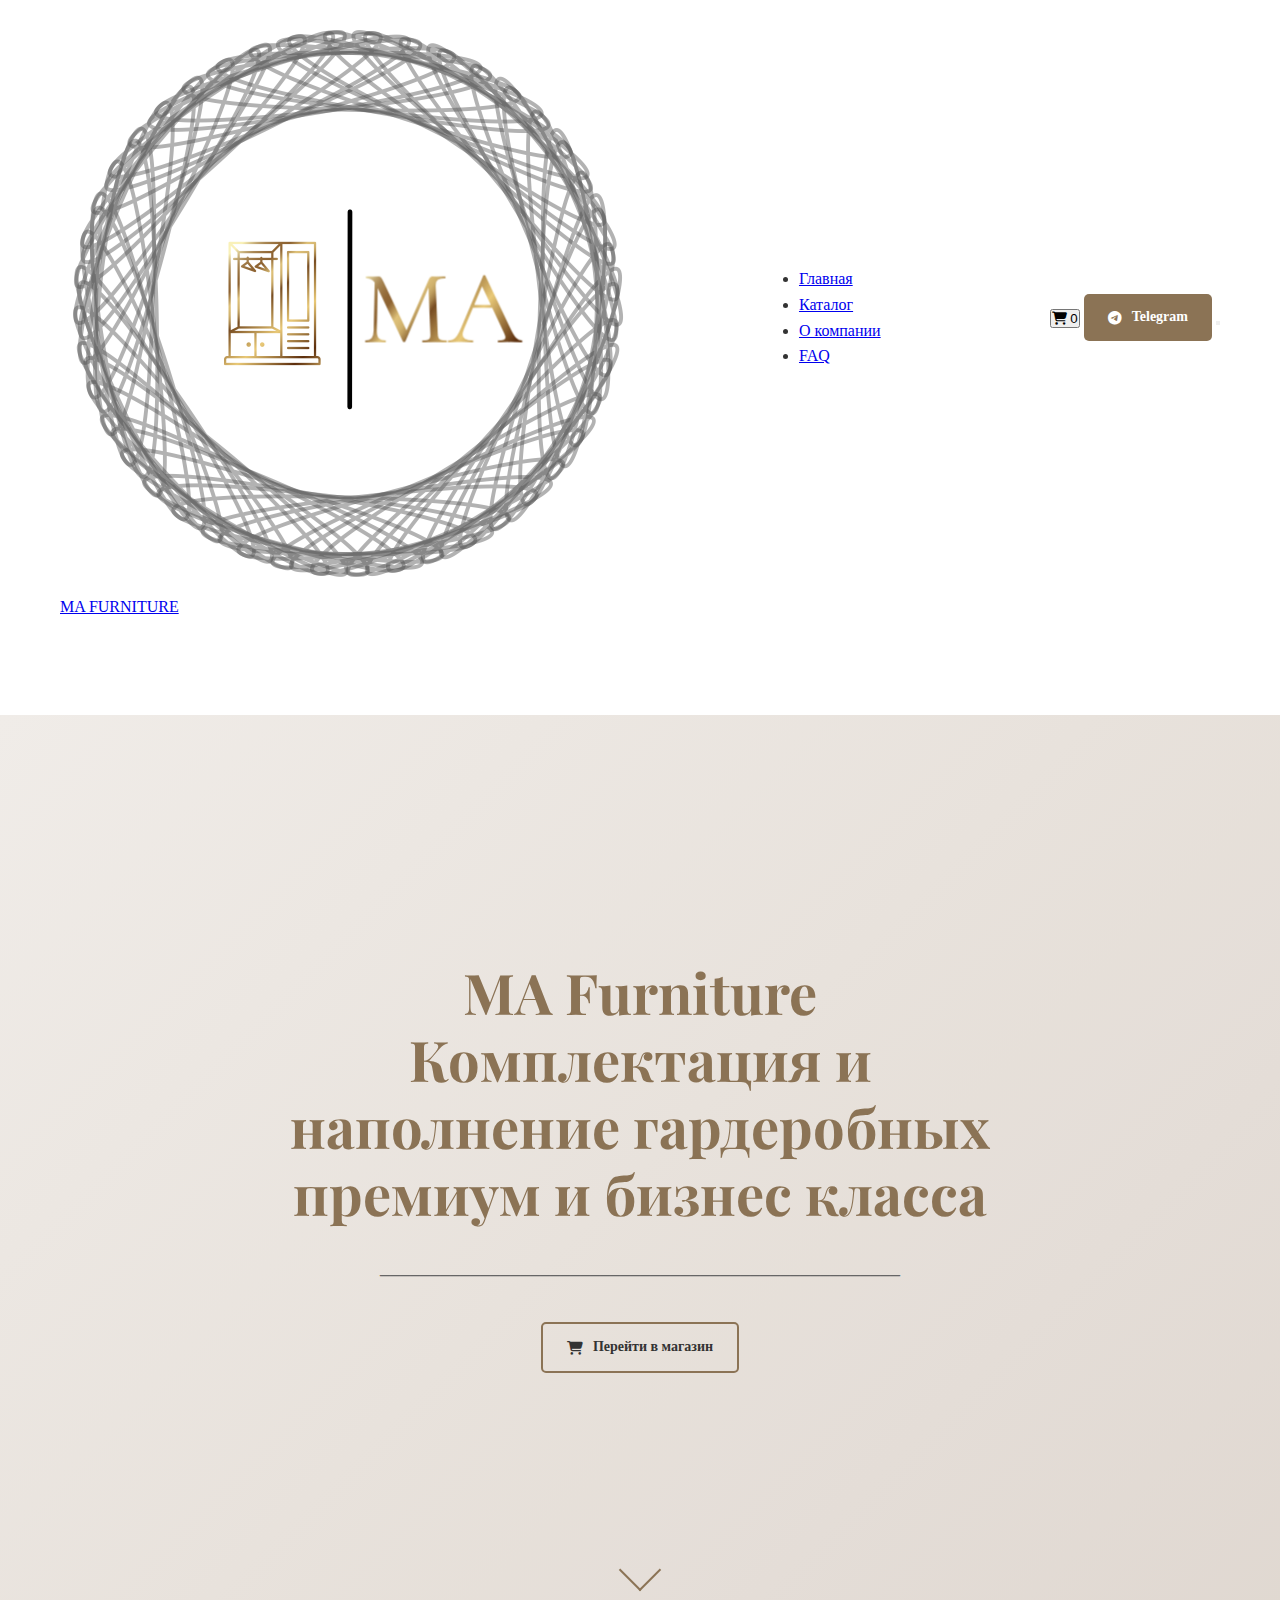
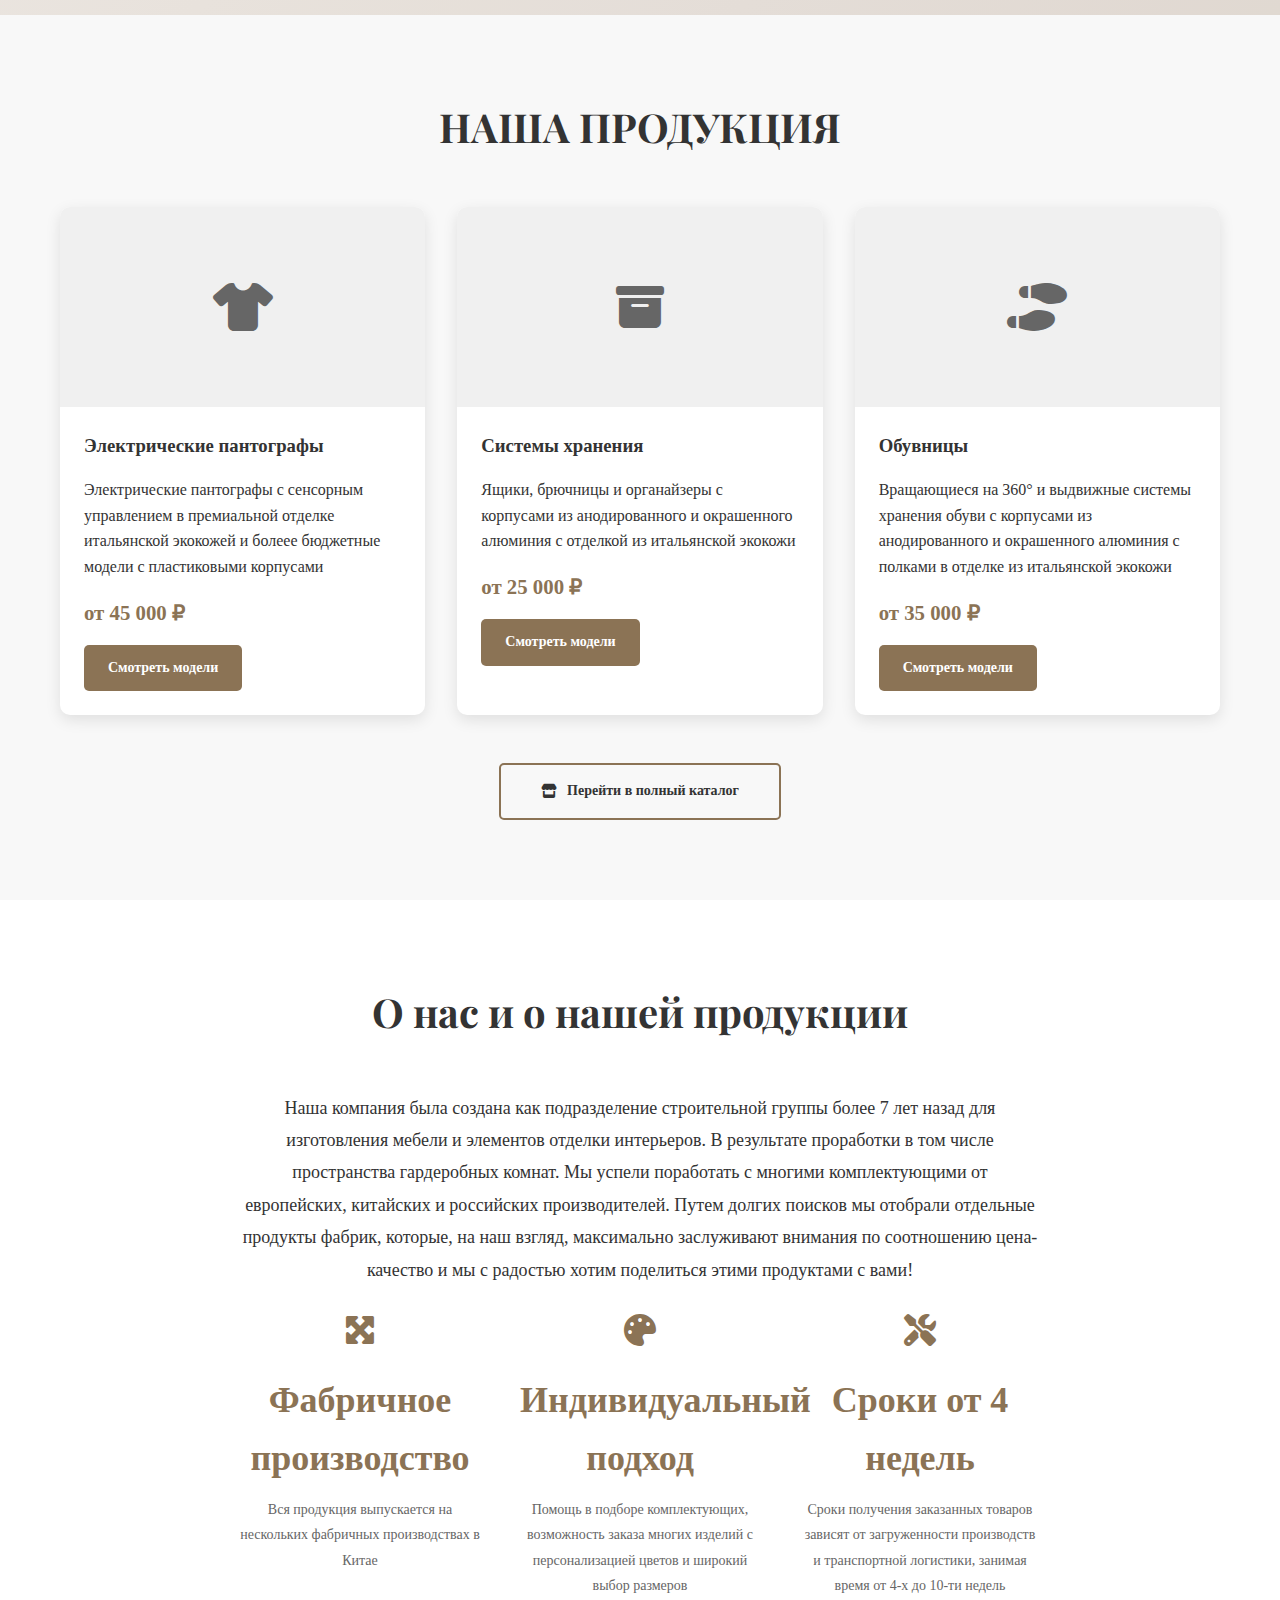
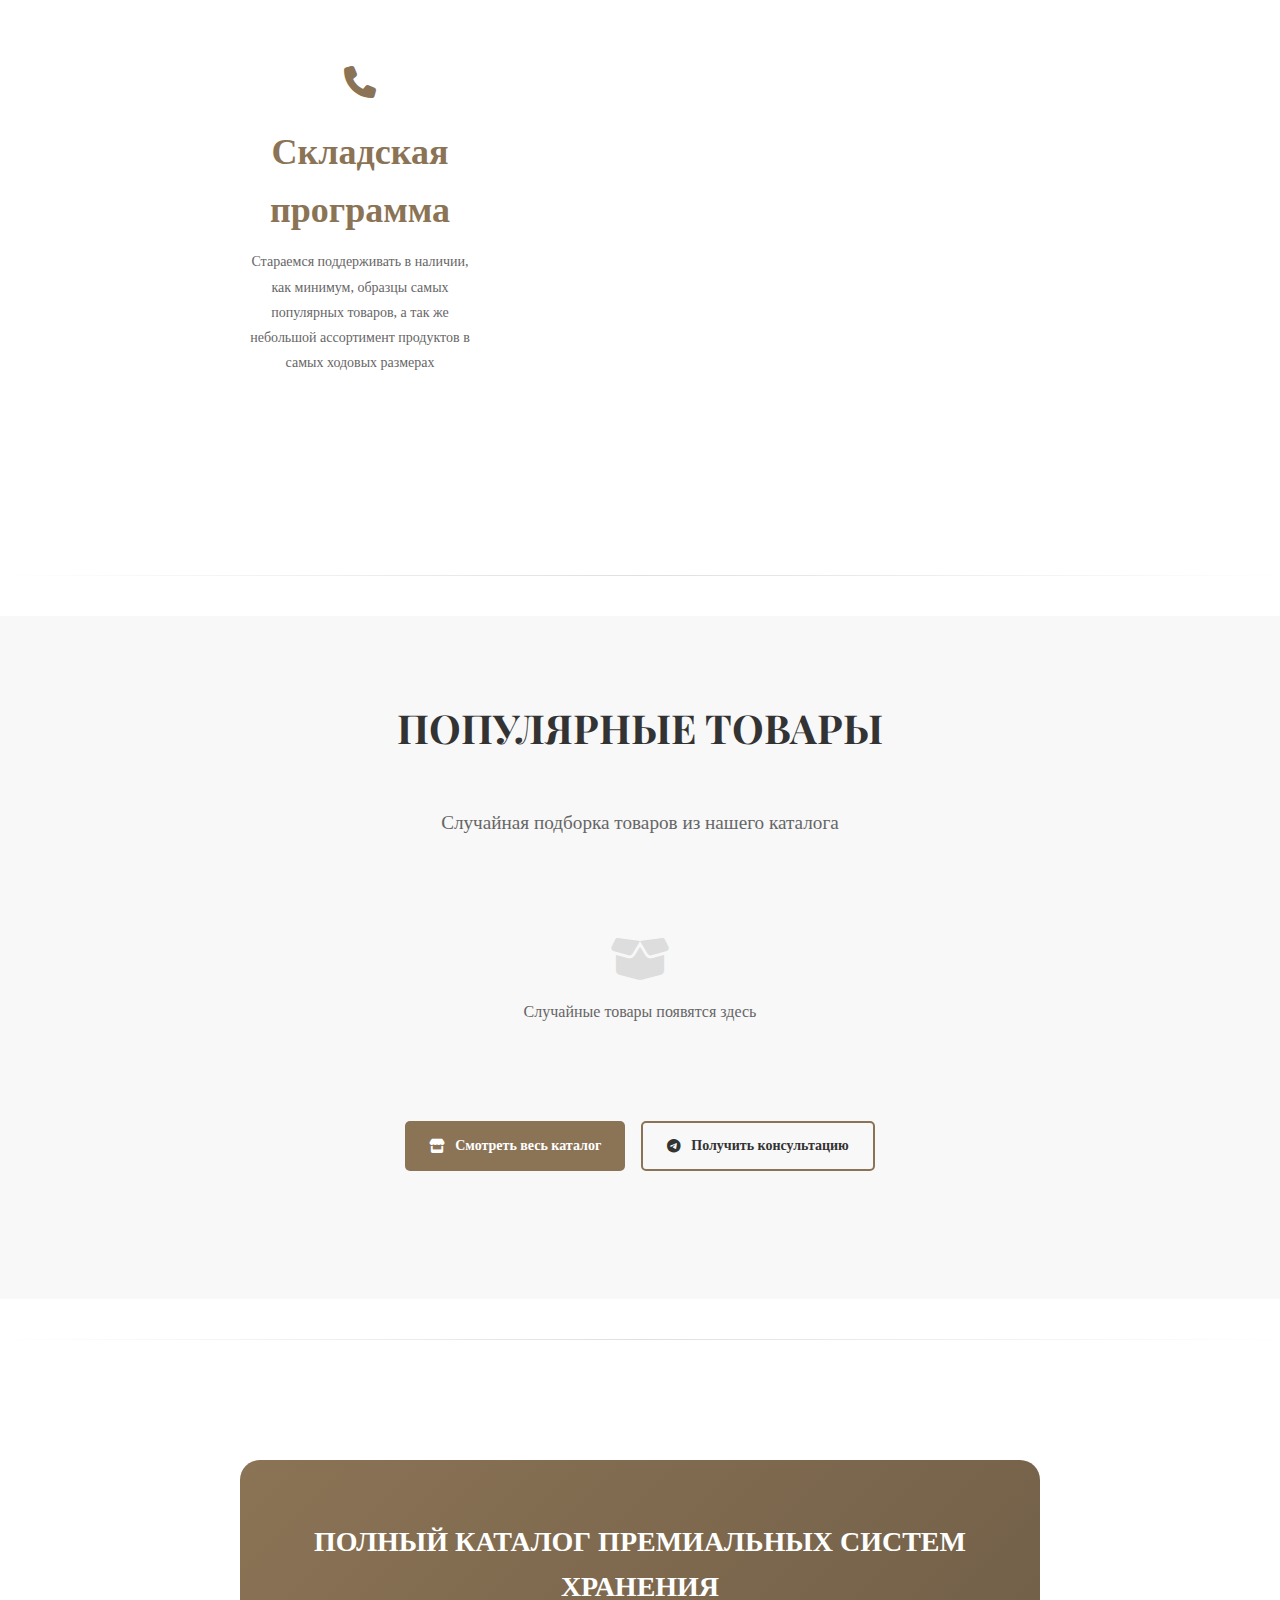
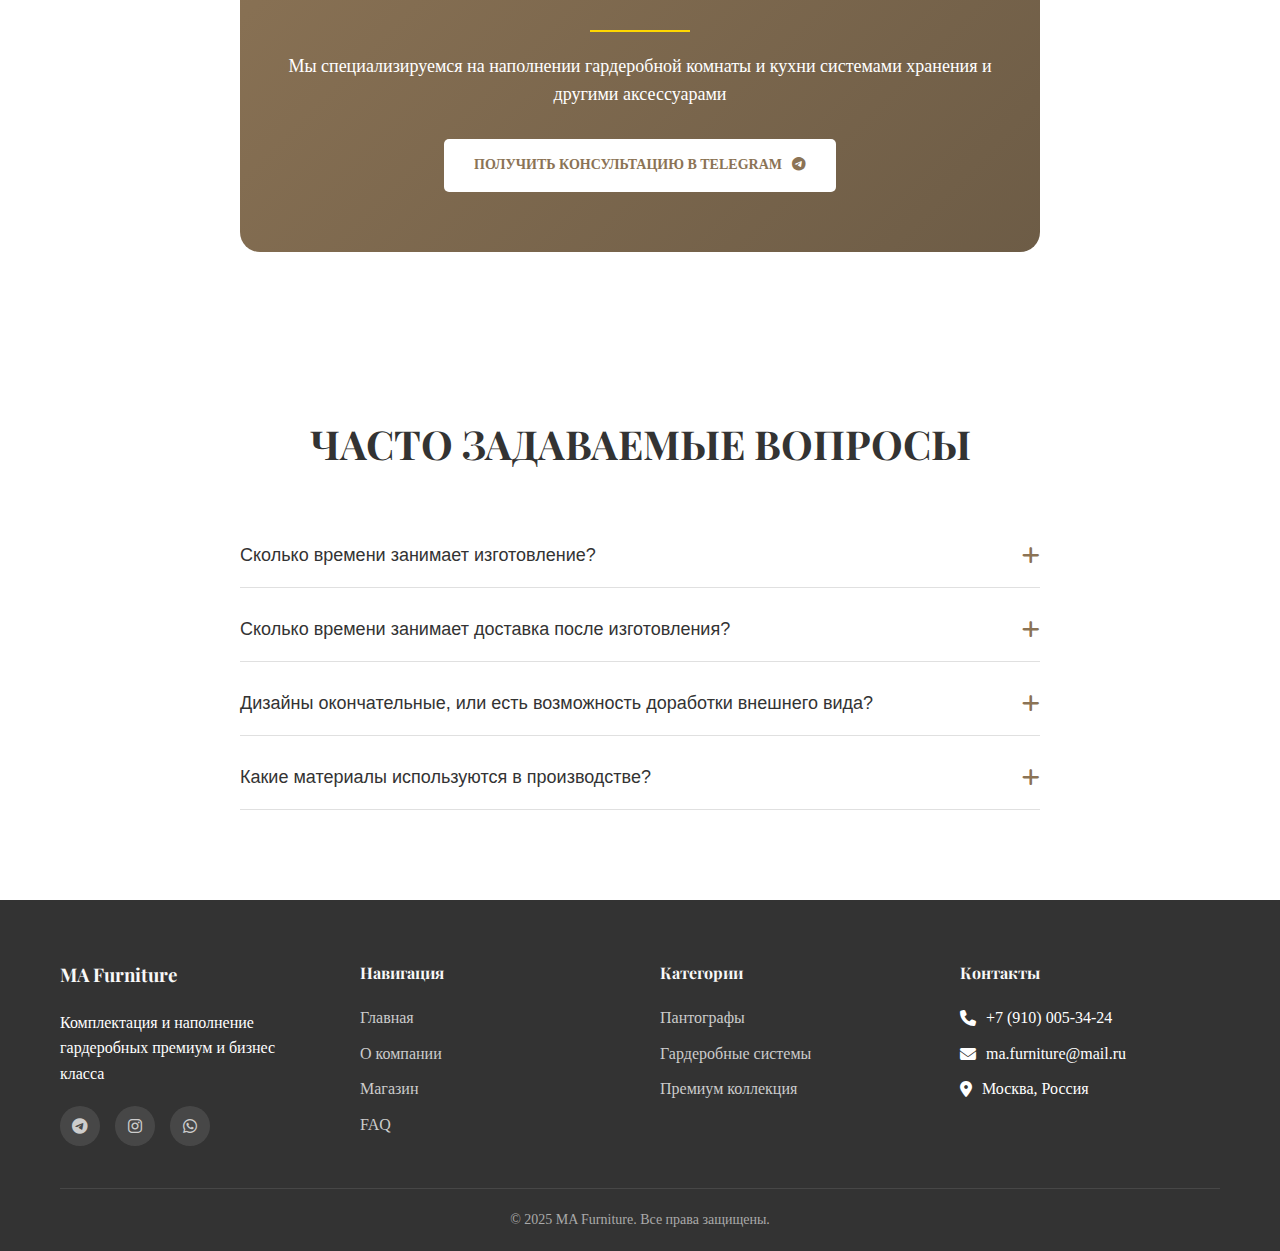
<file: index.html>
<!DOCTYPE html>
<html lang="ru">
<head>
    <meta charset="UTF-8">
    <meta name="viewport" content="width=device-width, initial-scale=1.0">
    <title>ma.furniture - Роскошная мебель на заказ</title>
    <link href="https://fonts.googleapis.com/css2?family=Playfair+Display:wght@400;500;600;700&display=swap" rel="stylesheet">
    <link rel="stylesheet" href="https://cdnjs.cloudflare.com/ajax/libs/font-awesome/6.4.0/css/all.min.css">
    <link rel="stylesheet" href="index.css">
    <script src="index.js" defer></script>
</head>
<body>
    <header class="header">
        <div class="container">
            <div class="header-content">
                <div class="logo">
                    <a href="index.html">
                        <div class="logo-container">
                            <img src="./images/logo2.png" alt="MA Furniture" class="logo-image">
                            <div class="logo-text-container">
                                <span class="logo-text">MA FURNITURE</span>
                                
                            </div>
                        </div>
                    </a>
                </div>
                
                <nav class="main-nav">
                    <ul>
                        <li><a href="index.html">Главная</a></li>
                        <li><a href="shop.html">Каталог</a></li>
                        <li><a href="index.html#about">О компании</a></li>
                        <li><a href="index.html#faq">FAQ</a></li>
                    </ul>
                </nav>
                
                <div class="header-actions">
                    <button class="cart-btn" id="cartBtn">
                        <i class="fas fa-shopping-cart"></i>
                        <span class="cart-count">0</span>
                    </button>
                    <a href="https://t.me/Ma_Furniture_ru" class="btn btn-outline btn-telegram">
                        <i class="fab fa-telegram-plane"></i>
                        <span>Telegram</span>
                    </a>
                    <button class="menu-toggle" id="menuToggle">
                        <span></span>
                        <span></span>
                        <span></span>
                    </button>
                </div>
            </div>
        </div>
    </header>
    
    <section class="hero-section" id="hero">
        <div class="hero-background">
            <div class="hero-overlay"></div>
        </div>
        <div class="container">
            <div class="hero-content">
                <h1 class="hero-title">
                    <span class="brand-name">MA Furniture</span>
                    <span class="brand-subtitle">Комплектация и<br>наполнение гардеробных<br>премиум и бизнес класса</span>
                </h1>
                <p class="hero-subtitle">____________________________________________________</p>
                <div class="hero-buttons">
                    <a href="shop.html" class="btn btn-secondary">
                        <i class="fas fa-shopping-cart"></i>
                        <span>Перейти в магазин</span>
                    </a>
                </div>
            </div>
        </div>
        <div class="scroll-indicator">
            <div class="scroll-arrow"></div>
        </div>
    </section>

    <!-- Новая секция предварительного просмотра магазина -->
    <section class="shop-preview" id="shop-preview">
        <div class="container">
            <h2 class="section-title">НАША ПРОДУКЦИЯ</h2>
            <div class="shop-grid">
                <div class="shop-card">
                    <div class="shop-card-image">
                        <i class="fas fa-tshirt" style="font-size: 3rem;"></i>
                    </div>
                    <div class="shop-card-content">
                        <h3>Электрические пантографы</h3>
                        <p>Электрические пантографы с сенсорным управлением
в премиальной отделке итальянской экокожей и
болеее бюджетные модели с пластиковыми корпусами</p>
                        <div class="price">от 45 000 ₽</div>
                        <a href="shop.html?category=pantograph" class="btn btn-primary">Смотреть модели</a>
                    </div>
                </div>
                
                <div class="shop-card">
                    <div class="shop-card-image">
                        <i class="fas fa-archive" style="font-size: 3rem;"></i>
                    </div>
                    <div class="shop-card-content">
                        <h3>Системы хранения</h3>
                        <p>Ящики, брючницы и органайзеры с корпусами из
анодированного и окрашенного алюминия с отделкой
из итальянской экокожи</p>
                        <div class="price">от 25 000 ₽</div>
                        <a href="shop.html?category=wardrobe" class="btn btn-primary">Смотреть модели</a>
                    </div>
                </div>
                
                <div class="shop-card">
                    <div class="shop-card-image">
                        <i class="fas fa-shoe-prints" style="font-size: 3rem;"></i>
                    </div>
                    <div class="shop-card-content">
                        <h3>Обувницы</h3>
                        <p>Вращающиеся на 360° и выдвижные системы хранения
обуви с корпусами из анодированного и окрашенного
алюминия с полками в отделке из итальянской
экокожи</p>
                        <div class="price">от 35 000 ₽</div>
                        <a href="shop.html?category=shoerack" class="btn btn-primary">Смотреть модели</a>
                    </div>
                </div>
            </div>
            
            <div style="text-align: center; margin-top: 3rem;">
                <a href="shop.html" class="btn btn-secondary" style="padding: 15px 40px;">
                    <i class="fas fa-store"></i>
                    Перейти в полный каталог
                </a>
            </div>
        </div>
    </section>
    
    <div class="main-content">
        <section class="about-section" id="about">
            <h2 class="section-title">О нас и о нашей продукции</h2>
            
            <div class="about-content">
                <p>Наша компания была создана как подразделение строительной группы более 7 лет назад для
изготовления мебели и элементов отделки интерьеров. В результате проработки в том числе
пространства гардеробных комнат. Мы успели поработать с многими комплектующими от европейских,
китайских и российских производителей. Путем долгих поисков мы отобрали отдельные продукты
фабрик, которые, на наш взгляд, максимально заслуживают внимания по соотношению цена-качество и
мы с радостью хотим поделиться этими продуктами с вами!</p>
                
                
            
            <div class="about-features">
                <div class="feature-item">
                    <div class="feature-icon">
                        <i class="fas fa-expand-arrows-alt"></i>
                    </div>
                    <h3>Фабричное производство</h3>
                    <p>Вся продукция выпускается на нескольких фабричных
производствах в Китае</p>
                </div>
                
                <div class="feature-item">
                    <div class="feature-icon">
                        <i class="fas fa-palette"></i>
                    </div>
                    <h3>Индивидуальный подход</h3>
                    <p>Помощь в подборе комплектующих, возможность заказа
многих изделий с персонализацией цветов и широкий выбор
размеров</p>
                </div>
                
                <div class="feature-item">
                    <div class="feature-icon">
                        <i class="fas fa-tools"></i>
                    </div>
                    <h3>Сроки от 4 недель</h3>
                    <p>Сроки получения заказанных товаров зависят от
загруженности производств и транспортной логистики,
занимая время от 4-х до 10-ти недель</p>
                </div>

                <div class="feature-item">
                    <div class="feature-icon">
                        <i class="fas fa-phone"></i>
                    </div>
                    <h3>Складская программа</h3>
                    <p>Стараемся поддерживать в наличии, как минимум, образцы
самых популярных товаров, а так же небольшой ассортимент
продуктов в самых ходовых размерах</p>
                </div>
            </div>
        </section>
        
        <div class="divider"></div>

        <!-- Обновленная секция - Мини-превью магазина -->
        <section class="shop-mini-preview" id="shop-mini-preview">
            <div class="container">
                <h2 class="section-title">ПОПУЛЯРНЫЕ ТОВАРЫ</h2>
                <p class="section-subtitle">Случайная подборка товаров из нашего каталога</p>
                
                <div class="random-products-grid" id="randomProductsGrid">
                    <!-- Случайные товары будут загружены через JavaScript -->
                </div>
                
                <div class="mini-preview-actions">
                    <a href="shop.html" class="btn btn-primary">
                        <i class="fas fa-store"></i>
                        Смотреть весь каталог
                    </a>
                    <a href="https://t.me/Ma_Furniture_ru" class="btn btn-secondary">
                        <i class="fab fa-telegram-plane"></i>
                        Получить консультацию
                    </a>
                </div>
            </div>
        </section>

        <div class="divider"></div>

        <section class="catalog-cta">
            <div class="luxury-catalog-box">
                <h3>ПОЛНЫЙ КАТАЛОГ ПРЕМИАЛЬНЫХ СИСТЕМ ХРАНЕНИЯ</h3>
                <div class="divider-gold"></div>
                <p class="luxury-text">
                    Мы специализируемся на наполнении гардеробной
комнаты и кухни системами хранения и другими аксессуарами
                </p>
                <a href="https://t.me/Ma_Furniture_ru" class="btn btn-luxury-catalog">
                    <span class="btn-text">ПОЛУЧИТЬ КОНСУЛЬТАЦИЮ В TELEGRAM</span>
                    <span class="btn-icon"><i class="fab fa-telegram-plane"></i></span>
                </a>
            </div>
        </section>

        <section id="faq">
            <h2 class="section-title">ЧАСТО ЗАДАВАЕМЫЕ ВОПРОСЫ</h2>
            
            <div class="faq-container">
                <div class="faq-item">
                    <button class="faq-question">
                        <span class="question-text">Сколько времени занимает изготовление?</span>
                        <span class="faq-toggle"><i class="fas fa-plus"></i></span>
                    </button>
                    <div class="faq-answer">
                        <p>Итоговые сроки зависят от вашего заказа (количества,
персонализации цвета, ассортимента и от загруженности фабрики
на данный момент времени). Срок изготовления на фабрике
занимает 3-4 недели. Всегда нужно брать во внимание то, что в
Китае бывают длинные не рабочие периоды, связанные с
национальными праздниками</p>
                    </div>
                </div>
                
                <div class="faq-item">
                    <button class="faq-question">
                        <span class="question-text">Сколько времени занимает доставка после изготовления?</span>
                        <span class="faq-toggle"><i class="fas fa-plus"></i></span>
                    </button>
                    <div class="faq-answer">
                        <p>Стандартный срок доставки составляет 16-20 дней до распределительного
пункта в г. Москва, дальнейшая отправка возможна любой транспортной
компанией на выбор клиента до конечного адреса. Всегда нужно брать во
внимание то, что сроки доставки сильно зависят от очередей на таможенном
оформлении и от вносимых изменений в различные законодательные
документы. </p>
                    </div>
                </div>
                
                <div class="faq-item">
                    <button class="faq-question">
                        <span class="question-text">Дизайны окончательные, или есть возможность доработки внешнего вида?</span>
                        <span class="faq-toggle"><i class="fas fa-plus"></i></span>
                    </button>
                    <div class="faq-answer">
                        <p>Многие, предложенные нами
товары, могут быть изготовлены
фабриками в нескольких цветах
на заказ</p>
                    </div>
                </div>

                <div class="faq-item">
                    <button class="faq-question">
                        <span class="question-text">Какие материалы используются в производстве?</span>
                        <span class="faq-toggle"><i class="fas fa-plus"></i></span>
                    </button>
                    <div class="faq-answer">
                        <p>Отобранные нами фабрики, в
основном, используют
качественную экокожу,
пластик, массив дерева и
алюминий. Электромоторы и
направляющие собственного
производства и от компании
Hettich</p>
                    </div>
                </div>
            </div>
        </section>
    </div>
    
    <footer class="main-footer">
        <div class="container">
            <div class="footer-content">
                <div class="footer-section">
                    <h3>MA Furniture</h3>
                    <p>Комплектация и
наполнение гардеробных
премиум и бизнес класса</p>
                    <div class="social-links">
                        <a href="https://t.me/Ma_Furniture_ru" aria-label="Telegram">
                            <i class="fab fa-telegram-plane"></i>
                        </a>
                        <a href="#" aria-label="Instagram">
                            <i class="fab fa-instagram"></i>
                        </a>
                        <a href="#" aria-label="WhatsApp">
                            <i class="fab fa-whatsapp"></i>
                        </a>
                    </div>
                </div>
                
                <div class="footer-section">
                    <h4>Навигация</h4>
                    <ul>
                        <li><a href="index.html">Главная</a></li>
                        <li><a href="index.html#about">О компании</a></li>
                        <li><a href="shop.html">Магазин</a></li>
                        <li><a href="index.html#faq">FAQ</a></li>
                    </ul>
                </div>
                
                <div class="footer-section">
                    <h4>Категории</h4>
                    <ul>
                        <li><a href="shop.html?category=pantograph">Пантографы</a></li>
                        <li><a href="shop.html?category=wardrobe">Гардеробные системы</a></li>
                        <li><a href="shop.html?category=premium">Премиум коллекция</a></li>
                    </ul>
                </div>
                
                <div class="footer-section">
                    <h4>Контакты</h4>
                    <ul>
                        <li><i class="fas fa-phone"></i> +7 (910) 005-34-24</li>
                        <li><i class="fas fa-envelope"></i> ma.furniture@mail.ru</li>
                        <li><i class="fas fa-map-marker-alt"></i> Москва, Россия</li>
                    </ul>
                </div>
            </div>
            
            <div class="footer-bottom">
                <p>&copy; 2025 MA Furniture. Все права защищены.</p>
            </div>
        </div>
    </footer>
</body>
</html>
</file>
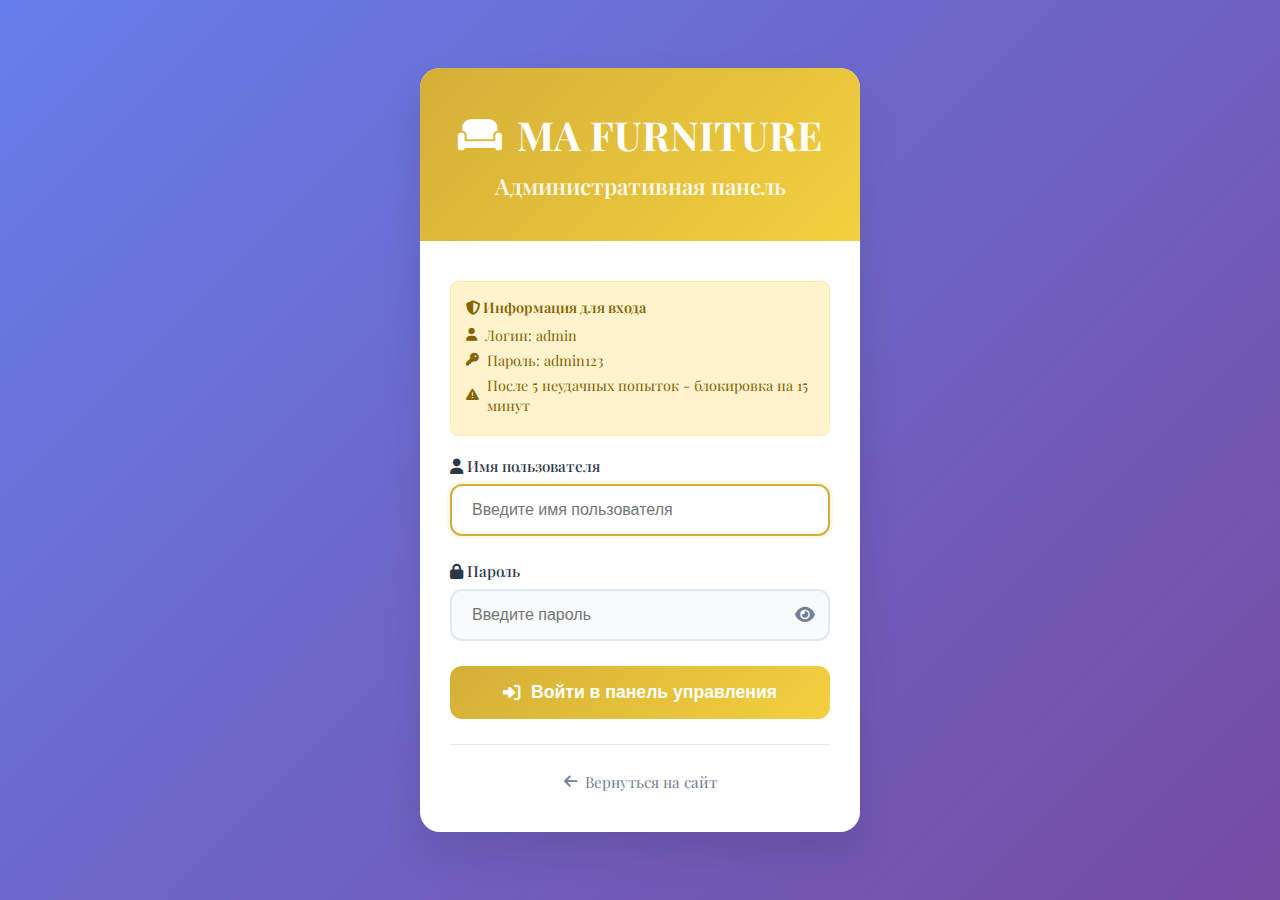
<file: admin-login.html>
<!DOCTYPE html>
<html lang="ru">
<head>
    <meta charset="UTF-8">
    <meta name="viewport" content="width=device-width, initial-scale=1.0">
    <title>Вход в админ-панель - MA Furniture</title>
    <link href="https://fonts.googleapis.com/css2?family=Playfair+Display:wght@400;500;600;700&display=swap" rel="stylesheet">
    <link rel="stylesheet" href="https://cdnjs.cloudflare.com/ajax/libs/font-awesome/6.4.0/css/all.min.css">
    <style>
        * {
            margin: 0;
            padding: 0;
            box-sizing: border-box;
        }

        body {
            font-family: 'Playfair Display', serif;
            background: linear-gradient(135deg, #667eea 0%, #764ba2 100%);
            min-height: 100vh;
            display: flex;
            align-items: center;
            justify-content: center;
            padding: 20px;
        }

        .login-container {
            background: white;
            border-radius: 20px;
            box-shadow: 0 20px 40px rgba(0, 0, 0, 0.1);
            overflow: hidden;
            width: 100%;
            max-width: 440px;
            position: relative;
        }

        .login-header {
            background: linear-gradient(135deg, #d4af37, #f4d03f);
            padding: 40px 30px;
            text-align: center;
            color: white;
        }

        .logo {
            font-size: 2.5rem;
            font-weight: 700;
            margin-bottom: 10px;
            display: flex;
            align-items: center;
            justify-content: center;
            gap: 15px;
        }

        .logo i {
            font-size: 2.2rem;
        }

        .login-header h1 {
            font-size: 1.4rem;
            font-weight: 600;
            opacity: 0.9;
        }

        .login-body {
            padding: 40px 30px;
        }

        .form-group {
            margin-bottom: 25px;
        }

        .form-group label {
            display: block;
            margin-bottom: 8px;
            font-weight: 500;
            color: #2d3748;
            font-size: 0.95rem;
        }

        .form-control {
            width: 100%;
            padding: 15px 20px;
            border: 2px solid #e2e8f0;
            border-radius: 12px;
            font-size: 1rem;
            transition: all 0.3s ease;
            background: #f8fafc;
        }

        .form-control:focus {
            outline: none;
            border-color: #d4af37;
            background: white;
            box-shadow: 0 0 0 3px rgba(212, 175, 55, 0.1);
        }

        .password-input {
            position: relative;
        }

        .toggle-password {
            position: absolute;
            right: 15px;
            top: 50%;
            transform: translateY(-50%);
            background: none;
            border: none;
            color: #718096;
            cursor: pointer;
            font-size: 1.1rem;
            transition: color 0.3s ease;
        }

        .toggle-password:hover {
            color: #d4af37;
        }

        .btn {
            width: 100%;
            padding: 16px;
            border: none;
            border-radius: 12px;
            font-size: 1.1rem;
            font-weight: 600;
            cursor: pointer;
            transition: all 0.3s ease;
            display: flex;
            align-items: center;
            justify-content: center;
            gap: 10px;
        }

        .btn-primary {
            background: linear-gradient(135deg, #d4af37, #f4d03f);
            color: white;
        }

        .btn-primary:hover {
            transform: translateY(-2px);
            box-shadow: 0 10px 20px rgba(212, 175, 55, 0.3);
        }

        .btn-primary:disabled {
            opacity: 0.7;
            cursor: not-allowed;
            transform: none;
            box-shadow: none;
        }

        .login-footer {
            text-align: center;
            margin-top: 25px;
            padding-top: 25px;
            border-top: 1px solid #e2e8f0;
        }

        .back-link {
            color: #718096;
            text-decoration: none;
            font-size: 0.95rem;
            display: inline-flex;
            align-items: center;
            gap: 8px;
            transition: color 0.3s ease;
        }

        .back-link:hover {
            color: #d4af37;
        }

        .security-info {
            background: #fff3cd;
            border: 1px solid #ffeaa7;
            border-radius: 8px;
            padding: 15px;
            margin-bottom: 20px;
            font-size: 0.9rem;
            color: #856404;
        }

        .security-info h4 {
            margin-bottom: 8px;
            font-weight: 600;
        }

        .security-info ul {
            list-style: none;
            padding-left: 0;
        }

        .security-info li {
            margin-bottom: 5px;
            display: flex;
            align-items: center;
            gap: 8px;
        }

        .security-info li i {
            font-size: 0.8rem;
        }

        /* Notification Styles */
        .notification {
            position: fixed;
            top: 20px;
            right: 20px;
            background: white;
            border-radius: 12px;
            box-shadow: 0 10px 30px rgba(0, 0, 0, 0.2);
            padding: 20px;
            max-width: 400px;
            transform: translateX(400px);
            opacity: 0;
            transition: all 0.3s ease;
            z-index: 1000;
            border-left: 4px solid #d4af37;
        }

        .notification.show {
            transform: translateX(0);
            opacity: 1;
        }

        .notification.success {
            border-left-color: #10b981;
        }

        .notification.error {
            border-left-color: #ef4444;
        }

        .notification.info {
            border-left-color: #3b82f6;
        }

        .notification-content {
            display: flex;
            align-items: center;
            gap: 12px;
        }

        .notification-content i {
            font-size: 1.4rem;
        }

        .notification.success .notification-content i {
            color: #10b981;
        }

        .notification.error .notification-content i {
            color: #ef4444;
        }

        .notification.info .notification-content i {
            color: #3b82f6;
        }

        /* Attempts Display */
        #attemptsDisplay {
            display: none;
            text-align: center;
            margin-top: 10px;
            font-size: 0.9rem;
            font-weight: 500;
            padding: 8px 12px;
            border-radius: 6px;
            background: #f8f9fa;
        }

        /* Loading Animation */
        .fa-spinner {
            animation: spin 1s linear infinite;
        }

        @keyframes spin {
            from { transform: rotate(0deg); }
            to { transform: rotate(360deg); }
        }

        /* Responsive Design */
        @media (max-width: 480px) {
            .login-container {
                margin: 10px;
                border-radius: 15px;
            }

            .login-header {
                padding: 30px 20px;
            }

            .login-body {
                padding: 30px 20px;
            }

            .logo {
                font-size: 2rem;
            }

            .notification {
                right: 10px;
                left: 10px;
                max-width: none;
            }
        }

        /* Password Strength Indicator */
        .password-strength {
            margin-top: 8px;
            font-size: 0.85rem;
        }

        .strength-bar {
            height: 4px;
            background: #e2e8f0;
            border-radius: 2px;
            margin-top: 5px;
            overflow: hidden;
        }

        .strength-fill {
            height: 100%;
            width: 0%;
            transition: all 0.3s ease;
        }

        .strength-weak { background: #ef4444; width: 33%; }
        .strength-medium { background: #f59e0b; width: 66%; }
        .strength-strong { background: #10b981; width: 100%; }
    </style>
</head>
<body>
    <div class="login-container">
        <div class="login-header">
            <div class="logo">
                <i class="fas fa-couch"></i>
                MA FURNITURE
            </div>
            <h1>Административная панель</h1>
        </div>

        <div class="login-body">
            <div class="security-info">
                <h4><i class="fas fa-shield-alt"></i> Информация для входа</h4>
                <ul>
                    <li><i class="fas fa-user"></i> Логин: admin</li>
                    <li><i class="fas fa-key"></i> Пароль: admin123</li>
                    <li><i class="fas fa-exclamation-triangle"></i> После 5 неудачных попыток - блокировка на 15 минут</li>
                </ul>
            </div>

            <form id="loginForm">
                <div class="form-group">
                    <label for="username"><i class="fas fa-user"></i> Имя пользователя</label>
                    <input type="text" id="username" class="form-control" placeholder="Введите имя пользователя" required>
                </div>

                <div class="form-group">
                    <label for="password"><i class="fas fa-lock"></i> Пароль</label>
                    <div class="password-input">
                        <input type="password" id="password" class="form-control" placeholder="Введите пароль" required>
                        <button type="button" class="toggle-password" id="togglePassword">
                            <i class="fas fa-eye"></i>
                        </button>
                    </div>
                    <small id="attemptsDisplay" style="display: none; text-align: center; margin-top: 10px;"></small>
                </div>

                <button type="submit" class="btn btn-primary" id="loginBtn">
                    <i class="fas fa-sign-in-alt"></i>
                    Войти в панель управления
                </button>
            </form>

            <div class="login-footer">
                <a href="../index.html" class="back-link">
                    <i class="fas fa-arrow-left"></i>
                    Вернуться на сайт
                </a>
            </div>
        </div>
    </div>

    <script src="admin-auth.js"></script>
    <script>
        // Toggle password visibility
        document.getElementById('togglePassword').addEventListener('click', function() {
            const passwordInput = document.getElementById('password');
            const icon = this.querySelector('i');
            
            if (passwordInput.type === 'password') {
                passwordInput.type = 'text';
                icon.classList.remove('fa-eye');
                icon.classList.add('fa-eye-slash');
            } else {
                passwordInput.type = 'password';
                icon.classList.remove('fa-eye-slash');
                icon.classList.add('fa-eye');
            }
        });

        // Auto-focus on username field
        document.getElementById('username').focus();

        // Function to show notifications
        function showNotification(message, type = 'info') {
            const notification = document.createElement('div');
            notification.className = `notification ${type}`;
            notification.innerHTML = `
                <div class="notification-content">
                    <i class="fas fa-${type === 'success' ? 'check' : type === 'error' ? 'exclamation' : 'info'}-circle"></i>
                    ${message}
                </div>
            `;
            
            document.body.appendChild(notification);
            
            setTimeout(() => {
                notification.classList.add('show');
            }, 100);
            
            setTimeout(() => {
                notification.classList.remove('show');
                setTimeout(() => notification.remove(), 300);
            }, 5000);
        }

        // Function to update attempts display
        function updateAttemptsDisplay(attempts, maxAttempts) {
            const attemptsDisplay = document.getElementById('attemptsDisplay');
            if (attemptsDisplay) {
                attemptsDisplay.textContent = `Неудачных попыток: ${attempts}/${maxAttempts}`;
                attemptsDisplay.style.display = 'block';
                
                // Change color based on attempts
                if (attempts >= maxAttempts - 1) {
                    attemptsDisplay.style.color = '#e74c3c';
                    attemptsDisplay.style.background = '#fee2e2';
                    attemptsDisplay.style.border = '1px solid #fecaca';
                } else if (attempts >= maxAttempts - 2) {
                    attemptsDisplay.style.color = '#f39c12';
                    attemptsDisplay.style.background = '#fef3c7';
                    attemptsDisplay.style.border = '1px solid #fde68a';
                } else {
                    attemptsDisplay.style.color = '#95a5a6';
                    attemptsDisplay.style.background = '#f8f9fa';
                    attemptsDisplay.style.border = '1px solid #e9ecef';
                }
            }
        }

        // Login form handler
        document.getElementById('loginForm').addEventListener('submit', async function(e) {
            e.preventDefault();
            
            const username = document.getElementById('username').value;
            const password = document.getElementById('password').value;
            const submitBtn = document.getElementById('loginBtn');
            const originalText = submitBtn.innerHTML;

            // Show loading indicator
            submitBtn.innerHTML = '<i class="fas fa-spinner fa-spin"></i> Вход...';
            submitBtn.disabled = true;

            try {
                // Check login security
                const securityCheck = adminAuth.checkLoginSecurity(username);
                if (!securityCheck.allowed) {
                    showNotification(securityCheck.reason, 'error');
                    submitBtn.innerHTML = originalText;
                    submitBtn.disabled = false;
                    return;
                }

                // Perform login
                const result = adminAuth.login(username, password);
                
                if (result.success) {
                    showNotification(result.message, 'success');
                    setTimeout(() => {
                        window.location.href = 'admin.html';
                    }, 1000);
                } else {
                    showNotification(result.message, 'error');
                    
                    // Show attempts information if available
                    if (result.attempts !== undefined) {
                        updateAttemptsDisplay(result.attempts, result.maxAttempts);
                    }
                    
                    submitBtn.innerHTML = originalText;
                    submitBtn.disabled = false;
                }
            } catch (error) {
                console.error('Login error:', error);
                showNotification('Произошла ошибка при входе', 'error');
                submitBtn.innerHTML = originalText;
                submitBtn.disabled = false;
            }
        });

        // Clear attempts display when username changes
        document.getElementById('username').addEventListener('input', function() {
            const attemptsDisplay = document.getElementById('attemptsDisplay');
            if (attemptsDisplay) {
                attemptsDisplay.style.display = 'none';
            }
        });

        // Enter key support
        document.addEventListener('keydown', function(e) {
            if (e.key === 'Enter') {
                const loginForm = document.getElementById('loginForm');
                if (loginForm) {
                    loginForm.dispatchEvent(new Event('submit'));
                }
            }
        });

        // Check if user is already logged in
        if (adminAuth.validateSession()) {
            showNotification('Вы уже авторизованы. Перенаправление...', 'info');
            setTimeout(() => {
                window.location.href = 'admin.html';
            }, 1000);
        }
    </script>
</body>
</html>
</file>
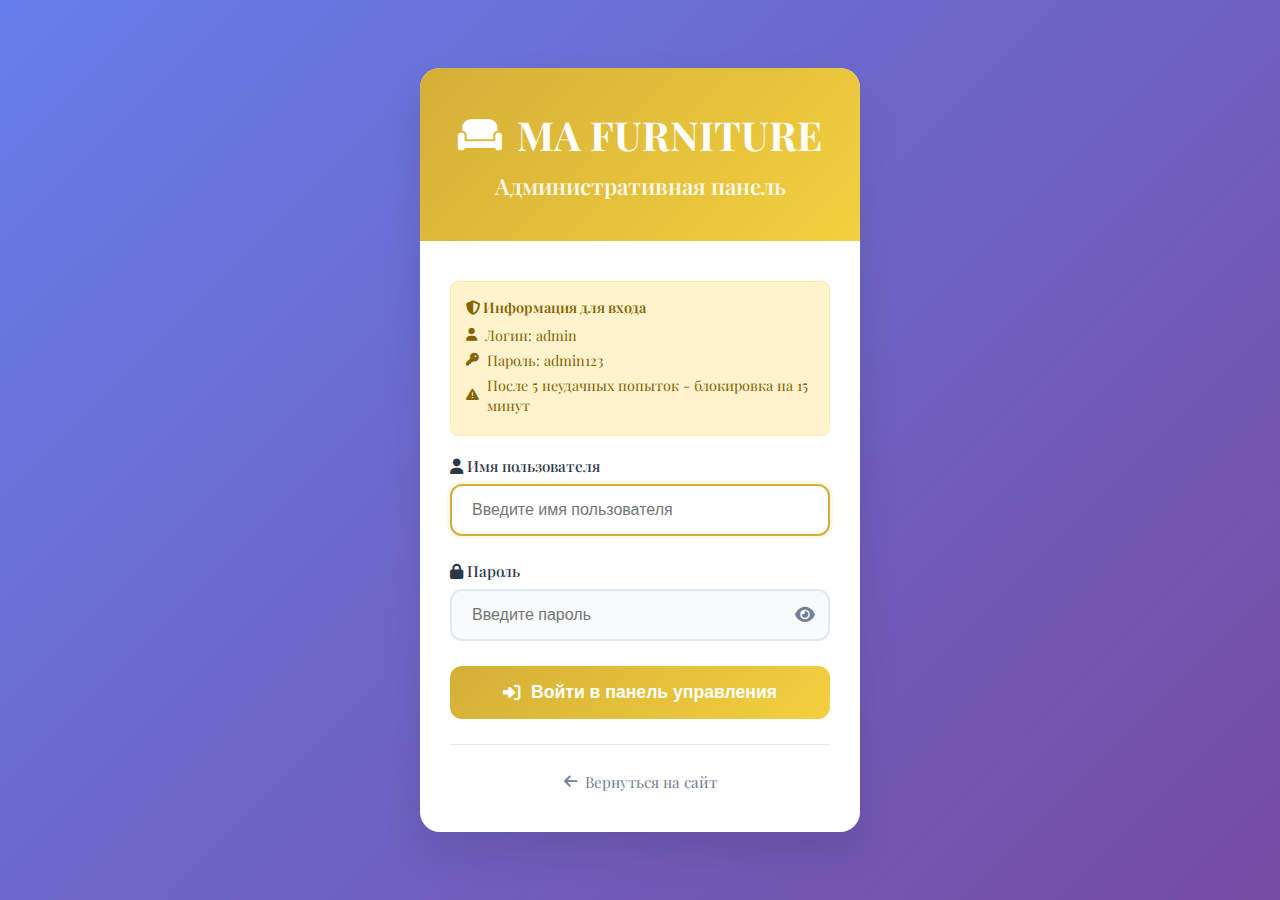
<file: admin.html>
<!DOCTYPE html>
<html lang="ru">
<head>
    <meta charset="UTF-8">
    <meta name="viewport" content="width=device-width, initial-scale=1.0">
    <title>Админ-панель - MA Furniture</title>
    <link href="https://fonts.googleapis.com/css2?family=Playfair+Display:wght@400;500;600;700&display=swap" rel="stylesheet">
    <link rel="stylesheet" href="https://cdnjs.cloudflare.com/ajax/libs/font-awesome/6.4.0/css/all.min.css">
    <link rel="stylesheet" href="admin.css">
    <script src="admin-auth.js"></script>
    <style>
        /* Индикатор загрузки для всей страницы */
        .page-loading {
            position: fixed;
            top: 0;
            left: 0;
            width: 100%;
            height: 100%;
            background: rgba(255, 255, 255, 0.9);
            display: flex;
            align-items: center;
            justify-content: center;
            z-index: 9999;
            font-size: 1.2rem;
            color: var(--admin-dark);
        }
        
        .page-loading.hidden {
            display: none;
        }
    </style>
</head>
<body>

    <div id="pageLoading" class="page-loading">
        <div style="text-align: center;">
            <i class="fas fa-spinner fa-spin" style="font-size: 2rem; margin-bottom: 1rem;"></i>
            <p>Загрузка админ-панели...</p>
        </div>
    </div>
    <!-- Main Content -->
    <main class="main-container">
        <div class="container">
            <div class="admin-panel">
                <div class="admin-header">
                    <div>
                        <h1 class="admin-title">Управление товарами</h1>
                        <small id="productCounter">Товаров: 0/35</small>
                    </div>
                    <div class="admin-actions">
                        <button class="btn btn-primary" id="addProductBtn">
                            <i class="fas fa-plus"></i> Добавить товар
                        </button>
                        <button class="btn btn-outline" id="refreshBtn">
                            <i class="fas fa-sync"></i> Обновить
                        </button>
                    </div>
                </div>

                <!-- Tabs -->
                <div class="admin-tabs">
                    <button class="admin-tab active" data-tab="products">Товары</button>
                    <button class="admin-tab" data-tab="sections">Разделы</button>
                    <button class="admin-tab" data-tab="orders">Заказы</button>
                    <button class="admin-tab" data-tab="statistics">Статистика</button>
                </div>

                <!-- Products Tab -->
                <div class="admin-content active" id="productsTab">
                    <div class="table-container">
                        <table class="products-table">
                            <thead>
                                <tr>
                                    <th>ID</th>
                                    <th>Название</th>
                                    <th>Раздел</th>
                                    <th>Цена</th>
                                    <th>Бейдж</th>
                                    <th>Цвета</th>
                                    <th>Статус</th>
                                    <th>Действия</th>
                                </tr>
                            </thead>
                            <tbody id="productsTableBody">
                                <!-- Products will be loaded here -->
                            </tbody>
                        </table>
                    </div>
                </div>

                <!-- Sections Tab -->
                <div class="admin-content" id="sectionsTab">
                    <div class="admin-header">
                        <div>
                            <h3>Управление разделами</h3>
                            <small id="sectionsCounter">Разделов: 0</small>
                        </div>
                        <div class="admin-actions">
                            <button class="btn btn-primary" id="addSectionBtn">
                                <i class="fas fa-plus"></i> Добавить раздел
                            </button>
                        </div>
                    </div>
                    <div class="table-container">
                        <table class="products-table">
                            <thead>
                                <tr>
                                    <th>ID</th>
                                    <th>Название</th>
                                    <th>Код</th>
                                    <th>Товаров</th>
                                    <th>Статус</th>
                                    <th>Действия</th>
                                </tr>
                            </thead>
                            <tbody id="sectionsTableBody">
                                <!-- Sections will be loaded here -->
                            </tbody>
                        </table>
                    </div>
                </div>

                <!-- Orders Tab -->
                <div class="admin-content" id="ordersTab">
                    <div class="empty-state">
                        <i class="fas fa-shopping-bag" style="font-size: 3rem; color: #ddd; margin-bottom: 1rem;"></i>
                        <h3>Раздел заказов</h3>
                        <p>Здесь будут отображаться заказы покупателей</p>
                    </div>
                </div>

                <!-- Statistics Tab -->
                <div class="admin-content" id="statisticsTab">
                    <div class="empty-state">
                        <i class="fas fa-chart-bar" style="font-size: 3rem; color: #ddd; margin-bottom: 1rem;"></i>
                        <h3>Статистика</h3>
                        <p>Здесь будет отображаться статистика продаж</p>
                    </div>
                </div>
            </div>
        </div>
    </main>

    <!-- Product Modal -->
    <div class="modal" id="productModal">
        <div class="modal-content">
            <button class="modal-close" id="modalClose">
                <i class="fas fa-times"></i>
            </button>
            <div class="modal-body">
                <h2 id="modalTitle">Добавить товар</h2>
                <form class="product-form" id="productForm">
                        <input type="hidden" id="productId">
                        
                        <div class="form-group">
                            <label for="productName">Название товара *</label>
                            <input type="text" id="productName" required>
                        </div>
                        
                        <div class="form-row">
                            <div class="form-group">
                                <label for="productPrice">Цена (₽) *</label>
                                <input type="number" id="productPrice" min="0" required>
                            </div>
                            
                            <div class="form-group">
                                <label for="productSection">Раздел *</label>
                                <select id="productSection" required>
                                    <option value="">Выберите раздел</option>
                                </select>
                            </div>
                        </div>
                        
                        <div class="form-row">
                            <div class="form-group">
                                <label for="productSku">Артикул</label>
                                <input type="text" id="productSku">
                            </div>
                            
                            <div class="form-group">
                                <label for="productStock">Количество на складе</label>
                                <input type="number" id="productStock" min="0" value="0">
                            </div>
                        </div>

                        <!-- НОВАЯ СИСТЕМА: Несколько цветов -->
                        <div class="form-group">
                            <label for="productColors">Система "Несколько цветов"</label>
                            <div class="colors-selector">
                                <label class="color-option">
                                    <input type="checkbox" id="enableMultipleColors"> 
                                    Включить систему нескольких цветов
                                </label>
                                
                                <div class="colors-container" id="colorsContainer" style="display: none;">
                                    <div class="colors-header">
                                        <h4>Управление цветами</h4>
                                        <button type="button" class="btn btn-outline btn-small" id="addColorBtn">
                                            <i class="fas fa-plus"></i> Добавить цвет
                                        </button>
                                    </div>
                                    
                                    <div class="colors-variants-list" id="colorsVariantsList">
                                        <!-- Варианты цветов будут добавляться здесь -->
                                    </div>
                                    
                                    <div class="colors-info">
                                        <small>Максимум 10 цветов. Для каждого цвета можно задать название, выбрать цвет из палитры и загрузить индивидуальные фотографии.</small>
                                    </div>
                                </div>
                            </div>
                        </div>
                        
                        <div class="form-group">
                            <label>Бейдж</label>
                            <div class="badge-selector">
                                <div class="badge-option" data-badge="">Без бейджа</div>
                                <div class="badge-option" data-badge="Хит продаж">Хит продаж</div>
                                <div class="badge-option" data-badge="Новинка">Новинка</div>
                            </div>
                            <input type="hidden" id="productBadge" value="">
                        </div>
                        <div class="form-group">
                            <label for="productFeatures">Особенности (каждая с новой строки)</label>
                            <textarea id="productFeatures" rows="3" placeholder="Высококачественные материалы&#10;Эксклюзивный дизайн&#10;Прочная конструкция"></textarea>
                        </div>

                        <div class="form-group">
                            <label for="productSpecifications">Характеристики (в формате "Ключ: значение")</label>
                            <textarea id="productSpecifications" rows="4" placeholder="Материал: Массив дерева&#10;Размеры: 200x90x45 см&#10;Вес: 35 кг&#10;Цвет: Натуральное дерево"></textarea>
                        </div>
                        <div class="form-group">
                            <label for="productDescription">Описание</label>
                            <textarea id="productDescription" rows="4" placeholder="Описание товара..."></textarea>
                        </div>
                        
                        <div class="form-row">
                            <div class="form-group">
                                <label for="productActive">
                                    <input type="checkbox" id="productActive" checked> Активный товар
                                </label>
                            </div>
                            
                            <div class="form-group">
                                <label for="productFeatured">
                                    <input type="checkbox" id="productFeatured"> Рекомендуемый товар
                                </label>
                            </div>
                        </div>
                        
                        <div class="form-group">
                            <label for="productImages">Фотографии товара</label>
                            <div class="image-upload-container">
                                <div class="image-preview" id="imagePreview">
                                    <!-- Препросмотр изображений будет здесь -->
                                </div>
                                <input type="file" id="productImages" multiple accept="image/*" style="display: none;">
                                <button type="button" class="btn btn-outline" id="uploadImagesBtn">
                                    <i class="fas fa-upload"></i> Загрузить фото (макс. 5)
                                </button>
                                <small>Можно загрузить до 5 изображений. Первое изображение будет основным.</small>
                            </div>
                        </div>

                        <div class="form-actions">
                            <button type="button" class="btn btn-cancel" id="cancelBtn">Отмена</button>
                            <button type="submit" class="btn btn-primary">Сохранить товар</button>
                        </div>
                </form>
                
            </div>
        </div>
    </div>

    <!-- Section Modal -->
    <div class="modal" id="sectionModal">
        <div class="modal-content">
            <button class="modal-close" id="sectionModalClose">
                <i class="fas fa-times"></i>
            </button>
            <div class="modal-body">
                <h2 id="sectionModalTitle">Добавить раздел</h2>
                <form class="product-form" id="sectionForm">
                    <input type="hidden" id="sectionId">
                    
                    <div class="form-group">
                        <label for="sectionName">Название раздела *</label>
                        <input type="text" id="sectionName" required>
                    </div>
                    
                    <div class="form-group">
                        <label for="sectionCode">Код раздела (латинские буквы) *</label>
                        <input type="text" id="sectionCode" required pattern="[a-zA-Z0-9-]+" title="Только латинские буквы, цифры и дефисы">
                        <small>Используется для фильтрации, только латинские буквы и цифры</small>
                    </div>
                    
                    <div class="form-group">
                        <label for="sectionActive">
                            <input type="checkbox" id="sectionActive" checked> Активный раздел
                        </label>
                    </div>

                    <div class="form-actions">
                        <button type="button" class="btn btn-cancel" id="cancelSectionBtn">Отмена</button>
                        <button type="submit" class="btn btn-primary">Сохранить раздел</button>
                    </div>
                </form>
            </div>
        </div>
    </div>

    <!-- Confirmation Modal -->
    <div class="modal" id="confirmModal">
        <div class="modal-content">
            <div class="modal-body">
                <h3>Подтверждение удаления</h3>
                <p>Вы уверены, что хотите удалить этот товар?</p>
                <div class="form-actions">
                    <button class="btn btn-cancel" id="cancelDelete">Отмена</button>
                    <button class="btn btn-delete" id="confirmDelete">Удалить</button>
                </div>
            </div>
        </div>
    </div>

    <!-- Section Confirmation Modal -->
    <div class="modal" id="sectionConfirmModal">
        <div class="modal-content">
            <div class="modal-body">
                <h3>Подтверждение удаления</h3>
                <p id="sectionConfirmMessage">Вы уверены, что хотите удалить этот раздел?</p>
                <div class="form-actions">
                    <button class="btn btn-cancel" id="cancelSectionDelete">Отмена</button>
                    <button class="btn btn-delete" id="confirmSectionDelete">Удалить</button>
                </div>
            </div>
        </div>
    </div>

    <!-- Security Dashboard -->
    <div class="admin-content" id="securityTab">
        <div class="admin-header">
            <h3>Мониторинг безопасности</h3>
            <div class="admin-actions">
                <button class="btn btn-outline" id="refreshSecurity">
                    <i class="fas fa-sync"></i> Обновить
                </button>
            </div>
        </div>
        
        <div class="security-dashboard">
            <div class="security-cards">
                <div class="security-card threat-level">
                    <h4>Уровень угроз</h4>
                    <div class="threat-indicator" id="threatIndicator">
                        <div class="threat-bar"></div>
                        <span class="threat-text">Низкий</span>
                    </div>
                </div>
                
                <div class="security-card recent-events">
                    <h4>Последние события</h4>
                    <div class="events-list" id="securityEvents">
                        <!-- События будут загружены здесь -->
                    </div>
                </div>
                
                <div class="security-card session-info">
                    <h4>Информация о сессии</h4>
                    <div class="session-details" id="sessionDetails">
                        <!-- Информация о сессии -->
                    </div>
                </div>
            </div>
            
            <div class="security-logs">
                <h4>Журнал безопасности</h4>
                <div class="table-container">
                    <table class="security-logs-table">
                        <thead>
                            <tr>
                                <th>Время</th>
                                <th>Событие</th>
                                <th>Уровень</th>
                                <th>IP</th>
                                <th>Действия</th>
                            </tr>
                        </thead>
                        <tbody id="securityLogsBody">
                            <!-- Логи будут загружены здесь -->
                        </tbody>
                    </table>
                </div>
            </div>
        </div>
    </div>

    <script src="admin.js"></script>

    <script>
        // Показываем индикатор загрузки при переходе между страницами
        document.addEventListener('DOMContentLoaded', function() {
            const loadingElement = document.getElementById('pageLoading');
            if (loadingElement) {
                loadingElement.classList.add('hidden');
            }
        });

        // Защита от копирования контента (опционально)
        document.addEventListener('contextmenu', function(e) {
            if (e.target.closest('.admin-panel')) {
                e.preventDefault();
            }
        });

        document.addEventListener('keydown', function(e) {
            // Блокировка F12, Ctrl+Shift+I, Ctrl+Shift+J, Ctrl+U
            if (e.key === 'F12' || 
                (e.ctrlKey && e.shiftKey && (e.key === 'I' || e.key === 'J')) ||
                (e.ctrlKey && e.key === 'u')) {
                e.preventDefault();
                return false;
            }
        });
    </script>
</body>
</html>
</file>
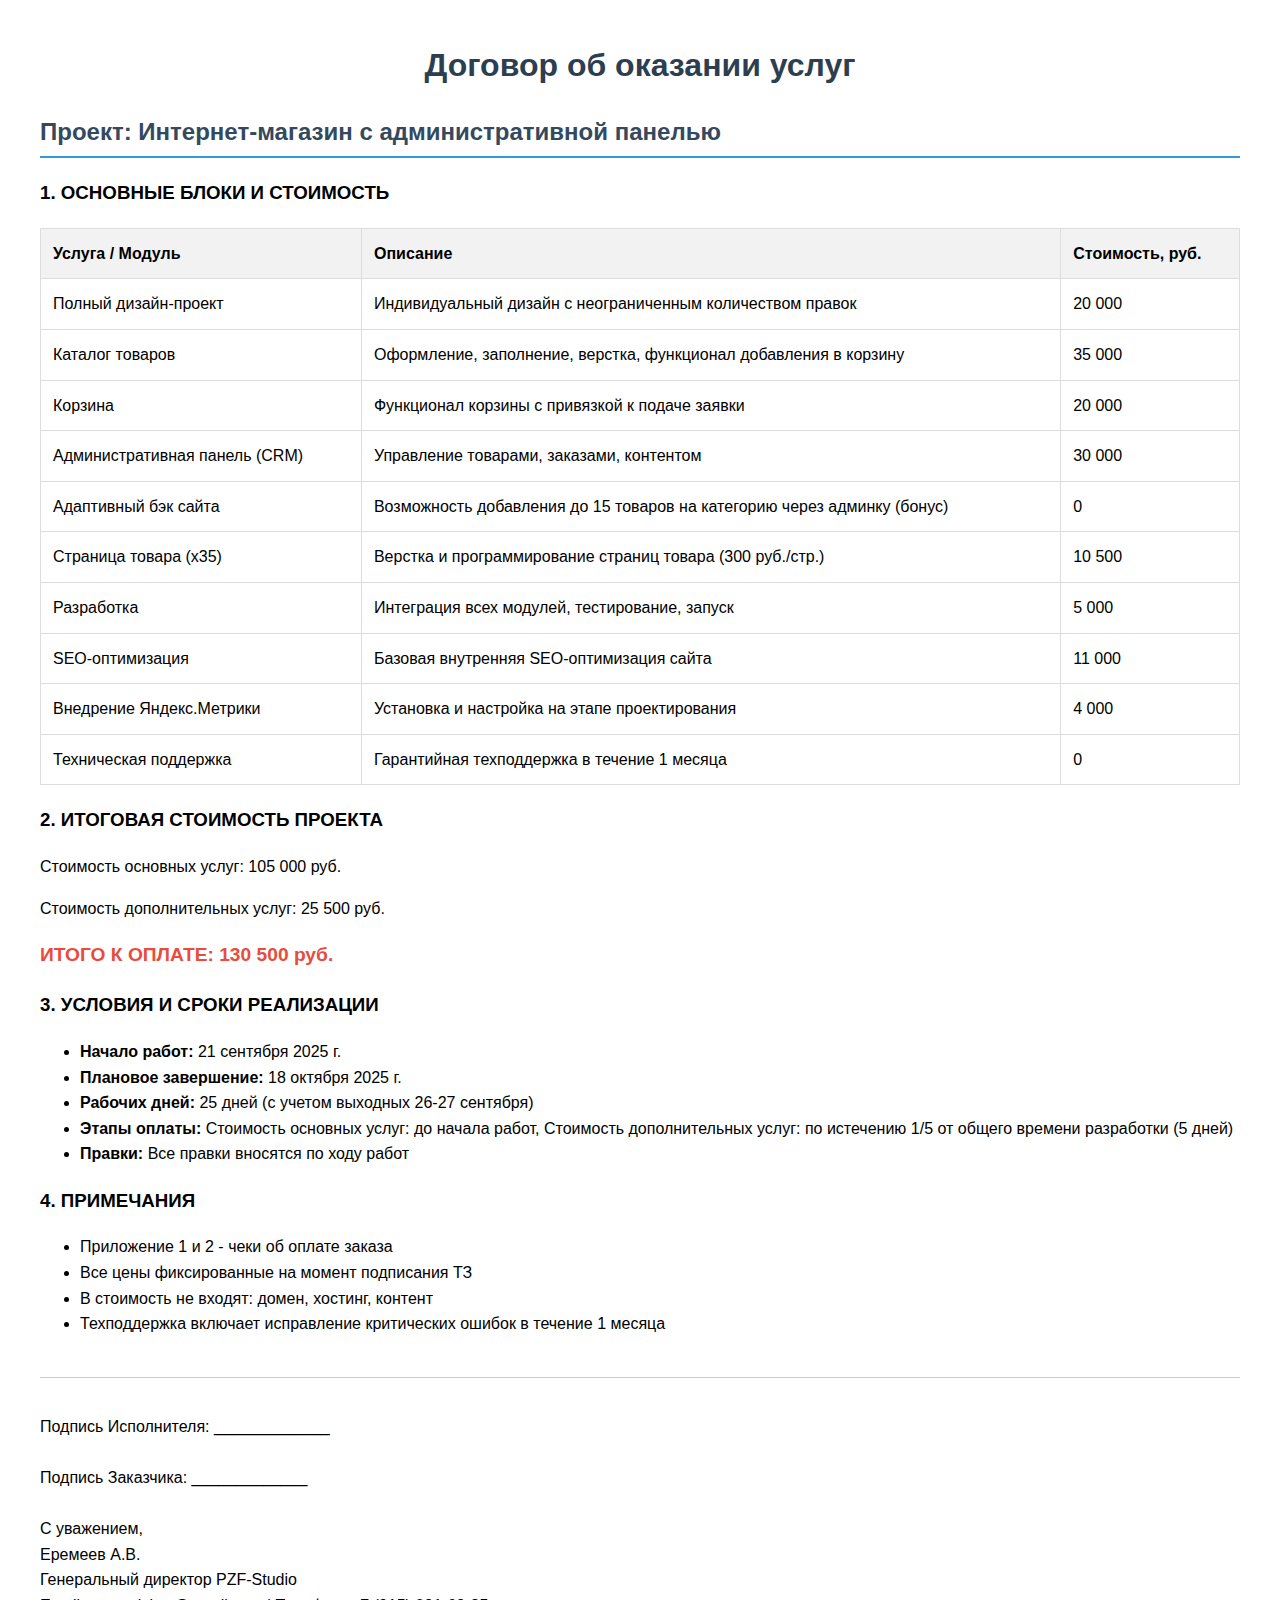
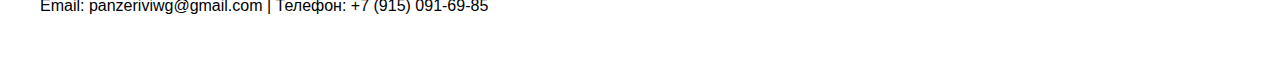
<file: fast2.html>
<!DOCTYPE html>
<html>
<head>
    <meta charset="UTF-8">
    <title>Коммерческое предложение - Интернет-магазин</title>
    <style>
        body { font-family: Arial, sans-serif; margin: 40px; line-height: 1.6; }
        h1 { color: #2c3e50; text-align: center; }
        h2 { color: #34495e; border-bottom: 2px solid #3498db; padding-bottom: 5px; }
        table { width: 100%; border-collapse: collapse; margin: 20px 0; }
        th, td { border: 1px solid #ddd; padding: 12px; text-align: left; }
        th { background-color: #f2f2f2; }
        .total { font-weight: bold; font-size: 1.2em; color: #e74c3c; }
        .footer { margin-top: 40px; padding-top: 20px; border-top: 1px solid #ccc; }
    </style>
</head>
<body>
    <h1>Договор об оказании услуг</h1>
    <h2>Проект: Интернет-магазин с административной панелью</h2>
    
    <h3>1. ОСНОВНЫЕ БЛОКИ И СТОИМОСТЬ</h3>
    <table>
        <tr>
            <th>Услуга / Модуль</th>
            <th>Описание</th>
            <th>Стоимость, руб.</th>
        </tr>
        <tr>
            <td>Полный дизайн-проект</td>
            <td>Индивидуальный дизайн с неограниченным количеством правок</td>
            <td>20 000</td>
        </tr>
        <tr>
            <td>Каталог товаров</td>
            <td>Оформление, заполнение, верстка, функционал добавления в корзину</td>
            <td>35 000</td>
        </tr>
        <tr>
            <td>Корзина</td>
            <td>Функционал корзины с привязкой к подаче заявки</td>
            <td>20 000</td>
        </tr>
        <tr>
            <td>Административная панель (CRM)</td>
            <td>Управление товарами, заказами, контентом</td>
            <td>30 000</td>
        </tr>
        <tr>
            <td>Адаптивный бэк сайта</td>
            <td>Возможность добавления до 15 товаров на категорию через админку (бонус)</td>
            <td>0</td>
        </tr>
        <tr>
            <td>Страница товара (x35)</td>
            <td>Верстка и программирование страниц товара (300 руб./стр.)</td>
            <td>10 500</td>
        </tr>
        <tr>
            <td>Разработка</td>
            <td>Интеграция всех модулей, тестирование, запуск</td>
            <td>5 000</td>
        </tr>
        <tr>
            <td>SEO-оптимизация</td>
            <td>Базовая внутренняя SEO-оптимизация сайта</td>
            <td>11 000</td>
        </tr>
        <tr>
            <td>Внедрение Яндекс.Метрики</td>
            <td>Установка и настройка на этапе проектирования</td>
            <td>4 000</td>
        </tr>
        <tr>
            <td>Техническая поддержка</td>
            <td>Гарантийная техподдержка в течение 1 месяца</td>
            <td>0</td>
        </tr>
    </table>

    <h3>2. ИТОГОВАЯ СТОИМОСТЬ ПРОЕКТА</h3>
    <p>Стоимость основных услуг: 105 000 руб.</p>
    <p>Стоимость дополнительных услуг: 25 500 руб.</p>
    <p class="total">ИТОГО К ОПЛАТЕ: 130 500 руб.</p>

    <h3>3. УСЛОВИЯ И СРОКИ РЕАЛИЗАЦИИ</h3>
    <ul>
        <li><strong>Начало работ:</strong> 21 сентября 2025 г.</li>
        <li><strong>Плановое завершение:</strong> 18 октября 2025 г.</li>
        <li><strong>Рабочих дней:</strong> 25 дней (с учетом выходных 26-27 сентября)</li>
        <li><strong>Этапы оплаты:</strong> Стоимость основных услуг: до начала работ, Стоимость дополнительных услуг: по истечению 1/5 от общего времени разработки (5 дней)</li>
        <li><strong>Правки:</strong> Все правки вносятся по ходу работ</li>
    </ul>

    <h3>4. ПРИМЕЧАНИЯ</h3>
    <ul>
        <li>Приложение 1 и 2 - чеки об оплате заказа</li>
        <li>Все цены фиксированные на момент подписания ТЗ</li>
        <li>В стоимость не входят: домен, хостинг, контент</li>
        <li>Техподдержка включает исправление критических ошибок в течение 1 месяца</li>
    </ul>

    <div class="footer">
        <p>Подпись Исполнителя: _____________<br><br>
        Подпись Заказчика: _____________<br><br>
        С уважением,<br>
        Еремеев А.В.<br>
        Генеральный директор PZF-Studio<br>
        Email: panzeriviwg@gmail.com | Телефон: +7 (915) 091-69-85</p>
    </div>
</body>
</html>
</file>
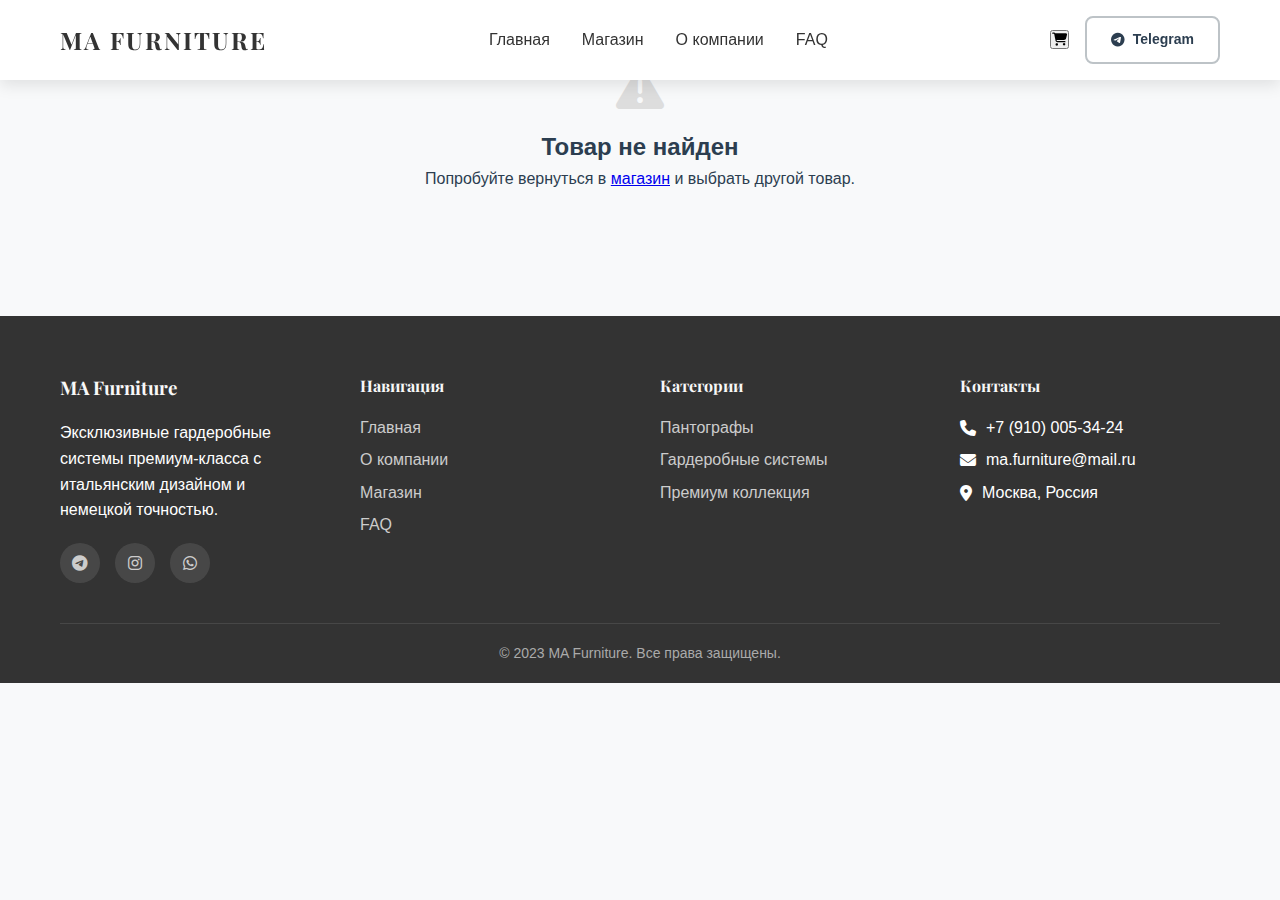
<file: product-template.html>
<!DOCTYPE html>
<html lang="ru">
<head>
    <meta charset="UTF-8">
    <meta name="viewport" content="width=device-width, initial-scale=1.0">
    <title>{PRODUCT_NAME} - MA Furniture</title>
    <link href="https://fonts.googleapis.com/css2?family=Playfair+Display:wght@400;500;600;700&display=swap" rel="stylesheet">
    <link rel="stylesheet" href="https://cdnjs.cloudflare.com/ajax/libs/font-awesome/6.4.0/css/all.min.css">
    <link rel="stylesheet" href="shop.css">
    <link rel="stylesheet" href="product.css">
</head>
<body>
    <header class="header">
        <div class="container">
            <div class="header-content">
                <div class="logo">
                    <a href="index.html">
                        <span class="logo-text">MA FURNITURE</span>
                    </a>
                </div>
                
                <nav class="main-nav">
                    <ul>
                        <li><a href="index.html">Главная</a></li>
                        <li><a href="shop.html">Магазин</a></li>
                        <li><a href="index.html#about">О компании</a></li>
                        <li><a href="index.html#faq">FAQ</a></li>
                    </ul>
                </nav>
                
                <div class="header-actions">
                    <button class="cart-btn" id="cartBtn">
                        <i class="fas fa-shopping-cart"></i>
                        <span class="cart-count">0</span>
                    </button>
                    <a href="https://t.me/Ma_Furniture_ru" class="btn btn-outline btn-telegram">
                        <i class="fab fa-telegram-plane"></i>
                        <span>Telegram</span>
                    </a>
                    <button class="menu-toggle" id="menuToggle">
                        <span></span>
                        <span></span>
                        <span></span>
                    </button>
                </div>
            </div>
        </div>
    </header>

    <!-- Product Details -->
    <main class="product-details">
        <div class="container">
            <div class="breadcrumb">
                <a href="index.html">Главная</a> / 
                <a href="shop.html">Магазин</a> / 
                <span id="breadcrumbCategory">{CATEGORY}</span> / 
                <span id="breadcrumbName">{PRODUCT_NAME}</span>
            </div>

            <div class="product-main">
                <div class="product-gallery" id="productGallery">
                    <!-- Gallery will be populated by JavaScript -->
                </div>
                
                <div class="product-info">
                    <h1 class="product-title" id="productTitle">{PRODUCT_NAME}</h1>
                    
                    <div class="product-meta">
                        <div class="product-rating">
                            <div class="stars">
                                <i class="fas fa-star"></i>
                                <i class="fas fa-star"></i>
                                <i class="fas fa-star"></i>
                                <i class="fas fa-star"></i>
                                <i class="fas fa-star"></i>
                            </div>
                            <span class="rating-count">(25 отзывов)</span>
                        </div>
                        <div class="product-sku">Артикул: <span id="productSku">MF-{PRODUCT_ID}</span></div>
                    </div>

                    <div class="product-price-section">
                        <div class="current-price" id="productPrice">{PRICE} ₽</div>
                        <div class="price-note">Включая НДС</div>
                    </div>

                    <div class="product-badge" id="productBadgeContainer">
                        <!-- Badge will be added if exists -->
                    </div>

                    <div class="product-description" id="productDescription">
                        {PRODUCT_DESCRIPTION}
                    </div>

                    <div class="product-features" id="productFeatures">
                        <!-- Features will be populated by JavaScript -->
                    </div>

                    <div class="product-actions">
                        <div class="quantity-selector">
                            <button class="quantity-btn minus">-</button>
                            <input type="number" class="quantity-input" value="1" min="1" max="10">
                            <button class="quantity-btn plus">+</button>
                        </div>
                        <button class="btn btn-primary btn-add-cart" id="addToCartBtn">
                            <i class="fas fa-shopping-cart"></i>
                            Добавить в корзину
                        </button>
                        <button class="btn btn-outline btn-wishlist">
                            <i class="far fa-heart"></i>
                        </button>
                    </div>

                    <div class="product-delivery">
                        <div class="delivery-item">
                            <i class="fas fa-shipping-fast"></i>
                            <span>Бесплатная доставка по Москве</span>
                        </div>
                        <div class="delivery-item">
                            <i class="fas fa-undo"></i>
                            <span>Возврат в течение 14 дней</span>
                        </div>
                        <div class="delivery-item">
                            <i class="fas fa-award"></i>
                            <span>Гарантия 2 года</span>
                        </div>
                    </div>
                </div>
            </div>

            <!-- Product Tabs -->
            <div class="product-tabs">
                <div class="tab-nav">
                    <button class="tab-btn active" data-tab="description">Описание</button>
                    <button class="tab-btn" data-tab="specifications">Характеристики</button>
                    <button class="tab-btn" data-tab="reviews">Отзывы</button>
                    <button class="tab-btn" data-tab="delivery">Доставка</button>
                </div>

                <div class="tab-content">
                    <div class="tab-pane active" id="descriptionTab">
                        <div id="detailedDescription">
                            <!-- Detailed description will be populated -->
                        </div>
                    </div>

                    <div class="tab-pane" id="specificationsTab">
                        <div class="specs-grid" id="specificationsGrid">
                            <!-- Specifications will be populated -->
                        </div>
                    </div>

                    <div class="tab-pane" id="reviewsTab">
                        <div class="reviews-container">
                            <div class="reviews-summary">
                                <div class="average-rating">
                                    <div class="rating-score">4.8</div>
                                    <div class="stars">
                                        <i class="fas fa-star"></i>
                                        <i class="fas fa-star"></i>
                                        <i class="fas fa-star"></i>
                                        <i class="fas fa-star"></i>
                                        <i class="fas fa-star"></i>
                                    </div>
                                    <div class="rating-count">25 отзывов</div>
                                </div>
                            </div>
                            <div class="reviews-list" id="reviewsList">
                                <!-- Reviews will be populated -->
                            </div>
                        </div>
                    </div>

                    <div class="tab-pane" id="deliveryTab">
                        <div class="delivery-info">
                            <h3>Условия доставки</h3>
                            <p>Бесплатная доставка по Москве в пределах МКАД. Доставка в регионы России рассчитывается индивидуально.</p>
                            
                            <h4>Сроки доставки:</h4>
                            <ul>
                                <li>Москва: 1-3 рабочих дня</li>
                                <li>Московская область: 2-5 рабочих дней</li>
                                <li>Регионы России: 5-14 рабочих дней</li>
                            </ul>
                        </div>
                    </div>
                </div>
            </div>

            <!-- Related Products -->
            <section class="related-products">
                <h2>Сопутствующие товары</h2>
                <div class="products-grid" id="relatedProducts">
                    <!-- Related products will be populated -->
                </div>
            </section>
        </div>
    </main>

    <footer class="main-footer">
        <div class="container">
            <div class="footer-content">
                <div class="footer-section">
                    <h3>MA Furniture</h3>
                    <p>Эксклюзивные гардеробные системы премиум-класса с итальянским дизайном и немецкой точностью.</p>
                    <div class="social-links">
                        <a href="https://t.me/Ma_Furniture_ru" aria-label="Telegram">
                            <i class="fab fa-telegram-plane"></i>
                        </a>
                        <a href="#" aria-label="Instagram">
                            <i class="fab fa-instagram"></i>
                        </a>
                        <a href="#" aria-label="WhatsApp">
                            <i class="fab fa-whatsapp"></i>
                        </a>
                    </div>
                </div>
                
                <div class="footer-section">
                    <h4>Навигация</h4>
                    <ul>
                        <li><a href="index.html">Главная</a></li>
                        <li><a href="index.html#about">О компании</a></li>
                        <li><a href="shop.html">Магазин</a></li>
                        <li><a href="index.html#faq">FAQ</a></li>
                    </ul>
                </div>
                
                <div class="footer-section">
                    <h4>Категории</h4>
                    <ul>
                        <li><a href="shop.html?category=pantograph">Пантографы</a></li>
                        <li><a href="shop.html?category=wardrobe">Гардеробные системы</a></li>
                        <li><a href="shop.html?category=premium">Премиум коллекция</a></li>
                    </ul>
                </div>
                
                <div class="footer-section">
                    <h4>Контакты</h4>
                    <ul>
                        <li><i class="fas fa-phone"></i> +7 (910) 005-34-24</li>
                        <li><i class="fas fa-envelope"></i> ma.furniture@mail.ru</li>
                        <li><i class="fas fa-map-marker-alt"></i> Москва, Россия</li>
                    </ul>
                </div>
            </div>
            
            <div class="footer-bottom">
                <p>&copy; 2023 MA Furniture. Все права защищены.</p>
            </div>
        </div>
    </footer>

    <!-- Cart Sidebar -->
    <div class="cart-sidebar" id="cartSidebar">
        <!-- Cart content from shop.html -->
    </div>

    <script src="shop.js"></script>
    <script src="product.js"></script>
</body>
</html>
</file>
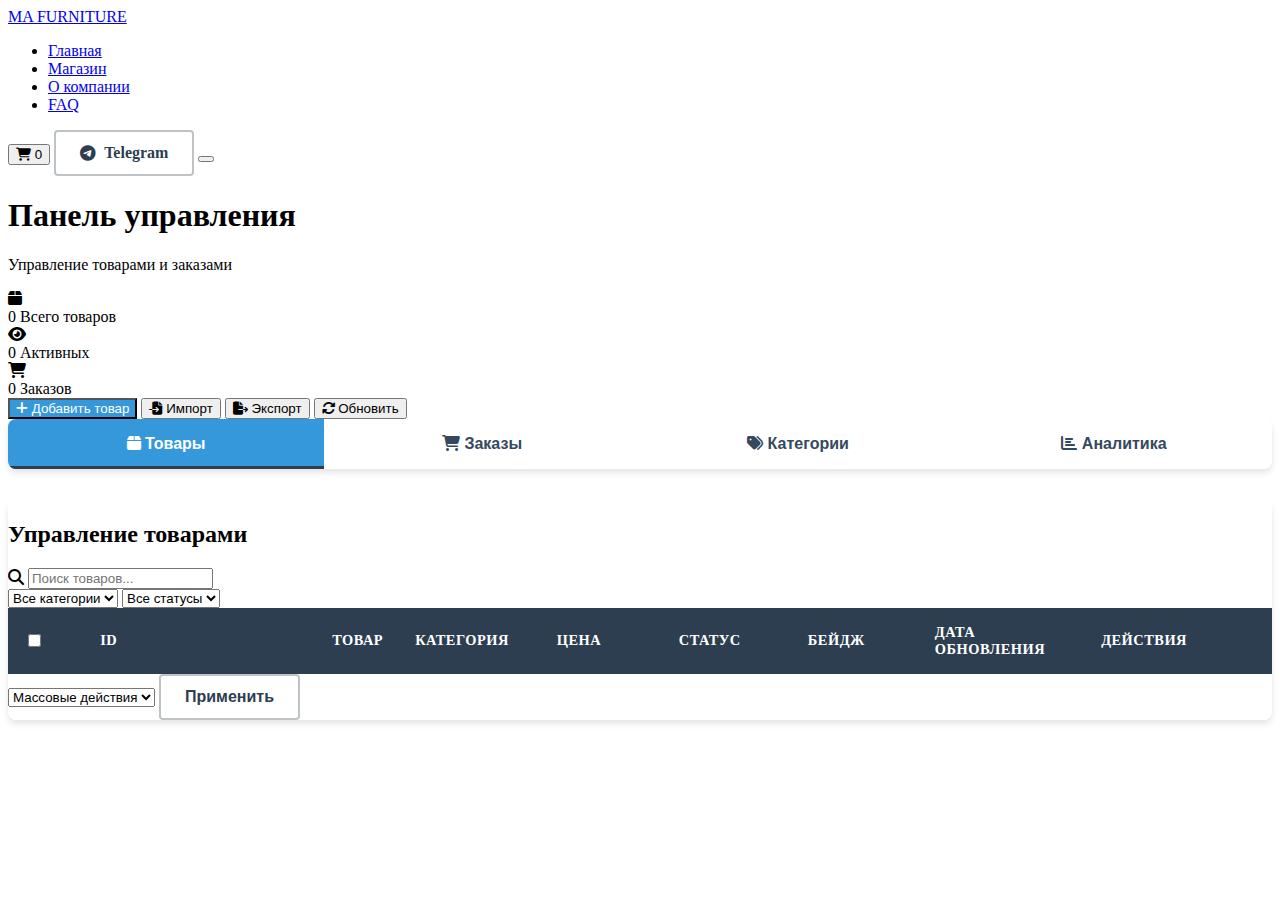
<file: product.html>
<!-- admin.html -->
<!DOCTYPE html>
<html lang="ru">
<head>
    <meta charset="UTF-8">
    <meta name="viewport" content="width=device-width, initial-scale=1.0">
    <title>Админ-панель - MA Furniture</title>
    <link href="https://fonts.googleapis.com/css2?family=Playfair+Display:wght@400;500;600;700&display=swap" rel="stylesheet">
    <link rel="stylesheet" href="https://cdnjs.cloudflare.com/ajax/libs/font-awesome/6.4.0/css/all.min.css">
    <link rel="stylesheet" href="admin.css">
</head>
<body>
    <header class="header">
        <div class="container">
            <div class="header-content">
                <div class="logo">
                    <a href="index.html">
                        <span class="logo-text">MA FURNITURE</span>
                    </a>
                </div>
                
                <nav class="main-nav">
                    <ul>
                        <li><a href="index.html">Главная</a></li>
                        <li><a href="shop.html">Магазин</a></li>
                        <li><a href="index.html#about">О компании</a></li>
                        <li><a href="index.html#faq">FAQ</a></li>
                    </ul>
                </nav>
                
                <div class="header-actions">
                    <button class="cart-btn" id="cartBtn">
                        <i class="fas fa-shopping-cart"></i>
                        <span class="cart-count">0</span>
                    </button>
                    <a href="https://t.me/Ma_Furniture_ru" class="btn btn-outline btn-telegram">
                        <i class="fab fa-telegram-plane"></i>
                        <span>Telegram</span>
                    </a>
                    <button class="menu-toggle" id="menuToggle">
                        <span></span>
                        <span></span>
                        <span></span>
                    </button>
                </div>
            </div>
        </div>
    </header>

    <!-- Main Content -->
    <main class="admin-main">
        <div class="admin-container">
            <!-- Dashboard Header -->
            <div class="dashboard-header">
                <div class="dashboard-title">
                    <h1>Панель управления</h1>
                    <p>Управление товарами и заказами</p>
                </div>
                <div class="dashboard-stats">
                    <div class="stat-card">
                        <div class="stat-icon">
                            <i class="fas fa-box"></i>
                        </div>
                        <div class="stat-info">
                            <span class="stat-number" id="totalProducts">0</span>
                            <span class="stat-label">Всего товаров</span>
                        </div>
                    </div>
                    <div class="stat-card">
                        <div class="stat-icon">
                            <i class="fas fa-eye"></i>
                        </div>
                        <div class="stat-info">
                            <span class="stat-number" id="activeProducts">0</span>
                            <span class="stat-label">Активных</span>
                        </div>
                    </div>
                    <div class="stat-card">
                        <div class="stat-icon">
                            <i class="fas fa-shopping-cart"></i>
                        </div>
                        <div class="stat-info">
                            <span class="stat-number" id="totalOrders">0</span>
                            <span class="stat-label">Заказов</span>
                        </div>
                    </div>
                </div>
            </div>

            <!-- Quick Actions -->
            <div class="quick-actions">
                <button class="action-btn btn-primary" id="addProductBtn">
                    <i class="fas fa-plus"></i>
                    <span>Добавить товар</span>
                </button>
                <button class="action-btn btn-secondary" id="importProductsBtn">
                    <i class="fas fa-file-import"></i>
                    <span>Импорт</span>
                </button>
                <button class="action-btn btn-secondary" id="exportProductsBtn">
                    <i class="fas fa-file-export"></i>
                    <span>Экспорт</span>
                </button>
                <button class="action-btn btn-secondary" id="refreshBtn">
                    <i class="fas fa-sync"></i>
                    <span>Обновить</span>
                </button>
            </div>

            <!-- Tabs -->
            <div class="admin-tabs">
                <button class="admin-tab active" data-tab="products">
                    <i class="fas fa-box"></i>
                    Товары
                </button>
                <button class="admin-tab" data-tab="orders">
                    <i class="fas fa-shopping-cart"></i>
                    Заказы
                </button>
                <button class="admin-tab" data-tab="categories">
                    <i class="fas fa-tags"></i>
                    Категории
                </button>
                <button class="admin-tab" data-tab="analytics">
                    <i class="fas fa-chart-bar"></i>
                    Аналитика
                </button>
            </div>

            <!-- Products Tab -->
            <div class="admin-content active" id="productsTab">
                <div class="content-header">
                    <h2>Управление товарами</h2>
                    <div class="content-actions">
                        <div class="search-box">
                            <i class="fas fa-search"></i>
                            <input type="text" id="productSearch" placeholder="Поиск товаров...">
                        </div>
                        <select id="categoryFilter" class="filter-select">
                            <option value="">Все категории</option>
                        </select>
                        <select id="statusFilter" class="filter-select">
                            <option value="">Все статусы</option>
                            <option value="active">Активные</option>
                            <option value="inactive">Неактивные</option>
                        </select>
                    </div>
                </div>
                <div class="table-container">
                    <table class="products-table">
                        <thead>
                            <tr>
                                <th width="60px">
                                    <input type="checkbox" id="selectAll">
                                </th>
                                <th width="80px">ID</th>
                                <th>Товар</th>
                                <th width="120px">Категория</th>
                                <th width="120px">Цена</th>
                                <th width="120px">Статус</th>
                                <th width="120px">Бейдж</th>
                                <th width="150px">Дата обновления</th>
                                <th width="200px">Действия</th>
                            </tr>
                        </thead>
                        <tbody id="productsTableBody">
                            <!-- Products will be loaded here -->
                        </tbody>
                    </table>
                </div>
                <div class="table-footer">
                    <div class="bulk-actions">
                        <select id="bulkAction" class="bulk-select">
                            <option value="">Массовые действия</option>
                            <option value="activate">Активировать</option>
                            <option value="deactivate">Деактивировать</option>
                            <option value="delete">Удалить</option>
                        </select>
                        <button class="btn btn-outline" id="applyBulkAction">Применить</button>
                    </div>
                    <div class="pagination" id="pagination">
                        <!-- Pagination will be generated here -->
                    </div>
                </div>
            </div>

            <!-- Orders Tab -->
            <div class="admin-content" id="ordersTab">
                <div class="content-header">
                    <h2>Управление заказами</h2>
                </div>
                <div class="empty-state">
                    <i class="fas fa-shopping-bag"></i>
                    <h3>Раздел заказов</h3>
                    <p>Здесь будут отображаться заказы покупателей</p>
                    <button class="btn btn-primary">Настроить интеграцию</button>
                </div>
            </div>

            <!-- Categories Tab -->
            <div class="admin-content" id="categoriesTab">
                <div class="content-header">
                    <h2>Управление категориями</h2>
                    <button class="btn btn-primary" id="addCategoryBtn">
                        <i class="fas fa-plus"></i> Добавить категорию
                    </button>
                </div>
                <div class="categories-grid" id="categoriesGrid">
                    <!-- Categories will be loaded here -->
                </div>
            </div>

            <!-- Analytics Tab -->
            <div class="admin-content" id="analyticsTab">
                <div class="content-header">
                    <h2>Аналитика продаж</h2>
                    <div class="date-filter">
                        <select id="analyticsPeriod">
                            <option value="7days">7 дней</option>
                            <option value="30days">30 дней</option>
                            <option value="90days">90 дней</option>
                            <option value="1year">1 год</option>
                        </select>
                    </div>
                </div>
                <div class="analytics-grid">
                    <div class="analytics-card">
                        <h3>Общая статистика</h3>
                        <div class="analytics-stats">
                            <div class="analytics-stat">
                                <span class="stat-value">₽ 0</span>
                                <span class="stat-label">Общий доход</span>
                            </div>
                            <div class="analytics-stat">
                                <span class="stat-value">0</span>
                                <span class="stat-label">Всего заказов</span>
                            </div>
                            <div class="analytics-stat">
                                <span class="stat-value">0</span>
                                <span class="stat-label">Проданные товары</span>
                            </div>
                        </div>
                    </div>
                    <div class="analytics-card">
                        <h3>Популярные товары</h3>
                        <div class="popular-products" id="popularProducts">
                            <!-- Popular products will be loaded here -->
                        </div>
                    </div>
                </div>
            </div>
        </div>
    </main>

    <!-- Product Modal -->
    <div class="modal" id="productModal">
        <div class="modal-content">
            <button class="modal-close" id="modalClose">
                <i class="fas fa-times"></i>
            </button>
            <div class="modal-body">
                <h2 id="modalTitle">Добавить товар</h2>
                <form class="product-form" id="productForm">
                    <input type="hidden" id="productId">
                    
                    <div class="form-section">
                        <h3>Основная информация</h3>
                        <div class="form-group">
                            <label for="productName">Название товара *</label>
                            <input type="text" id="productName" required maxlength="100">
                            <span class="char-counter"><span id="nameCounter">0</span>/100</span>
                        </div>
                        
                        <div class="form-row">
                            <div class="form-group">
                                <label for="productPrice">Цена (₽) *</label>
                                <input type="number" id="productPrice" min="0" step="100" required>
                            </div>
                            
                            <div class="form-group">
                                <label for="productCategory">Категория *</label>
                                <select id="productCategory" required>
                                    <option value="">Выберите категорию</option>
                                </select>
                            </div>
                        </div>
                        
                        <div class="form-group">
                            <label for="productDescription">Описание</label>
                            <textarea id="productDescription" rows="4" placeholder="Описание товара..." maxlength="500"></textarea>
                            <span class="char-counter"><span id="descCounter">0</span>/500</span>
                        </div>
                    </div>

                    <div class="form-section">
                        <h3>Визуальное оформление</h3>
                        <div class="form-group">
                            <label>Бейдж</label>
                            <div class="badge-selector">
                                <div class="badge-option" data-badge="">
                                    <i class="fas fa-times"></i> Без бейджа
                                </div>
                                <div class="badge-option" data-badge="Хит продаж">
                                    <i class="fas fa-fire"></i> Хит продаж
                                </div>
                                <div class="badge-option" data-badge="Новинка">
                                    <i class="fas fa-star"></i> Новинка
                                </div>
                                <div class="badge-option" data-badge="Акция">
                                    <i class="fas fa-percent"></i> Акция
                                </div>
                            </div>
                            <input type="hidden" id="productBadge" value="">
                        </div>
                        
                        <div class="form-group">
                            <label for="productImages">Фотографии товара</label>
                            <div class="image-upload-container" id="imageUploadContainer">
                                <div class="image-preview" id="imagePreview">
                                    <!-- Image preview will be here -->
                                </div>
                                <div class="upload-area" id="uploadArea">
                                    <i class="fas fa-cloud-upload-alt"></i>
                                    <p>Перетащите сюда изображения или <span>выберите файлы</span></p>
                                    <span class="upload-info">Поддерживаются JPG, PNG, GIF. Максимальный размер: 5MB</span>
                                </div>
                                <input type="file" id="productImages" multiple accept="image/*" style="display: none;">
                            </div>
                        </div>
                    </div>

                    <div class="form-section">
                        <h3>Дополнительные настройки</h3>
                        <div class="form-row">
                            <div class="form-group">
                                <label for="productSku">Артикул</label>
                                <input type="text" id="productSku" placeholder="Автогенерация">
                            </div>
                            <div class="form-group">
                                <label for="productStock">Количество на складе</label>
                                <input type="number" id="productStock" min="0" value="0">
                            </div>
                        </div>
                        
                        <div class="form-group">
                            <label class="checkbox-label">
                                <input type="checkbox" id="productActive" checked>
                                <span class="checkmark"></span>
                                Товар активен и отображается в магазине
                            </label>
                        </div>
                        
                        <div class="form-group">
                            <label class="checkbox-label">
                                <input type="checkbox" id="productFeatured">
                                <span class="checkmark"></span>
                                Показывать в рекомендуемых
                            </label>
                        </div>
                    </div>

                    <div class="form-actions">
                        <button type="button" class="btn btn-cancel" id="cancelBtn">Отмена</button>
                        <button type="submit" class="btn btn-primary">
                            <i class="fas fa-save"></i> Сохранить товар
                        </button>
                    </div>
                </form>
            </div>
        </div>
    </div>

    <!-- Confirmation Modal -->
    <div class="modal" id="confirmModal">
        <div class="modal-content">
            <div class="modal-body">
                <div class="confirm-icon">
                    <i class="fas fa-exclamation-triangle"></i>
                </div>
                <h3 id="confirmTitle">Подтверждение удаления</h3>
                <p id="confirmMessage">Вы уверены, что хотите удалить этот товар?</p>
                <div class="form-actions">
                    <button class="btn btn-cancel" id="cancelDelete">Отмена</button>
                    <button class="btn btn-delete" id="confirmDelete">Удалить</button>
                </div>
            </div>
        </div>
    </div>

    <!-- Category Modal -->
    <div class="modal" id="categoryModal">
        <div class="modal-content">
            <button class="modal-close" id="categoryModalClose">
                <i class="fas fa-times"></i>
            </button>
            <div class="modal-body">
                <h2 id="categoryModalTitle">Добавить категорию</h2>
                <form class="category-form" id="categoryForm">
                    <input type="hidden" id="categoryId">
                    
                    <div class="form-group">
                        <label for="categoryName">Название категории *</label>
                        <input type="text" id="categoryName" required>
                    </div>
                    
                    <div class="form-group">
                        <label for="categorySlug">URL slug *</label>
                        <input type="text" id="categorySlug" required>
                    </div>
                    
                    <div class="form-group">
                        <label for="categoryDescription">Описание</label>
                        <textarea id="categoryDescription" rows="3"></textarea>
                    </div>
                    
                    <div class="form-group">
                        <label class="checkbox-label">
                            <input type="checkbox" id="categoryActive" checked>
                            <span class="checkmark"></span>
                            Категория активна
                        </label>
                    </div>

                    <div class="form-actions">
                        <button type="button" class="btn btn-cancel" id="cancelCategoryBtn">Отмена</button>
                        <button type="submit" class="btn btn-primary">Сохранить категорию</button>
                    </div>
                </form>
            </div>
        </div>
    </div>

    <!-- Notification Container -->
    <div id="notificationContainer"></div>

    <script src="admin.js"></script>
</body>
</html>
</file>
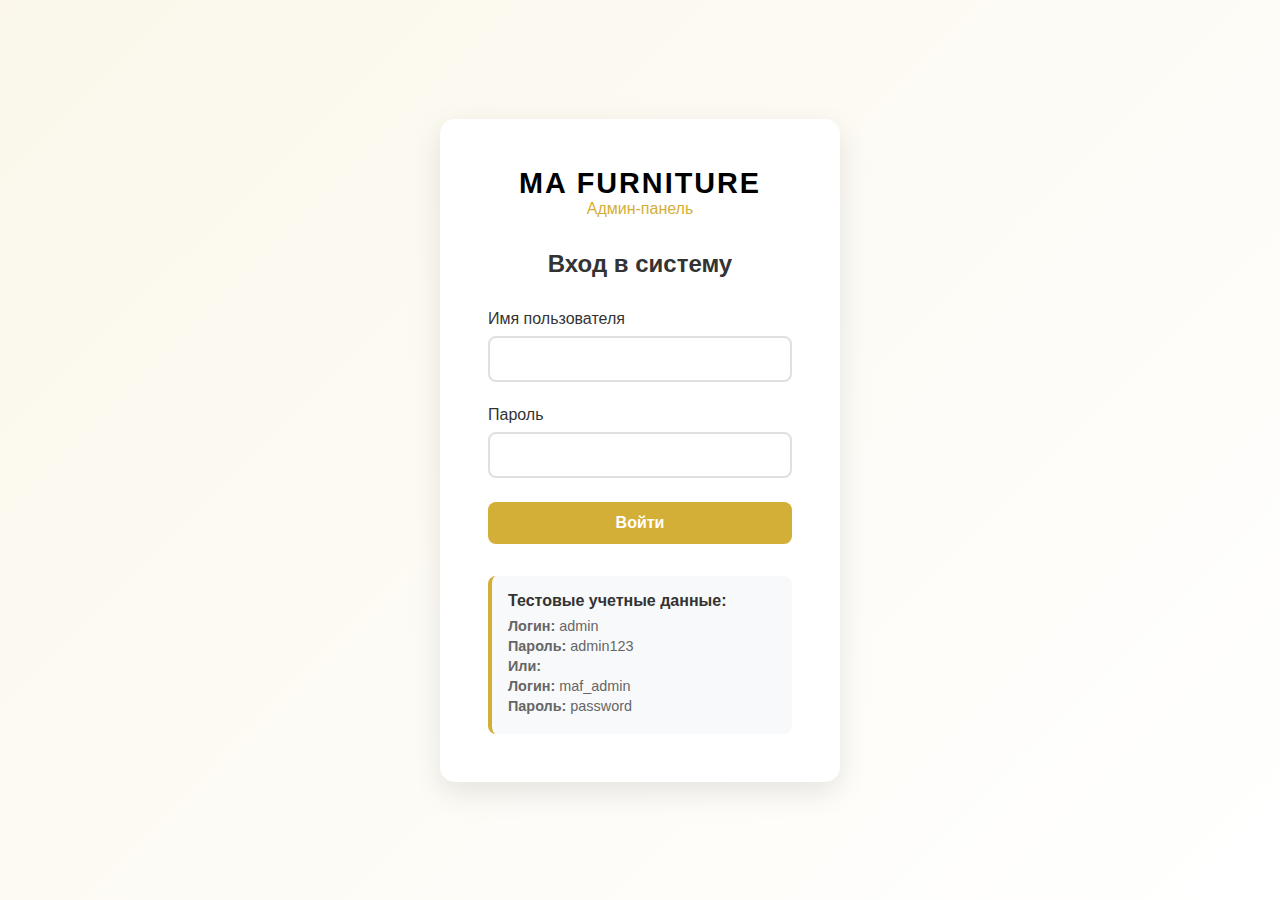
<file: admin/admin-login.html>
<!DOCTYPE html>
<html lang="ru">
<head>
    <meta charset="UTF-8">
    <meta name="viewport" content="width=device-width, initial-scale=1.0">
    <title>Вход в админ-панель - MA Furniture</title>
    <link href="https://fonts.googleapis.com/css2?family=Playfair+Display:wght@400;500;600;700&display=swap" rel="stylesheet">
    <link rel="stylesheet" href="https://cdnjs.cloudflare.com/ajax/libs/font-awesome/6.4.0/css/all.min.css">
    <style>
        * {
            margin: 0;
            padding: 0;
            box-sizing: border-box;
        }

        body {
            font-family: 'Segoe UI', Tahoma, Geneva, Verdana, sans-serif;
            background: linear-gradient(135deg, rgba(212, 175, 55, 0.1) 0%, rgba(255,255,255,1) 100%);
            min-height: 100vh;
        }

        .login-container {
            min-height: 100vh;
            display: flex;
            align-items: center;
            justify-content: center;
            padding: 20px;
        }
        
        .login-form {
            background: white;
            padding: 3rem;
            border-radius: 15px;
            box-shadow: 0 10px 30px rgba(0,0,0,0.1);
            width: 100%;
            max-width: 400px;
        }
        
        .login-logo {
            text-align: center;
            margin-bottom: 2rem;
        }
        
        .login-title {
            font-size: 1.5rem;
            margin-bottom: 2rem;
            text-align: center;
            color: #333;
            font-weight: 600;
        }
        
        .form-group {
            margin-bottom: 1.5rem;
        }
        
        .form-group label {
            display: block;
            margin-bottom: 0.5rem;
            font-weight: 500;
            color: #333;
        }
        
        .form-group input {
            width: 100%;
            padding: 12px;
            border: 2px solid #e0e0e0;
            border-radius: 8px;
            font-size: 1rem;
            transition: border-color 0.3s ease;
        }
        
        .form-group input:focus {
            outline: none;
            border-color: #d4af37;
        }
        
        .btn-login {
            width: 100%;
            padding: 12px;
            background: #d4af37;
            color: white;
            border: none;
            border-radius: 8px;
            font-size: 1rem;
            font-weight: 600;
            cursor: pointer;
            transition: background 0.3s ease;
        }
        
        .btn-login:hover {
            background: #b8941f;
        }
        
        .error-message {
            color: #e74c3c;
            text-align: center;
            margin-top: 1rem;
            display: none;
            padding: 10px;
            background: #ffeaea;
            border-radius: 5px;
            border: 1px solid #ffcdd2;
        }

        .loading {
            opacity: 0.7;
            pointer-events: none;
        }

        .test-credentials {
            margin-top: 2rem;
            padding: 1rem;
            background: #f8f9fa;
            border-radius: 8px;
            border-left: 4px solid #d4af37;
        }

        .test-credentials h4 {
            margin-bottom: 0.5rem;
            color: #333;
        }

        .test-credentials p {
            margin: 0.25rem 0;
            font-size: 0.9rem;
            color: #666;
        }
    </style>
</head>
<body>
    <div class="login-container">
        <div class="login-form">
            <div class="login-logo">
                <span style="font-size: 1.8rem; font-weight: 700; letter-spacing: 2px;">MA FURNITURE</span>
                <br>
                <span style="color: #d4af37;">Админ-панель</span>
            </div>
            
            <h2 class="login-title">Вход в систему</h2>
            
            <form id="loginForm">
                <div class="form-group">
                    <label for="username">Имя пользователя</label>
                    <input type="text" id="username" name="username" required autocomplete="off" maxlength="50">
                </div>
                
                <div class="form-group">
                    <label for="password">Пароль</label>
                    <input type="password" id="password" name="password" required maxlength="100">
                </div>
                
                <button type="submit" class="btn-login" id="loginBtn">
                    <span id="loginText">Войти</span>
                    <span id="loginSpinner" style="display: none;">
                        <i class="fas fa-spinner fa-spin"></i> Вход...
                    </span>
                </button>
                
                <div class="error-message" id="errorMessage">
                    Неверные учетные данные
                </div>
            </form>

            <div class="test-credentials">
                <h4>Тестовые учетные данные:</h4>
                <p><strong>Логин:</strong> admin</p>
                <p><strong>Пароль:</strong> admin123</p>
                <p><strong>Или:</strong></p>
                <p><strong>Логин:</strong> maf_admin</p>
                <p><strong>Пароль:</strong> password</p>
            </div>
        </div>
    </div>

    <script src="/admin-auth.js"></script>
    <script>
        document.getElementById('loginForm').addEventListener('submit', async function(e) {
            e.preventDefault();
            
            const loginBtn = document.getElementById('loginBtn');
            const loginText = document.getElementById('loginText');
            const loginSpinner = document.getElementById('loginSpinner');
            const errorMessage = document.getElementById('errorMessage');
            const username = document.getElementById('username').value;
            const password = document.getElementById('password').value;

            // Показываем загрузку
            loginBtn.classList.add('loading');
            loginText.style.display = 'none';
            loginSpinner.style.display = 'inline';
            errorMessage.style.display = 'none';

            try {
                // 🔐 Проверка безопасности
                const securityCheck = adminAuth.checkLoginSecurity();
                if (!securityCheck.allowed) {
                    throw new Error(securityCheck.message);
                }

                // 🔐 Валидация ввода
                if (!username.trim() || !password.trim()) {
                    throw new Error('Заполните все поля');
                }

                // 🔐 Аутентификация
                const isValid = await adminAuth.authenticate(username, password);
                
                if (isValid) {
                    // Успешный вход
                    errorMessage.style.display = 'none';
                    
                    // Задержка для UX
                    setTimeout(() => {
                        window.location.href = '/admin.html';
                    }, 500);
                    
                } else {
                    throw new Error('Неверные учетные данные');
                }
                
            } catch (error) {
                console.error('Login error:', error);
                errorMessage.textContent = error.message;
                errorMessage.style.display = 'block';
                
            } finally {
                // Скрываем загрузку
                loginBtn.classList.remove('loading');
                loginText.style.display = 'inline';
                loginSpinner.style.display = 'none';
            }
        });

        // 🔐 Защита ввода
        document.getElementById('username').addEventListener('input', function(e) {
            this.value = this.value.replace(/[<>]/g, '').substring(0, 50);
        });

        document.getElementById('password').addEventListener('input', function(e) {
            this.value = this.value.substring(0, 100);
        });

        // 🔐 Проверка существующей сессии
        if (adminAuth.validateSession()) {
            window.location.href = '/admin.html';
        }
    </script>
</body>
</html>
</file>
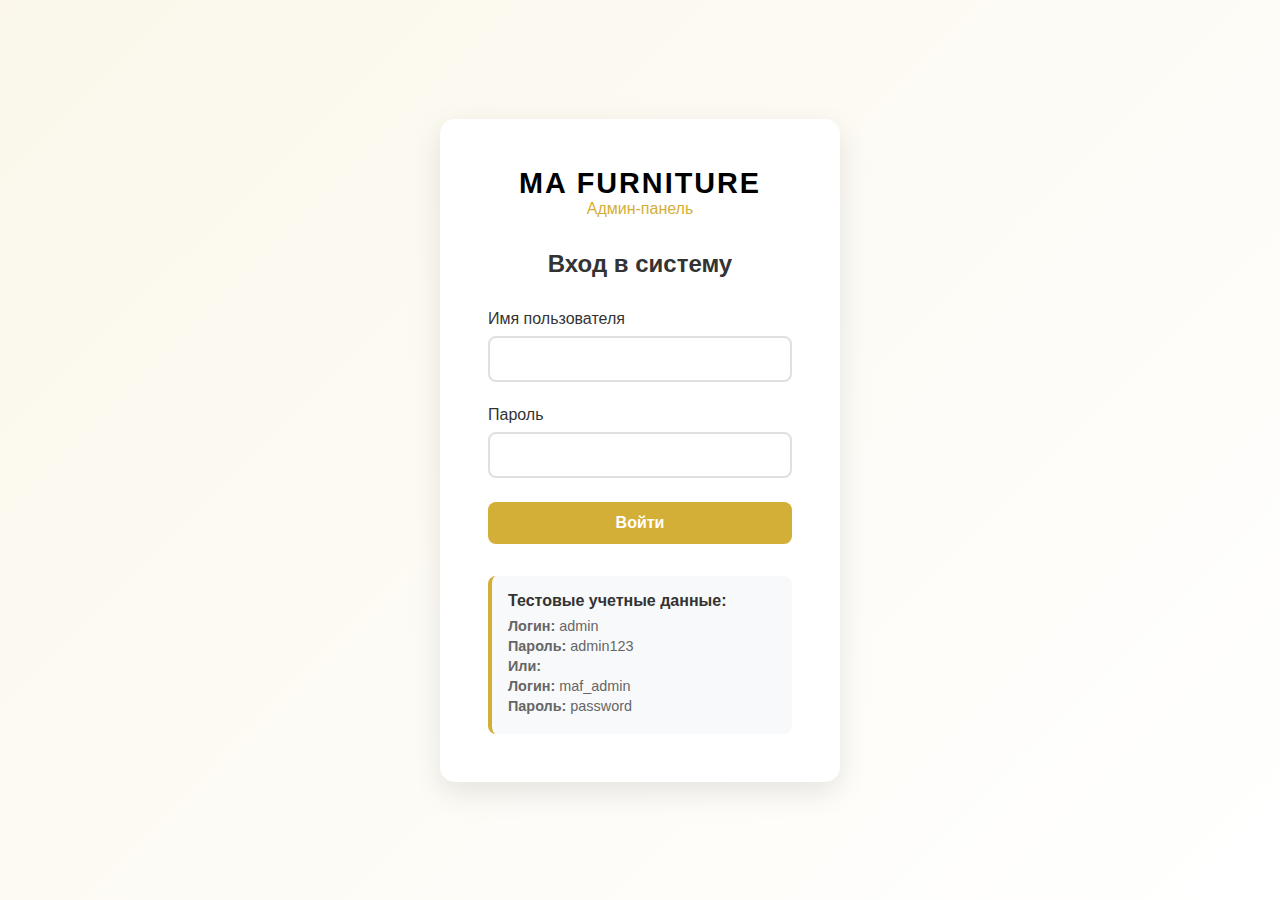
<file: admin/admin.html>
<!DOCTYPE html>
<html lang="ru">
<head>
    <meta charset="UTF-8">
    <meta name="viewport" content="width=device-width, initial-scale=1.0">
    <title>Админ-панель - MA Furniture</title>
    <link href="https://fonts.googleapis.com/css2?family=Playfair+Display:wght@400;500;600;700&display=swap" rel="stylesheet">
    <link rel="stylesheet" href="https://cdnjs.cloudflare.com/ajax/libs/font-awesome/6.4.0/css/all.min.css">
    <link rel="stylesheet" href="/admin.css">
    <script src="/admin-auth.js"></script>
    <style>
        /* Индикатор загрузки для всей страницы */
        .page-loading {
            position: fixed;
            top: 0;
            left: 0;
            width: 100%;
            height: 100%;
            background: rgba(255, 255, 255, 0.9);
            display: flex;
            align-items: center;
            justify-content: center;
            z-index: 9999;
            font-size: 1.2rem;
            color: var(--admin-dark);
        }
        
        .page-loading.hidden {
            display: none;
        }
    </style>
</head>
<body>

    <div id="pageLoading" class="page-loading">
        <div style="text-align: center;">
            <i class="fas fa-spinner fa-spin" style="font-size: 2rem; margin-bottom: 1rem;"></i>
            <p>Загрузка админ-панели...</p>
        </div>
    </div>
    <!-- Main Content -->
    <main class="main-container">
        <div class="container">
            <div class="admin-panel">
                <div class="admin-header">
                    <div>
                        <h1 class="admin-title">Управление товарами</h1>
                        <small id="productCounter">Товаров: 0/35</small>
                    </div>
                    <div class="admin-actions">
                        <button class="btn btn-primary" id="addProductBtn">
                            <i class="fas fa-plus"></i> Добавить товар
                        </button>
                        <button class="btn btn-outline" id="refreshBtn">
                            <i class="fas fa-sync"></i> Обновить
                        </button>
                    </div>
                </div>

                <!-- Tabs -->
                <div class="admin-tabs">
                    <button class="admin-tab active" data-tab="products">Товары</button>
                    <button class="admin-tab" data-tab="sections">Разделы</button>
                    <button class="admin-tab" data-tab="orders">Заказы</button>
                    <button class="admin-tab" data-tab="statistics">Статистика</button>
                </div>

                <!-- Products Tab -->
                <div class="admin-content active" id="productsTab">
                    <div class="table-container">
                        <table class="products-table">
                            <thead>
                                <tr>
                                    <th>ID</th>
                                    <th>Название</th>
                                    <th>Раздел</th>
                                    <th>Цена</th>
                                    <th>Бейдж</th>
                                    <th>Цвета</th>
                                    <th>Статус</th>
                                    <th>Действия</th>
                                </tr>
                            </thead>
                            <tbody id="productsTableBody">
                                <!-- Products will be loaded here -->
                            </tbody>
                        </table>
                    </div>
                </div>

                <!-- Sections Tab -->
                <div class="admin-content" id="sectionsTab">
                    <div class="admin-header">
                        <div>
                            <h3>Управление разделами</h3>
                            <small id="sectionsCounter">Разделов: 0</small>
                        </div>
                        <div class="admin-actions">
                            <button class="btn btn-primary" id="addSectionBtn">
                                <i class="fas fa-plus"></i> Добавить раздел
                            </button>
                        </div>
                    </div>
                    <div class="table-container">
                        <table class="products-table">
                            <thead>
                                <tr>
                                    <th>ID</th>
                                    <th>Название</th>
                                    <th>Код</th>
                                    <th>Товаров</th>
                                    <th>Статус</th>
                                    <th>Действия</th>
                                </tr>
                            </thead>
                            <tbody id="sectionsTableBody">
                                <!-- Sections will be loaded here -->
                            </tbody>
                        </table>
                    </div>
                </div>

                <!-- Orders Tab -->
                <div class="admin-content" id="ordersTab">
                    <div class="empty-state">
                        <i class="fas fa-shopping-bag" style="font-size: 3rem; color: #ddd; margin-bottom: 1rem;"></i>
                        <h3>Раздел заказов</h3>
                        <p>Здесь будут отображаться заказы покупателей</p>
                    </div>
                </div>

                <!-- Statistics Tab -->
                <div class="admin-content" id="statisticsTab">
                    <div class="empty-state">
                        <i class="fas fa-chart-bar" style="font-size: 3rem; color: #ddd; margin-bottom: 1rem;"></i>
                        <h3>Статистика</h3>
                        <p>Здесь будет отображаться статистика продаж</p>
                    </div>
                </div>
            </div>
        </div>
    </main>

    <!-- Product Modal -->
    <div class="modal" id="productModal">
        <div class="modal-content">
            <button class="modal-close" id="modalClose">
                <i class="fas fa-times"></i>
            </button>
            <div class="modal-body">
                <h2 id="modalTitle">Добавить товар</h2>
                <form class="product-form" id="productForm">
                        <input type="hidden" id="productId">
                        
                        <div class="form-group">
                            <label for="productName">Название товара *</label>
                            <input type="text" id="productName" required>
                        </div>
                        
                        <div class="form-row">
                            <div class="form-group">
                                <label for="productPrice">Цена (₽) *</label>
                                <input type="number" id="productPrice" min="0" required>
                            </div>
                            
                            <div class="form-group">
                                <label for="productSection">Раздел *</label>
                                <select id="productSection" required>
                                    <option value="">Выберите раздел</option>
                                </select>
                            </div>
                        </div>
                        
                        <div class="form-row">
                            <div class="form-group">
                                <label for="productSku">Артикул</label>
                                <input type="text" id="productSku">
                            </div>
                            
                            <div class="form-group">
                                <label for="productStock">Количество на складе</label>
                                <input type="number" id="productStock" min="0" value="0">
                            </div>
                        </div>

                        <!-- НОВАЯ СИСТЕМА: Несколько цветов -->
                        <div class="form-group">
                            <label for="productColors">Система "Несколько цветов"</label>
                            <div class="colors-selector">
                                <label class="color-option">
                                    <input type="checkbox" id="enableMultipleColors"> 
                                    Включить систему нескольких цветов
                                </label>
                                
                                <div class="colors-container" id="colorsContainer" style="display: none;">
                                    <div class="colors-header">
                                        <h4>Управление цветами</h4>
                                        <button type="button" class="btn btn-outline btn-small" id="addColorBtn">
                                            <i class="fas fa-plus"></i> Добавить цвет
                                        </button>
                                    </div>
                                    
                                    <div class="colors-variants-list" id="colorsVariantsList">
                                        <!-- Варианты цветов будут добавляться здесь -->
                                    </div>
                                    
                                    <div class="colors-info">
                                        <small>Максимум 10 цветов. Для каждого цвета можно задать название, выбрать цвет из палитры и загрузить индивидуальные фотографии.</small>
                                    </div>
                                </div>
                            </div>
                        </div>
                        
                        <div class="form-group">
                            <label>Бейдж</label>
                            <div class="badge-selector">
                                <div class="badge-option" data-badge="">Без бейджа</div>
                                <div class="badge-option" data-badge="Хит продаж">Хит продаж</div>
                                <div class="badge-option" data-badge="Новинка">Новинка</div>
                            </div>
                            <input type="hidden" id="productBadge" value="">
                        </div>
                        <div class="form-group">
                            <label for="productFeatures">Особенности (каждая с новой строки)</label>
                            <textarea id="productFeatures" rows="3" placeholder="Высококачественные материалы&#10;Эксклюзивный дизайн&#10;Прочная конструкция"></textarea>
                        </div>

                        <div class="form-group">
                            <label for="productSpecifications">Характеристики (в формате "Ключ: значение")</label>
                            <textarea id="productSpecifications" rows="4" placeholder="Материал: Массив дерева&#10;Размеры: 200x90x45 см&#10;Вес: 35 кг&#10;Цвет: Натуральное дерево"></textarea>
                        </div>
                        <div class="form-group">
                            <label for="productDescription">Описание</label>
                            <textarea id="productDescription" rows="4" placeholder="Описание товара..."></textarea>
                        </div>
                        
                        <div class="form-row">
                            <div class="form-group">
                                <label for="productActive">
                                    <input type="checkbox" id="productActive" checked> Активный товар
                                </label>
                            </div>
                            
                            <div class="form-group">
                                <label for="productFeatured">
                                    <input type="checkbox" id="productFeatured"> Рекомендуемый товар
                                </label>
                            </div>
                        </div>
                        
                        <div class="form-group">
                            <label for="productImages">Фотографии товара</label>
                            <div class="image-upload-container">
                                <div class="image-preview" id="imagePreview">
                                    <!-- Препросмотр изображений будет здесь -->
                                </div>
                                <input type="file" id="productImages" multiple accept="image/*" style="display: none;">
                                <button type="button" class="btn btn-outline" id="uploadImagesBtn">
                                    <i class="fas fa-upload"></i> Загрузить фото (макс. 5)
                                </button>
                                <small>Можно загрузить до 5 изображений. Первое изображение будет основным.</small>
                            </div>
                        </div>

                        <div class="form-actions">
                            <button type="button" class="btn btn-cancel" id="cancelBtn">Отмена</button>
                            <button type="submit" class="btn btn-primary">Сохранить товар</button>
                        </div>
                </form>
                
            </div>
        </div>
    </div>

    <!-- Section Modal -->
    <div class="modal" id="sectionModal">
        <div class="modal-content">
            <button class="modal-close" id="sectionModalClose">
                <i class="fas fa-times"></i>
            </button>
            <div class="modal-body">
                <h2 id="sectionModalTitle">Добавить раздел</h2>
                <form class="product-form" id="sectionForm">
                    <input type="hidden" id="sectionId">
                    
                    <div class="form-group">
                        <label for="sectionName">Название раздела *</label>
                        <input type="text" id="sectionName" required>
                    </div>
                    
                    <div class="form-group">
                        <label for="sectionCode">Код раздела (латинские буквы) *</label>
                        <input type="text" id="sectionCode" required pattern="[a-zA-Z0-9-]+" title="Только латинские буквы, цифры и дефисы">
                        <small>Используется для фильтрации, только латинские буквы и цифры</small>
                    </div>
                    
                    <div class="form-group">
                        <label for="sectionActive">
                            <input type="checkbox" id="sectionActive" checked> Активный раздел
                        </label>
                    </div>

                    <div class="form-actions">
                        <button type="button" class="btn btn-cancel" id="cancelSectionBtn">Отмена</button>
                        <button type="submit" class="btn btn-primary">Сохранить раздел</button>
                    </div>
                </form>
            </div>
        </div>
    </div>

    <!-- Confirmation Modal -->
    <div class="modal" id="confirmModal">
        <div class="modal-content">
            <div class="modal-body">
                <h3>Подтверждение удаления</h3>
                <p>Вы уверены, что хотите удалить этот товар?</p>
                <div class="form-actions">
                    <button class="btn btn-cancel" id="cancelDelete">Отмена</button>
                    <button class="btn btn-delete" id="confirmDelete">Удалить</button>
                </div>
            </div>
        </div>
    </div>

    <!-- Section Confirmation Modal -->
    <div class="modal" id="sectionConfirmModal">
        <div class="modal-content">
            <div class="modal-body">
                <h3>Подтверждение удаления</h3>
                <p id="sectionConfirmMessage">Вы уверены, что хотите удалить этот раздел?</p>
                <div class="form-actions">
                    <button class="btn btn-cancel" id="cancelSectionDelete">Отмена</button>
                    <button class="btn btn-delete" id="confirmSectionDelete">Удалить</button>
                </div>
            </div>
        </div>
    </div>

    <!-- Security Dashboard -->
    <div class="admin-content" id="securityTab">
        <div class="admin-header">
            <h3>Мониторинг безопасности</h3>
            <div class="admin-actions">
                <button class="btn btn-outline" id="refreshSecurity">
                    <i class="fas fa-sync"></i> Обновить
                </button>
            </div>
        </div>
        
        <div class="security-dashboard">
            <div class="security-cards">
                <div class="security-card threat-level">
                    <h4>Уровень угроз</h4>
                    <div class="threat-indicator" id="threatIndicator">
                        <div class="threat-bar"></div>
                        <span class="threat-text">Низкий</span>
                    </div>
                </div>
                
                <div class="security-card recent-events">
                    <h4>Последние события</h4>
                    <div class="events-list" id="securityEvents">
                        <!-- События будут загружены здесь -->
                    </div>
                </div>
                
                <div class="security-card session-info">
                    <h4>Информация о сессии</h4>
                    <div class="session-details" id="sessionDetails">
                        <!-- Информация о сессии -->
                    </div>
                </div>
            </div>
            
            <div class="security-logs">
                <h4>Журнал безопасности</h4>
                <div class="table-container">
                    <table class="security-logs-table">
                        <thead>
                            <tr>
                                <th>Время</th>
                                <th>Событие</th>
                                <th>Уровень</th>
                                <th>IP</th>
                                <th>Действия</th>
                            </tr>
                        </thead>
                        <tbody id="securityLogsBody">
                            <!-- Логи будут загружены здесь -->
                        </tbody>
                    </table>
                </div>
            </div>
        </div>
    </div>

    <script src="/admin.js"></script>

    <script>
        // Показываем индикатор загрузки при переходе между страницами
        document.addEventListener('DOMContentLoaded', function() {
            const loadingElement = document.getElementById('pageLoading');
            if (loadingElement) {
                loadingElement.classList.add('hidden');
            }
        });

        // Защита от копирования контента (опционально)
        document.addEventListener('contextmenu', function(e) {
            if (e.target.closest('.admin-panel')) {
                e.preventDefault();
            }
        });

        document.addEventListener('keydown', function(e) {
            // Блокировка F12, Ctrl+Shift+I, Ctrl+Shift+J, Ctrl+U
            if (e.key === 'F12' || 
                (e.ctrlKey && e.shiftKey && (e.key === 'I' || e.key === 'J')) ||
                (e.ctrlKey && e.key === 'u')) {
                e.preventDefault();
                return false;
            }
        });
    </script>
</body>
</html>
</file>
<file: index.css>
* {
    margin: 0;
    padding: 0;
    box-sizing: border-box;
}

:root {
    --primary-color: #8B7355;
    --primary-dark: #6d5c46;
    --secondary-color: #333;
    --text-dark: #333;
    --text-light: #666;
    --bg-light: #f8f8f8;
    --border-color: #e0e0e0;
    --white: #ffffff;
    --shadow: 0 5px 15px rgba(0,0,0,0.1);
    --transition: all 0.3s ease;
}

body {
    font-family: 'Palatino', 'Georgia', serif;
    line-height: 1.6;
    color: var(--text-dark);
    background: var(--white);
}

.container {
    max-width: 1200px;
    margin: 0 auto;
    padding: 0 20px;
}

/* Header */
#main-header {
    position: fixed;
    top: 0;
    left: 0;
    width: 100%;
    background: var(--white);
    box-shadow: var(--shadow);
    z-index: 1000;
    border-bottom: none;
}

.header-content {
    display: flex;
    justify-content: space-between;
    align-items: center;
    padding: 1rem 0;
}

.header-logo .logo-text {
    font-family: 'Playfair Display', serif;
    font-size: 1.8rem;
    font-weight: bold;
    color: var(--text-dark);
    letter-spacing: 2px;
}

.header-nav ul {
    display: flex;
    list-style: none;
    gap: 2rem;
}

.header-nav a {
    text-decoration: none;
    color: var(--text-dark);
    font-weight: 500;
    transition: var(--transition);
    position: relative;
}

.header-nav a:hover {
    color: var(--primary-color);
}

.header-nav a::after {
    content: '';
    position: absolute;
    bottom: -5px;
    left: 0;
    width: 0;
    height: 2px;
    background: var(--primary-color);
    transition: var(--transition);
}

.header-nav a:hover::after {
    width: 100%;
}

/* Buttons */
.btn {
    display: inline-flex;
    align-items: center;
    gap: 10px;
    padding: 12px 24px;
    background: var(--primary-color);
    color: var(--white);
    text-decoration: none;
    border: none;
    border-radius: 5px;
    font-size: 14px;
    cursor: pointer;
    transition: var(--transition);
    font-family: inherit;
    font-weight: 600;
}

.btn:hover {
    background: var(--primary-dark);
    transform: translateY(-2px);
    box-shadow: 0 5px 15px rgba(0,0,0,0.2);
}

.btn-primary {
    background: var(--primary-color);
    color: var(--white);
}

.btn-secondary {
    background: transparent;
    color: var(--text-dark);
    border: 2px solid var(--primary-color);
}

.btn-secondary:hover {
    background: var(--primary-color);
    color: var(--white);
}

.btn-header {
    background: transparent;
    color: var(--text-dark);
    border: 2px solid var(--text-dark);
}

.btn-header:hover {
    background: var(--text-dark);
    color: var(--white);
}

/* Hero Section */
.hero-section {
    position: relative;
    height: 100vh;
    min-height: 600px;
    display: flex;
    align-items: center;
    justify-content: center;
    overflow: hidden;
    margin-top: 80px;
}

.hero-background {
    position: absolute;
    top: 0;
    left: 0;
    width: 100%;
    height: 100%;
    background: linear-gradient(135deg, #f8f4f0 0%, #e8e0d8 100%);
    z-index: -2;
}

.hero-overlay {
    position: absolute;
    top: 0;
    left: 0;
    width: 100%;
    height: 100%;
    background: rgba(0, 0, 0, 0.03);
    z-index: -1;
}

.hero-content {
    text-align: center;
    max-width: 800px;
    margin: 0 auto;
    padding: 0 20px;
}

.hero-title {
    font-family: 'Playfair Display', serif;
    font-size: 3.5rem;
    font-weight: 700;
    margin-bottom: 1.5rem;
    color: var(--text-dark);
    line-height: 1.2;
}

.hero-title span {
    color: var(--primary-color);
    display: block;
}

.hero-subtitle {
    font-size: 1.25rem;
    margin-bottom: 2.5rem;
    color: var(--text-light);
    line-height: 1.6;
}

.hero-buttons {
    display: flex;
    gap: 20px;
    justify-content: center;
    flex-wrap: wrap;
}

.scroll-indicator {
    position: absolute;
    bottom: 30px;
    left: 50%;
    transform: translateX(-50%);
}

.scroll-arrow {
    width: 30px;
    height: 30px;
    border-right: 2px solid var(--primary-color);
    border-bottom: 2px solid var(--primary-color);
    transform: rotate(45deg);
    animation: bounce 2s infinite;
}

@keyframes bounce {
    0%, 20%, 50%, 80%, 100% {
        transform: rotate(45deg) translateY(0);
    }
    40% {
        transform: rotate(45deg) translateY(-10px);
    }
    60% {
        transform: rotate(45deg) translateY(-5px);
    }
}

/* Main Content */
.main-content {
    margin-top: 0;
}

/* Sections */
section {
    padding: 80px 0;
}

.section-title {
    font-family: 'Playfair Display', serif;
    font-size: 2.5rem;
    text-align: center;
    margin-bottom: 3rem;
    color: var(--text-dark);
}

/* About Section */
.about-content {
    max-width: 800px;
    margin: 0 auto 60px;
    text-align: center;
}

.about-content p {
    margin-bottom: 20px;
    font-size: 18px;
    line-height: 1.8;
}

.about-content ul {
    text-align: left;
    margin: 30px 0;
}

.about-content li {
    margin-bottom: 15px;
    font-size: 16px;
}

.about-features {
    display: grid;
    grid-template-columns: repeat(auto-fit, minmax(200px, 1fr));
    gap: 40px;
    max-width: 800px;
    margin: 0 auto;
}

.feature-item {
    text-align: center;
}

.feature-icon {
    font-size: 2rem;
    color: var(--primary-color);
    margin-bottom: 15px;
}

.feature-item h3 {
    font-size: 36px;
    color: var(--primary-color);
    margin-bottom: 10px;
}

.feature-item p {
    font-size: 14px;
    color: var(--text-light);
}

/* Shop Mini Preview Section */
.shop-mini-preview {
    padding: 80px 0;
    background: var(--bg-light);
}

.section-subtitle {
    text-align: center;
    font-size: 1.2rem;
    color: var(--text-light);
    margin-bottom: 3rem;
    max-width: 600px;
    margin-left: auto;
    margin-right: auto;
}

.random-products-grid {
    display: grid;
    grid-template-columns: repeat(auto-fit, minmax(280px, 1fr));
    gap: 2rem;
    margin-bottom: 3rem;
}

.random-product-card {
    background: var(--white);
    border-radius: 10px;
    overflow: hidden;
    box-shadow: var(--shadow);
    transition: var(--transition);
    position: relative;
}

.random-product-card:hover {
    transform: translateY(-5px);
    box-shadow: 0 10px 25px rgba(0,0,0,0.15);
}

.random-product-image {
    height: 200px;
    background: linear-gradient(135deg, #f8f4f0 0%, #e8e0d8 100%);
    display: flex;
    align-items: center;
    justify-content: center;
    color: var(--primary-color);
    font-size: 3rem;
    position: relative;
}

.random-product-badge {
    position: absolute;
    top: 10px;
    right: 10px;
    background: var(--primary-color);
    color: var(--white);
    padding: 5px 10px;
    border-radius: 3px;
    font-size: 0.8rem;
    font-weight: 600;
}

.random-product-content {
    padding: 1.5rem;
}

.random-product-category {
    font-size: 0.9rem;
    color: var(--primary-color);
    text-transform: uppercase;
    letter-spacing: 1px;
    margin-bottom: 0.5rem;
    font-weight: 600;
}

.random-product-title {
    font-size: 1.2rem;
    margin-bottom: 1rem;
    color: var(--text-dark);
    line-height: 1.4;
}

.random-product-price {
    font-size: 1.3rem;
    font-weight: 700;
    color: var(--primary-color);
    margin-bottom: 1rem;
}

.random-product-features {
    list-style: none;
    margin-bottom: 1.5rem;
}

.random-product-features li {
    margin-bottom: 0.5rem;
    padding-left: 1.5rem;
    position: relative;
    font-size: 0.9rem;
    color: var(--text-light);
}

.random-product-features li:before {
    content: "✓";
    color: var(--primary-color);
    position: absolute;
    left: 0;
    font-weight: bold;
}

.random-product-actions {
    display: flex;
    gap: 0.5rem;
}

.btn-small {
    padding: 8px 16px;
    font-size: 0.8rem;
}

.mini-preview-actions {
    display: flex;
    gap: 1rem;
    justify-content: center;
    margin-bottom: 3rem;
    flex-wrap: wrap;
}

.preview-stats {
    display: grid;
    grid-template-columns: repeat(auto-fit, minmax(150px, 1fr));
    gap: 2rem;
    text-align: center;
    max-width: 600px;
    margin: 0 auto;
}

.stat-item {
    padding: 1.5rem;
}

.stat-number {
    font-size: 2.5rem;
    font-weight: 700;
    color: var(--primary-color);
    margin-bottom: 0.5rem;
}

.stat-label {
    font-size: 0.9rem;
    color: var(--text-light);
}

/* Responsive Design for Mini Preview */
@media (max-width: 768px) {
    .random-products-grid {
        grid-template-columns: repeat(auto-fit, minmax(250px, 1fr));
        gap: 1.5rem;
    }
    
    .mini-preview-actions {
        flex-direction: column;
        align-items: center;
    }
    
    .preview-stats {
        grid-template-columns: repeat(3, 1fr);
        gap: 1rem;
    }
    
    .stat-number {
        font-size: 2rem;
    }
}

@media (max-width: 480px) {
    .random-products-grid {
        grid-template-columns: 1fr;
    }
    
    .preview-stats {
        grid-template-columns: 1fr;
        gap: 1rem;
    }
}

/* Product Gallery */
.product-gallery {
    margin-top: 60px;
    position: relative;
}

.gallery-controls {
    position: absolute;
    top: 50%;
    left: 0;
    right: 0;
    display: flex;
    justify-content: space-between;
    padding: 0 20px;
    transform: translateY(-50%);
    z-index: 10;
}

.gallery-nav {
    background: rgba(255, 255, 255, 0.8);
    border: none;
    width: 50px;
    height: 50px;
    border-radius: 50%;
    display: flex;
    align-items: center;
    justify-content: center;
    cursor: pointer;
    transition: var(--transition);
    box-shadow: var(--shadow);
}

.gallery-nav:hover {
    background: var(--white);
    transform: scale(1.1);
}

.gallery-container {
    position: relative;
    overflow: hidden;
    border-radius: 10px;
}

.gallery-slide {
    display: none;
    transition: opacity 0.5s ease;
}

.gallery-slide.active {
    display: block;
}

.gallery-item {
    background: #e0e0e0;
    border-radius: 10px;
    overflow: hidden;
    height: 400px;
    display: flex;
    align-items: center;
    justify-content: center;
}

.image-placeholder {
    color: var(--text-light);
    font-size: 16px;
    text-align: center;
}

.gallery-dots {
    display: flex;
    justify-content: center;
    gap: 10px;
    margin-top: 20px;
}

.gallery-dot {
    width: 12px;
    height: 12px;
    border-radius: 50%;
    background: #ddd;
    border: none;
    cursor: pointer;
    transition: background 0.3s ease;
}

.gallery-dot.active {
    background: var(--primary-color);
}

.all-colors-btn-container {
    text-align: center;
    margin-top: 40px;
}

.btn-all-colors {
    background: transparent;
    color: var(--text-dark);
    border: 2px solid var(--text-dark);
    padding: 15px 30px;
}

.btn-all-colors:hover {
    background: var(--text-dark);
    color: var(--white);
}

/* Catalog CTA */
.catalog-cta {
    text-align: center;
}

.luxury-catalog-box {
    background: linear-gradient(135deg, var(--primary-color) 0%, var(--primary-dark) 100%);
    color: var(--white);
    padding: 60px 40px;
    border-radius: 20px;
    max-width: 800px;
    margin: 0 auto;
}

.luxury-catalog-box h3 {
    font-size: 28px;
    margin-bottom: 20px;
}

.divider-gold {
    width: 100px;
    height: 2px;
    background: gold;
    margin: 20px auto;
}

.luxury-text {
    font-size: 18px;
    line-height: 1.6;
    margin-bottom: 30px;
}

.btn-luxury-catalog {
    background: var(--white);
    color: var(--primary-color);
    padding: 15px 30px;
    font-weight: bold;
}

.btn-luxury-catalog:hover {
    background: #f0f0f0;
}

/* Shop Preview */
.shop-preview {
    padding: 80px 0;
    background: var(--bg-light);
}

.shop-grid {
    display: grid;
    grid-template-columns: repeat(auto-fit, minmax(300px, 1fr));
    gap: 2rem;
    margin: 3rem 0;
}

.shop-card {
    background: var(--white);
    border-radius: 10px;
    overflow: hidden;
    box-shadow: var(--shadow);
    transition: transform 0.3s ease;
}

.shop-card:hover {
    transform: translateY(-5px);
}

.shop-card-image {
    height: 200px;
    background: #f0f0f0;
    display: flex;
    align-items: center;
    justify-content: center;
    color: var(--text-light);
    font-size: 3rem;
}

.shop-card-content {
    padding: 1.5rem;
}

.shop-card h3 {
    margin-bottom: 1rem;
    color: var(--text-dark);
}

.shop-card .price {
    font-size: 1.3rem;
    font-weight: bold;
    color: var(--primary-color);
    margin: 1rem 0;
}

/* FAQ Section */
.faq-container {
    max-width: 800px;
    margin: 0 auto;
}

.faq-item {
    border-bottom: 1px solid var(--border-color);
    margin-bottom: 10px;
}

.faq-question {
    width: 100%;
    background: none;
    border: none;
    padding: 20px 0;
    text-align: left;
    cursor: pointer;
    display: flex;
    justify-content: space-between;
    align-items: center;
    font-size: 18px;
    color: var(--text-dark);
}

.faq-toggle {
    color: var(--primary-color);
    font-size: 20px;
    transition: transform 0.3s ease;
}

.faq-item.active .faq-toggle {
    transform: rotate(45deg);
}

.faq-answer {
    max-height: 0;
    overflow: hidden;
    transition: max-height 0.3s ease;
}

.faq-item.active .faq-answer {
    max-height: 500px;
}

.faq-answer p {
    padding: 0 0 20px 0;
    line-height: 1.6;
}

/* Divider */
.divider {
    height: 1px;
    background: linear-gradient(90deg, transparent, var(--border-color), transparent);
    margin: 40px 0;
}

/* Footer */
.main-footer {
    background: var(--secondary-color);
    color: var(--white);
    padding: 60px 0 20px;
}

.footer-content {
    display: grid;
    grid-template-columns: repeat(auto-fit, minmax(250px, 1fr));
    gap: 40px;
    margin-bottom: 40px;
}

.footer-section h3, .footer-section h4 {
    margin-bottom: 20px;
    color: #f8f8f8;
    font-family: 'Playfair Display', serif;
}

.footer-section ul {
    list-style: none;
}

.footer-section ul li {
    margin-bottom: 10px;
    display: flex;
    align-items: center;
    gap: 10px;
}

.footer-section a {
    color: #ccc;
    text-decoration: none;
    transition: color 0.3s ease;
}

.footer-section a:hover {
    color: var(--primary-color);
}

.social-links {
    display: flex;
    gap: 15px;
    margin-top: 20px;
}

.social-links a {
    display: flex;
    align-items: center;
    justify-content: center;
    width: 40px;
    height: 40px;
    background: rgba(255, 255, 255, 0.1);
    border-radius: 50%;
    transition: all 0.3s ease;
}

.social-links a:hover {
    background: var(--primary-color);
    transform: translateY(-3px);
}

.footer-bottom {
    text-align: center;
    padding-top: 20px;
    border-top: 1px solid rgba(255, 255, 255, 0.1);
    color: #aaa;
    font-size: 14px;
}

/* Animations */
.fade-in {
    opacity: 0;
    transform: translateY(20px);
    transition: opacity 0.6s ease, transform 0.6s ease;
}

.fade-in.visible {
    opacity: 1;
    transform: translateY(0);
}

/* Responsive Design */
@media (max-width: 768px) {
    .container {
        padding: 0 15px;
    }
    
    .header-content {
        flex-direction: column;
        gap: 15px;
    }
    
    .header-nav ul {
        flex-wrap: wrap;
        justify-content: center;
        gap: 15px;
    }
    
    .section-title {
        font-size: 2rem;
    }
    
    .hero-title {
        font-size: 2.5rem;
    }
    
    .hero-subtitle {
        font-size: 1.1rem;
    }
    
    .hero-buttons {
        flex-direction: column;
        align-items: center;
    }
    
    .about-features {
        grid-template-columns: 1fr;
        gap: 30px;
    }
    
    .features-row {
        grid-template-columns: 1fr;
    }
    
    .gallery-controls {
        padding: 0 10px;
    }
    
    .gallery-nav {
        width: 40px;
        height: 40px;
    }
    
    .gallery-item {
        height: 300px;
    }
    
    .luxury-catalog-box {
        padding: 40px 20px;
    }
    
    .luxury-catalog-box h3 {
        font-size: 22px;
    }
    
    section {
        padding: 60px 0;
    }
    
    .shop-grid {
        grid-template-columns: 1fr;
    }
}

@media (max-width: 480px) {
    .btn {
        padding: 10px 20px;
        font-size: 12px;
    }
    
    .faq-question {
        font-size: 16px;
    }
    
    .hero-title {
        font-size: 2rem;
    }
}
</file>
<file: admin.css>
/* Admin Panel Styles */
:root {
    --admin-primary: #2c3e50;
    --admin-secondary: #34495e;
    --admin-accent: #3498db;
    --admin-success: #27ae60;
    --admin-warning: #f39c12;
    --admin-danger: #e74c3c;
    --admin-light: #ecf0f1;
    --admin-dark: #2c3e50;
    --admin-border: #bdc3c7;
    --admin-shadow: 0 4px 6px rgba(0, 0, 0, 0.1);
    --admin-radius: 8px;
    --admin-transition: all 0.3s ease;
}

/* Admin Layout */
.admin-panel {
    padding: 2rem 0;
    min-height: calc(100vh - 80px);
    background: linear-gradient(135deg, #f8f9fa 0%, #e9ecef 100%);
}

.admin-header {
    display: flex;
    justify-content: space-between;
    align-items: center;
    margin-bottom: 2rem;
    padding: 1.5rem;
    background: white;
    border-radius: var(--admin-radius);
    box-shadow: var(--admin-shadow);
}

.admin-title {
    font-family: 'Playfair Display', serif;
    font-size: 2rem;
    color: var(--admin-dark);
    margin: 0;
}

.admin-actions {
    display: flex;
    gap: 1rem;
}

/* Admin Tabs */
.admin-tabs {
    display: flex;
    background: white;
    border-radius: var(--admin-radius);
    box-shadow: var(--admin-shadow);
    margin-bottom: 2rem;
    overflow: hidden;
}

.admin-tab {
    flex: 1;
    padding: 1rem 1.5rem;
    background: none;
    border: none;
    font-size: 1rem;
    font-weight: 600;
    color: var(--admin-secondary);
    cursor: pointer;
    transition: var(--admin-transition);
    position: relative;
}

.admin-tab:hover {
    background: var(--admin-light);
    color: var(--admin-accent);
}

.admin-tab.active {
    background: var(--admin-accent);
    color: white;
}

.admin-tab.active::after {
    content: '';
    position: absolute;
    bottom: 0;
    left: 0;
    right: 0;
    height: 3px;
    background: var(--admin-primary);
}

/* Admin Content */
.admin-content {
    display: none;
    background: white;
    border-radius: var(--admin-radius);
    box-shadow: var(--admin-shadow);
    overflow: hidden;
}

.admin-content.active {
    display: block;
    animation: fadeIn 0.3s ease;
}

@keyframes fadeIn {
    from { opacity: 0; transform: translateY(10px); }
    to { opacity: 1; transform: translateY(0); }
}

/* Table Styles */
.table-container {
    overflow-x: auto;
}

.products-table {
    width: 100%;
    border-collapse: collapse;
    background: white;
}

.products-table th {
    background: var(--admin-primary);
    color: white;
    font-weight: 600;
    padding: 1rem;
    text-align: left;
    font-size: 0.9rem;
    text-transform: uppercase;
    letter-spacing: 0.5px;
}

.products-table td {
    padding: 1rem;
    border-bottom: 1px solid var(--admin-border);
    vertical-align: middle;
}

.products-table tr:hover {
    background: var(--admin-light);
}

.products-table tr:last-child td {
    border-bottom: none;
}

/* Status Badge */
.status-badge {
    padding: 0.25rem 0.75rem;
    border-radius: 20px;
    font-size: 0.8rem;
    font-weight: 600;
    text-transform: uppercase;
    letter-spacing: 0.5px;
}

.status-badge.active {
    background: var(--admin-success);
    color: white;
}

.status-badge.inactive {
    background: var(--admin-danger);
    color: white;
}

/* Product Actions */
.product-actions {
    display: flex;
    gap: 0.5rem;
    flex-wrap: wrap;
}

.product-actions button {
    padding: 0.5rem 0.75rem;
    border: none;
    border-radius: 4px;
    font-size: 0.8rem;
    font-weight: 600;
    cursor: pointer;
    transition: var(--admin-transition);
    display: flex;
    align-items: center;
    gap: 0.25rem;
}

.btn-edit {
    background: var(--admin-accent);
    color: white;
}

.btn-edit:hover {
    background: #2980b9;
    transform: translateY(-1px);
}

.btn-delete {
    background: var(--admin-danger);
    color: white;
}

.btn-delete:hover {
    background: #c0392b;
    transform: translateY(-1px);
}

.btn-toggle-active {
    background: var(--admin-success);
    color: white;
}

.btn-toggle-active:hover {
    background: #219a52;
    transform: translateY(-1px);
}

.btn-deactivate {
    background: var(--admin-warning);
}

.btn-deactivate:hover {
    background: #e67e22;
}

/* Modal Styles */
.modal {
    position: fixed;
    top: 0;
    left: 0;
    width: 100%;
    height: 100%;
    background: rgba(0, 0, 0, 0.5);
    display: none;
    align-items: center;
    justify-content: center;
    z-index: 10000;
    padding: 1rem;
}

.modal.active {
    display: flex;
    animation: modalFadeIn 0.3s ease;
}

@keyframes modalFadeIn {
    from { opacity: 0; }
    to { opacity: 1; }
}

.modal-content {
    background: white;
    border-radius: var(--admin-radius);
    box-shadow: 0 10px 30px rgba(0, 0, 0, 0.3);
    width: 100%;
    max-width: 600px;
    max-height: 90vh;
    overflow-y: auto;
    position: relative;
}

.modal-close {
    position: absolute;
    top: 1rem;
    right: 1rem;
    background: none;
    border: none;
    font-size: 1.5rem;
    color: var(--admin-danger);
    cursor: pointer;
    z-index: 1;
    width: 40px;
    height: 40px;
    border-radius: 50%;
    display: flex;
    align-items: center;
    justify-content: center;
    transition: var(--admin-transition);
}

.modal-close:hover {
    background: var(--admin-light);
    transform: rotate(90deg);
}

.modal-body {
    padding: 2rem;
}

.modal-body h2 {
    margin-bottom: 1.5rem;
    color: var(--admin-dark);
    font-family: 'Playfair Display', serif;
}

/* Form Styles */
.product-form {
    display: flex;
    flex-direction: column;
    gap: 1.5rem;
}

.form-group {
    display: flex;
    flex-direction: column;
    gap: 0.5rem;
}

.form-group label {
    font-weight: 600;
    color: var(--admin-dark);
    font-size: 0.9rem;
}

.form-group input,
.form-group select,
.form-group textarea {
    padding: 0.75rem;
    border: 2px solid var(--admin-border);
    border-radius: 4px;
    font-size: 1rem;
    transition: var(--admin-transition);
    font-family: inherit;
}

.form-group input:focus,
.form-group select:focus,
.form-group textarea:focus {
    outline: none;
    border-color: var(--admin-accent);
    box-shadow: 0 0 0 3px rgba(52, 152, 219, 0.1);
}

.form-row {
    display: grid;
    grid-template-columns: 1fr 1fr;
    gap: 1rem;
}

/* Badge Selector */
.badge-selector {
    display: flex;
    gap: 0.5rem;
    flex-wrap: wrap;
}

.badge-option {
    padding: 0.5rem 1rem;
    border: 2px solid var(--admin-border);
    border-radius: 20px;
    cursor: pointer;
    transition: var(--admin-transition);
    font-size: 0.9rem;
    font-weight: 500;
}

.badge-option:hover {
    border-color: var(--admin-accent);
    color: var(--admin-accent);
}

.badge-option.selected {
    background: var(--admin-accent);
    color: white;
    border-color: var(--admin-accent);
}

/* Form Actions */
.form-actions {
    display: flex;
    gap: 1rem;
    justify-content: flex-end;
    margin-top: 1rem;
    padding-top: 1.5rem;
    border-top: 1px solid var(--admin-border);
}

.btn-cancel {
    background: var(--admin-border);
    color: var(--admin-dark);
}

.btn-cancel:hover {
    background: #95a5a6;
}

.btn-delete {
    background: var(--admin-danger);
    color: white;
}

.btn-delete:hover {
    background: #c0392b;
}

/* Empty State */
.empty-state {
    text-align: center;
    padding: 4rem 2rem;
    color: var(--admin-secondary);
}

.empty-state h3 {
    margin-bottom: 1rem;
    color: var(--admin-dark);
}

.empty-state p {
    color: var(--admin-border);
}

/* Notification Styles */
.notification {
    position: fixed;
    top: 100px;
    right: 20px;
    background: var(--admin-dark);
    color: white;
    padding: 1rem 1.5rem;
    border-radius: var(--admin-radius);
    box-shadow: var(--admin-shadow);
    z-index: 10001;
    transform: translateX(400px);
    transition: var(--admin-transition);
    max-width: 300px;
}

.notification.show {
    transform: translateX(0);
}

.notification.success {
    background: var(--admin-success);
}

.notification.error {
    background: var(--admin-danger);
}

.notification-content {
    display: flex;
    align-items: center;
    gap: 0.5rem;
}

/* Responsive Design */
@media (max-width: 768px) {
    .admin-header {
        flex-direction: column;
        gap: 1rem;
        text-align: center;
    }
    
    .admin-actions {
        width: 100%;
        justify-content: center;
    }
    
    .admin-tabs {
        flex-direction: column;
    }
    
    .form-row {
        grid-template-columns: 1fr;
    }
    
    .products-table {
        font-size: 0.9rem;
    }
    
    .products-table th,
    .products-table td {
        padding: 0.75rem 0.5rem;
    }
    
    .product-actions {
        flex-direction: column;
    }
    
    .modal-body {
        padding: 1.5rem;
    }
    
    .form-actions {
        flex-direction: column;
    }
}

@media (max-width: 480px) {
    .admin-panel {
        padding: 1rem 0;
    }
    
    .admin-title {
        font-size: 1.5rem;
    }
    
    .modal-content {
        margin: 1rem;
        width: calc(100% - 2rem);
    }
    
    .badge-selector {
        flex-direction: column;
    }
    
    .notification {
        right: 10px;
        left: 10px;
        max-width: none;
    }
}

/* Loading States */
.loading {
    opacity: 0.6;
    pointer-events: none;
}

.loading::after {
    content: '';
    position: absolute;
    top: 50%;
    left: 50%;
    width: 20px;
    height: 20px;
    margin: -10px 0 0 -10px;
    border: 2px solid var(--admin-border);
    border-top: 2px solid var(--admin-accent);
    border-radius: 50%;
    animation: spin 1s linear infinite;
}

@keyframes spin {
    0% { transform: rotate(0deg); }
    100% { transform: rotate(360deg); }
}

/* Print Styles */
@media print {
    .admin-header,
    .admin-tabs,
    .admin-actions,
    .product-actions {
        display: none;
    }
    
    .admin-content {
        display: block !important;
        box-shadow: none;
    }
    
    .products-table {
        box-shadow: none;
    }
}

.image-upload-container {
    border: 2px dashed var(--admin-border);
    border-radius: var(--admin-radius);
    padding: 1.5rem;
    text-align: center;
    transition: var(--admin-transition);
}

.image-upload-container:hover {
    border-color: var(--admin-accent);
}

.image-upload-container.dragover {
    border-color: var(--admin-accent);
    background: rgba(52, 152, 219, 0.05);
}

.image-preview {
    display: grid;
    grid-template-columns: repeat(auto-fill, minmax(100px, 1fr));
    gap: 1rem;
    margin-bottom: 1rem;
    min-height: 100px;
}

.preview-item {
    position: relative;
    width: 100px;
    height: 100px;
    border-radius: 8px;
    overflow: hidden;
    box-shadow: var(--admin-shadow);
}

.preview-item img {
    width: 100%;
    height: 100%;
    object-fit: cover;
}

.preview-item .remove-image {
    position: absolute;
    top: 5px;
    right: 5px;
    background: var(--admin-danger);
    color: white;
    border: none;
    border-radius: 50%;
    width: 24px;
    height: 24px;
    font-size: 0.8rem;
    cursor: pointer;
    display: flex;
    align-items: center;
    justify-content: center;
}

.upload-info {
    color: var(--admin-secondary);
    font-size: 0.9rem;
    margin-top: 0.5rem;
}

/* Additional form styles */
.form-group textarea {
    resize: vertical;
    min-height: 100px;
}

/* Enhanced product table */
.products-table th:nth-child(2),
.products-table td:nth-child(2) {
    min-width: 200px;
}

.product-with-image {
    display: flex;
    align-items: center;
    gap: 0.75rem;
}

.product-image-small {
    width: 50px;
    height: 50px;
    border-radius: 4px;
    object-fit: cover;
    border: 1px solid var(--admin-border);
}

.btn {
    padding: 0.75rem 1.5rem;
    border: none;
    border-radius: 4px;
    font-size: 1rem;
    font-weight: 600;
    cursor: pointer;
    transition: var(--admin-transition);
    display: inline-flex;
    align-items: center;
    gap: 0.5rem;
    text-decoration: none;
}

.btn-primary {
    background: var(--admin-accent);
    color: white;
}

.btn-primary:hover {
    background: #2980b9;
    transform: translateY(-1px);
}

.btn-outline {
    background: transparent;
    color: var(--admin-dark);
    border: 2px solid var(--admin-border);
}

.btn-outline:hover {
    background: var(--admin-light);
    border-color: var(--admin-accent);
}

.product-with-image {
    display: flex;
    align-items: center;
    gap: 0.75rem;
}

.product-image-small {
    width: 50px;
    height: 50px;
    border-radius: 4px;
    object-fit: cover;
    border: 1px solid var(--admin-border);
    flex-shrink: 0;
}

.specs-table {
    border: 1px solid var(--admin-border);
    border-radius: var(--admin-radius);
    overflow: hidden;
}

.spec-row {
    display: flex;
    padding: 0.75rem 1rem;
    border-bottom: 1px solid var(--admin-border);
}

.spec-row:last-child {
    border-bottom: none;
}

.spec-key {
    font-weight: 600;
    min-width: 150px;
    color: var(--admin-dark);
}

.spec-value {
    flex: 1;
    color: var(--admin-secondary);
}

/* Стили для кнопок управления piece страницами */
.btn-piece {
    background: #9b59b6;
    color: white;
}

.btn-piece:hover {
    background: #8e44ad;
    transform: translateY(-1px);
}

.btn-view {
    background: #27ae60;
    color: white;
}

.btn-view:hover {
    background: #219a52;
    transform: translateY(-1px);
}

.loading {
    opacity: 0.7;
    pointer-events: none;
}

.loading::after {
    content: '';
    position: absolute;
    top: 50%;
    left: 50%;
    width: 20px;
    height: 20px;
    margin: -10px 0 0 -10px;
    border: 2px solid var(--admin-border);
    border-top: 2px solid var(--admin-accent);
    border-radius: 50%;
    animation: spin 1s linear infinite;
}

/* Стили для уведомлений безопасности */
.notification.security {
    background: var(--admin-warning);
}

.notification.error {
    background: var(--admin-danger);
}

/* Стили для кнопки выхода */
.btn-logout {
    background: var(--admin-danger);
    color: white;
}

.btn-logout:hover {
    background: #c0392b;
    transform: translateY(-1px);
}

/* Адаптивность для мобильных */
@media (max-width: 768px) {
    .admin-actions {
        flex-direction: column;
        gap: 0.5rem;
    }
    
    .btn-logout {
        margin-left: 0 !important;
        margin-top: 0.5rem;
    }
}

/* Анимации */
@keyframes spin {
    0% { transform: rotate(0deg); }
    100% { transform: rotate(360deg); }
}

@keyframes fadeIn {
    from { 
        opacity: 0; 
        transform: translateY(-10px); 
    }
    to { 
        opacity: 1; 
        transform: translateY(0); 
    }
}

.notification {
    animation: fadeIn 0.3s ease;
}

/* Стили для админ-панели */
.colors-selector {
    padding: 1rem;
    background: #f8f9fa;
    border-radius: 6px;
}

.colors-count {
    margin-top: 1rem;
    padding-top: 1rem;
    border-top: 1px solid #dee2e6;
}

.colors-count input {
    width: 80px;
    margin: 0 0.5rem;
}

/* Стили для системы цветов */
.colors-container {
    margin-top: 1rem;
    padding: 1.5rem;
    border: 1px solid var(--border-color);
    border-radius: 8px;
    background: var(--bg-light);
}

.colors-header {
    display: flex;
    justify-content: space-between;
    align-items: center;
    margin-bottom: 1rem;
    padding-bottom: 0.5rem;
    border-bottom: 1px solid var(--border-color);
}

.colors-header h4 {
    margin: 0;
    color: var(--text-dark);
}

.color-variant-item {
    background: var(--white);
    border: 1px solid var(--border-color);
    border-radius: 8px;
    margin-bottom: 1rem;
    overflow: hidden;
}

.color-variant-header {
    display: flex;
    justify-content: space-between;
    align-items: center;
    padding: 1rem;
    background: var(--bg-light);
    border-bottom: 1px solid var(--border-color);
}

.color-variant-header h4 {
    margin: 0;
    color: var(--text-dark);
}

.btn-remove-color {
    background: none;
    border: none;
    color: var(--text-light);
    cursor: pointer;
    padding: 0.25rem;
    border-radius: 4px;
    transition: var(--transition);
}

.btn-remove-color:hover {
    background: #e74c3c;
    color: var(--white);
}

.color-variant-content {
    padding: 1rem;
}

.color-palette-selector {
    display: grid;
    grid-template-columns: repeat(8, 1fr);
    gap: 0.5rem;
    margin-bottom: 0.5rem;
}

.color-option {
    width: 30px;
    height: 30px;
    border-radius: 4px;
    cursor: pointer;
    display: flex;
    align-items: center;
    justify-content: center;
    border: 2px solid transparent;
    transition: var(--transition);
    position: relative;
}

.color-option:hover {
    transform: scale(1.1);
    border-color: var(--text-dark);
}

.color-option.selected {
    border-color: var(--primary-color);
    transform: scale(1.1);
}

.color-option i {
    color: white;
    font-size: 0.8rem;
    text-shadow: 1px 1px 2px rgba(0,0,0,0.5);
}

.color-images-container {
    margin-top: 0.5rem;
}

.color-images-preview {
    display: grid;
    grid-template-columns: repeat(auto-fill, minmax(80px, 1fr));
    gap: 0.5rem;
    margin-bottom: 0.5rem;
    min-height: 60px;
}

.no-images {
    grid-column: 1 / -1;
    text-align: center;
    color: var(--text-light);
    padding: 1rem;
    background: var(--bg-light);
    border-radius: 4px;
}

.upload-color-images {
    width: 100%;
}

.colors-info {
    margin-top: 1rem;
    padding-top: 1rem;
    border-top: 1px solid var(--border-color);
}

/* Адаптивность */
@media (max-width: 768px) {
    .color-palette-selector {
        grid-template-columns: repeat(6, 1fr);
    }
    
    .color-variant-header {
        flex-direction: column;
        gap: 0.5rem;
        align-items: flex-start;
    }
    
    .colors-header {
        flex-direction: column;
        gap: 1rem;
        align-items: flex-start;
    }
}

.image-counter {
    margin-top: 10px;
    padding: 5px 10px;
    background: #f8f9fa;
    border-radius: 4px;
    font-size: 0.8rem;
    color: #666;
    text-align: center;
    border: 1px solid #e9ecef;
}

.image-upload-container .image-counter {
    margin-top: 15px;
}

.color-images-container .image-counter {
    margin-top: 10px;
}

/* Улучшаем отображение превью изображений */
.preview-item {
    position: relative;
    display: inline-block;
    margin: 5px;
    border: 1px solid #ddd;
    border-radius: 4px;
    overflow: hidden;
}

.preview-item img {
    width: 80px;
    height: 80px;
    object-fit: cover;
}

.preview-item .remove-image {
    position: absolute;
    top: 2px;
    right: 2px;
    background: rgba(255, 0, 0, 0.7);
    color: white;
    border: none;
    border-radius: 50%;
    width: 20px;
    height: 20px;
    font-size: 0.7rem;
    cursor: pointer;
    display: flex;
    align-items: center;
    justify-content: center;
}

.preview-item .remove-image:hover {
    background: rgba(255, 0, 0, 0.9);
}

/* Стили для контейнера изображений цвета */
.color-images-preview {
    display: flex;
    flex-wrap: wrap;
    gap: 10px;
    margin-bottom: 10px;
    min-height: 60px;
    padding: 10px;
    border: 1px dashed #ddd;
    border-radius: 4px;
}

.no-images {
    color: #999;
    font-style: italic;
    text-align: center;
    width: 100%;
    padding: 20px;
}

/* Улучшаем отображение загрузки изображений */
.image-upload-container {
    border: 2px dashed #e9ecef;
    border-radius: 8px;
    padding: 20px;
    text-align: center;
    transition: border-color 0.3s ease;
}

.image-upload-container:hover {
    border-color: #d4af37;
}

.image-upload-container .btn {
    margin-top: 10px;
}

.image-upload-container small {
    display: block;
    margin-top: 10px;
    color: #666;
}

.color-images-container {
    border: 1px solid #e9ecef;
    border-radius: 6px;
    padding: 15px;
    background: #f8f9fa;
}

.color-images-container .btn {
    margin-top: 10px;
}

.color-images-container small {
    display: block;
    margin-top: 10px;
    color: #666;
    font-size: 0.8rem;
}
</file>
<file: shop.css>
* {
    margin: 0;
    padding: 0;
    box-sizing: border-box;
}

:root {
    --primary-color: #8B7355;
    --primary-dark: #6d5c46;
    --secondary-color: #333;
    --text-dark: #333;
    --text-light: #666;
    --bg-light: #f8f8f8;
    --border-color: #e0e0e0;
    --white: #ffffff;
    --shadow: 0 5px 15px rgba(0,0,0,0.1);
    --transition: all 0.3s ease;
}

body {
    font-family: 'Palatino', 'Georgia', serif;
    line-height: 1.6;
    color: var(--text-dark);
    background: var(--white);
}

.container {
    max-width: 1200px;
    margin: 0 auto;
    padding: 0 20px;
}

/* Header */
.header {
    background: var(--white);
    box-shadow: var(--shadow);
    position: fixed;
    top: 0;
    left: 0;
    right: 0;
    z-index: 1000;
    transition: var(--transition);
}

.header-content {
    display: flex;
    align-items: center;
    justify-content: space-between;
    padding: 1rem 0;
}

.logo a {
    text-decoration: none;
    color: var(--text-dark);
}

.logo-text {
    font-family: 'Playfair Display', serif;
    font-size: 1.8rem;
    font-weight: 700;
    letter-spacing: 2px;
    display: block;
}

.logo-subtitle {
    font-size: 0.8rem;
    color: var(--primary-color);
    letter-spacing: 1px;
}

.main-nav ul {
    display: flex;
    list-style: none;
    gap: 2rem;
    margin: 0;
    padding: 0;
}

.main-nav a {
    text-decoration: none;
    color: var(--text-dark);
    font-weight: 500;
    transition: var(--transition);
    position: relative;
    padding: 0.5rem 0;
}

.main-nav a:hover {
    color: var(--primary-color);
}

.main-nav a::after {
    content: '';
    position: absolute;
    bottom: -5px;
    left: 0;
    width: 0;
    height: 2px;
    background: var(--primary-color);
    transition: var(--transition);
}

.main-nav a:hover::after {
    width: 100%;
}

.header-actions {
    display: flex;
    align-items: center;
    gap: 1rem;
}

.menu-toggle {
    display: none;
    flex-direction: column;
    background: none;
    border: none;
    cursor: pointer;
    gap: 4px;
    padding: 0.5rem;
}

.menu-toggle span {
    width: 25px;
    height: 3px;
    background: var(--text-dark);
    transition: var(--transition);
}

/* Buttons */
.btn {
    display: inline-flex;
    align-items: center;
    justify-content: center;
    gap: 10px;
    padding: 12px 24px;
    background: var(--primary-color);
    color: var(--white);
    text-decoration: none;
    border: none;
    border-radius: 5px;
    font-size: 14px;
    cursor: pointer;
    transition: var(--transition);
    font-family: inherit;
    font-weight: 600;
    text-align: center;
    line-height: 1.4;
    min-height: 44px;
}

.btn:hover {
    background: var(--primary-dark);
    transform: translateY(-2px);
    box-shadow: 0 5px 15px rgba(0,0,0,0.2);
}

.btn-primary {
    background: var(--primary-color);
    color: var(--white);
}

.btn-secondary {
    background: var(--primary-color);
    color: var(--white);
    border: 2px solid var(--primary-dark);
}

.btn-secondary:hover {
    background: var(--primary-color);
    color: var(--white);
}

.btn-outline {
    background: transparent;
    color: var(--text-dark);
    border: 2px solid var(--border-color);
}

.btn-outline:hover {
    border-color: var(--primary-color);
    color: var(--primary-color);
}

.btn-small {
    padding: 8px 16px;
    font-size: 0.8rem;
    min-height: 36px;
}

/* Hero Section */
.hero {
    background: linear-gradient(135deg, var(--primary-color) 0%, var(--primary-dark) 100%);
    color: var(--white);
    padding: 120px 0 80px;
    margin-top: 80px;
    text-align: center;
}

.hero-title {
    font-family: 'Playfair Display', serif;
    font-size: 3rem;
    margin-bottom: 1.5rem;
    color: var(--white);
}

.hero-subtitle {
    font-size: 1.2rem;
    margin-bottom: 2.5rem;
    opacity: 0.9;
}

.hero-actions {
    display: flex;
    gap: 1rem;
    justify-content: center;
    flex-wrap: wrap;
}

/* Обновленные стили для заголовка каталога */
.section-title {
    font-family: 'Playfair Display', serif;
    font-size: 2.5rem;
    text-align: center;
    margin-bottom: 3rem;
    color: var(--text-dark);
    position: relative;
    padding-bottom: 1rem;
}

.section-title::after {
    content: '';
    position: absolute;
    bottom: 0;
    left: 50%;
    transform: translateX(-50%);
    width: 80px;
    height: 3px;
    background: var(--primary-color);
    border-radius: 2px;
}

/* Каталог и фильтры */
.catalog {
    padding: 80px 0;
}

.catalog-filters {
    display: flex;
    flex-wrap: wrap;
    gap: 1rem;
    justify-content: center;
    margin-bottom: 3rem;
}

.filter-btn {
    padding: 10px 20px;
    background: var(--white);
    border: 2px solid var(--border-color);
    border-radius: 25px;
    cursor: pointer;
    transition: var(--transition);
    font-size: 0.9rem;
    font-weight: 500;
}

.filter-btn:hover,
.filter-btn.active {
    background: var(--primary-color);
    color: var(--white);
    border-color: var(--primary-color);
}

/* Сетка товаров */
.products-grid {
    display: grid;
    grid-template-columns: repeat(auto-fill, minmax(280px, 1fr));
    gap: 2rem;
    margin-bottom: 3rem;
}

.product-card {
    background: var(--white);
    border-radius: 10px;
    overflow: hidden;
    box-shadow: var(--shadow);
    transition: var(--transition);
    display: flex;
    flex-direction: column;
    cursor: pointer;
    position: relative;
}

.product-card:hover {
    transform: translateY(-5px);
    box-shadow: 0 10px 25px rgba(0,0,0,0.15);
}

.product-image {
    position: relative;
    height: 200px;
    overflow: hidden;
    background: #f5f5f5;
    display: flex;
    align-items: center;
    justify-content: center;
}

.product-image img {
    width: 100%;
    height: 100%;
    object-fit: cover;
    transition: transform 0.3s ease;
}

.product-card:hover .product-image img {
    transform: scale(1.05);
}

.product-info {
    padding: 1.5rem;
    flex-grow: 1;
    display: flex;
    flex-direction: column;
}

.product-title {
    font-size: 1.1rem;
    margin-bottom: 0.5rem;
    line-height: 1.4;
}

.product-rating {
    display: flex;
    align-items: center;
    gap: 0.5rem;
    margin-bottom: 1rem;
}

.stars {
    color: #ffd700;
}

.rating-count {
    font-size: 0.8rem;
    color: var(--text-light);
}

.product-price {
    margin-bottom: 1rem;
}

.current-price {
    font-size: 1.3rem;
    font-weight: 700;
    color: var(--primary-color);
}

.product-actions {
    display: flex;
    gap: 0.5rem;
    align-items: center;
    margin-top: auto;
    position: relative;
    z-index: 2;
}

/* Убираем быстрый осмотр */
.product-actions .btn-outline {
    display: none;
}

.btn-wishlist {
    background: none;
    border: none;
    color: var(--text-light);
    cursor: pointer;
    transition: var(--transition);
    padding: 8px;
    border-radius: 50%;
}

.btn-wishlist:hover,
.btn-wishlist.active {
    color: #e74c3c;
}

/* Обновленные стили для бейджей */
.product-badge {
    position: absolute;
    top: 12px;
    left: 12px;
    padding: 6px 12px;
    border-radius: 20px;
    font-size: 0.75rem;
    font-weight: 700;
    text-transform: uppercase;
    letter-spacing: 0.5px;
    z-index: 2;
    box-shadow: 0 3px 8px rgba(0,0,0,0.2);
    transition: var(--transition);
}

.product-badge.hit {
    background: linear-gradient(135deg, #e74c3c, #c0392b);
    color: white;
    animation: badgePulse 2s ease-in-out infinite;
}

.product-badge.new {
    background: linear-gradient(135deg, #27ae60, #219a52);
    color: white;
    animation: badgePulse 3s ease-in-out infinite;
}

.product-badge.sale {
    background: linear-gradient(135deg, #f39c12, #e67e22);
    color: white;
}

.product-badge.exclusive {
    background: linear-gradient(135deg, #9b59b6, #8e44ad);
    color: white;
}

.product-badge.premium {
    background: linear-gradient(135deg, #d4af37, #b8941f);
    color: white;
    position: relative;
    overflow: hidden;
}

.product-card:hover .product-badge {
    transform: translateY(-2px);
    box-shadow: 0 5px 15px rgba(0,0,0,0.3);
}

/* Анимация для бейджей */
@keyframes badgePulse {
    0% {
        transform: scale(1);
    }
    50% {
        transform: scale(1.05);
    }
    100% {
        transform: scale(1);
    }
}

/* Эффект свечения для премиум бейджей */
.product-badge.premium::before {
    content: '';
    position: absolute;
    top: -50%;
    left: -50%;
    width: 200%;
    height: 200%;
    background: linear-gradient(45deg, transparent, rgba(255,255,255,0.3), transparent);
    transform: rotate(45deg);
    animation: shine 3s infinite;
}

@keyframes shine {
    0% {
        transform: translateX(-100%) translateY(-100%) rotate(45deg);
    }
    100% {
        transform: translateX(100%) translateY(100%) rotate(45deg);
    }
}

/* Ссылка на всю карточку */
.product-link-overlay {
    position: absolute;
    top: 0;
    left: 0;
    width: 100%;
    height: 100%;
    z-index: 1;
}

/* Пагинация */
.pagination {
    display: flex;
    justify-content: center;
    align-items: center;
    gap: 0.5rem;
    margin-top: 2rem;
}

.page-btn {
    padding: 8px 12px;
    background: var(--white);
    border: 1px solid var(--border-color);
    border-radius: 5px;
    cursor: pointer;
    transition: var(--transition);
    display: flex;
    align-items: center;
    justify-content: center;
    min-width: 40px;
}

.page-btn:hover:not(.disabled) {
    background: var(--primary-color);
    color: var(--white);
    border-color: var(--primary-color);
}

.page-btn.active {
    background: var(--primary-color);
    color: var(--white);
    border-color: var(--primary-color);
}

.page-btn.disabled {
    opacity: 0.5;
    cursor: not-allowed;
}

/* Модальные окна */
.modal {
    position: fixed;
    top: 0;
    left: 0;
    width: 100%;
    height: 100%;
    background: rgba(0,0,0,0.5);
    display: none;
    align-items: center;
    justify-content: center;
    z-index: 1200;
    padding: 1rem;
}

.modal.active {
    display: flex;
}

.modal-content {
    background: var(--white);
    border-radius: 10px;
    max-width: 900px;
    width: 100%;
    max-height: 90vh;
    overflow-y: auto;
    position: relative;
    box-shadow: var(--shadow);
}

.modal-close {
    position: absolute;
    top: 1rem;
    right: 1rem;
    background: rgba(255,255,255,0.9);
    border: none;
    width: 40px;
    height: 40px;
    border-radius: 50%;
    cursor: pointer;
    z-index: 10;
    transition: var(--transition);
    display: flex;
    align-items: center;
    justify-content: center;
}

.modal-close:hover {
    background: var(--white);
    transform: scale(1.1);
}

.modal-body {
    display: grid;
    grid-template-columns: 1fr 1fr;
    gap: 2rem;
    padding: 2rem;
}

.modal-images {
    position: relative;
}

.modal-image {
    display: none;
}

.modal-image.active {
    display: block;
}

.modal-image img {
    width: 100%;
    height: 400px;
    object-fit: cover;
    border-radius: 10px;
}

.modal-info h2 {
    margin-bottom: 1rem;
    font-family: 'Playfair Display', serif;
}

.modal-price {
    font-size: 1.8rem;
    font-weight: 700;
    color: var(--primary-color);
    margin-bottom: 1.5rem;
}

.product-description {
    margin-bottom: 1.5rem;
    line-height: 1.6;
}

.product-features,
.product-specifications {
    margin-bottom: 1.5rem;
}

.product-features h4,
.product-specifications h4 {
    margin-bottom: 0.5rem;
    color: var(--text-dark);
}

.product-features ul {
    list-style: none;
    padding-left: 0;
}

.product-features li {
    padding: 0.25rem 0;
    position: relative;
    padding-left: 1.5rem;
}

.product-features li:before {
    content: "✓";
    color: var(--primary-color);
    position: absolute;
    left: 0;
    font-weight: bold;
}

.specs-list {
    display: flex;
    flex-direction: column;
    gap: 0.5rem;
}

.spec-row {
    display: flex;
    justify-content: space-between;
    padding: 0.25rem 0;
    border-bottom: 1px solid var(--border-color);
}

.spec-key {
    font-weight: 600;
    color: var(--text-dark);
}

.spec-value {
    color: var(--text-light);
}

.modal-actions {
    display: flex;
    gap: 1rem;
    margin-top: 2rem;
}

/* Уведомления */
.notification {
    position: fixed;
    top: 100px;
    right: 20px;
    background: var(--white);
    border-radius: 5px;
    box-shadow: var(--shadow);
    padding: 1rem 1.5rem;
    transform: translateX(400px);
    transition: transform 0.3s ease;
    z-index: 1400;
    border-left: 4px solid var(--primary-color);
}

.notification.show {
    transform: translateX(0);
}

.notification.success {
    border-left-color: #27ae60;
}

.notification.error {
    border-left-color: #e74c3c;
}

.notification-content {
    display: flex;
    align-items: center;
    gap: 0.5rem;
}

.notification.success .notification-content i {
    color: #27ae60;
}

.notification.error .notification-content i {
    color: #e74c3c;
}

/* Footer */
.main-footer {
    background: var(--secondary-color);
    color: var(--white);
    padding: 60px 0 20px;
    margin-top: 60px;
}

.footer-content {
    display: grid;
    grid-template-columns: repeat(auto-fit, minmax(250px, 1fr));
    gap: 40px;
    margin-bottom: 40px;
}

.footer-section h3, .footer-section h4 {
    margin-bottom: 20px;
    color: #f8f8f8;
    font-family: 'Playfair Display', serif;
    line-height: 1.3;
    text-align: left;
}

.footer-section p {
    line-height: 1.6;
    text-align: left;
    margin-bottom: 20px;
}

.footer-section ul {
    list-style: none;
}

.footer-section ul li {
    margin-bottom: 10px;
    display: flex;
    align-items: center;
    gap: 10px;
    line-height: 1.4;
    text-align: left;
}

.footer-section a {
    color: #ccc;
    text-decoration: none;
    transition: color 0.3s ease;
    line-height: 1.4;
}

.footer-section a:hover {
    color: var(--primary-color);
}

.social-links {
    display: flex;
    gap: 15px;
    margin-top: 20px;
    align-items: center;
    justify-content: flex-start;
}

.social-links a {
    display: flex;
    align-items: center;
    justify-content: center;
    width: 40px;
    height: 40px;
    background: rgba(255, 255, 255, 0.1);
    border-radius: 50%;
    transition: all 0.3s ease;
}

.social-links a:hover {
    background: var(--primary-color);
    transform: translateY(-3px);
}

.footer-bottom {
    text-align: center;
    padding-top: 20px;
    border-top: 1px solid rgba(255, 255, 255, 0.1);
    color: #aaa;
    font-size: 14px;
    line-height: 1.4;
}

.logo-container {
    display: flex;
    align-items: center;
    gap: 15px;
}

.logo-image {
    width: 80px;
    height: 80px;
    object-fit: contain;
    border-radius: 4px;
}

.logo-text-container {
    display: flex;
    flex-direction: column;
    align-items: flex-start;
    justify-content: center;
}

.logo-text {
    font-family: 'Playfair Display', serif;
    font-size: 1.8rem;
    font-weight: 700;
    letter-spacing: 2px;
    display: block;
    line-height: 1;
    text-align: left;
}

/* Responsive Design */
@media (max-width: 768px) {
    .container {
        padding: 0 15px;
    }
    
    .header-content {
        flex-direction: column;
        gap: 15px;
        padding: 1rem 0;
    }
    
    .main-nav ul {
        flex-wrap: wrap;
        justify-content: center;
        gap: 15px;
    }
    
    .section-title {
        font-size: 2rem;
        margin-bottom: 2rem;
    }
    
    .hero {
        padding: 100px 0 60px;
    }
    
    .hero-title {
        font-size: 2.2rem;
    }
    
    .catalog-filters {
        gap: 0.5rem;
    }
    
    .filter-btn {
        padding: 8px 16px;
        font-size: 0.8rem;
    }
    
    .products-grid {
        grid-template-columns: repeat(auto-fill, minmax(250px, 1fr));
        gap: 1.5rem;
    }
    
    .modal-body {
        grid-template-columns: 1fr;
        gap: 1.5rem;
        padding: 1.5rem;
    }
    
    .modal-image img {
        height: 300px;
    }
    
    .notification {
        right: 10px;
        left: 10px;
        transform: translateY(-100px);
    }
    
    .notification.show {
        transform: translateY(0);
    }
    
    .menu-toggle {
        display: flex;
    }
    
    .main-nav {
        display: none;
    }
    
    .main-nav.active {
        display: block;
        width: 100%;
    }
    
    .main-nav.active ul {
        flex-direction: column;
        text-align: center;
        gap: 10px;
    }
}

@media (max-width: 480px) {
    .products-grid {
        grid-template-columns: 1fr;
    }
    
    .hero-actions {
        flex-direction: column;
        align-items: center;
    }
    
    .modal-body {
        padding: 1rem;
    }
    
    .logo-container {
        gap: 10px;
    }
    
    .logo-image {
        width: 35px;
        height: 35px;
    }
    
    .logo-text {
        font-size: 1.5rem;
    }
}

/* Новые стили для корзины */
.cart-overlay {
    position: fixed;
    top: 0;
    left: 0;
    width: 100%;
    height: 100%;
    background: rgba(0, 0, 0, 0.7);
    z-index: 2000;
    opacity: 0;
    visibility: hidden;
    transition: all 0.3s ease;
}

.cart-overlay.active {
    opacity: 1;
    visibility: visible;
}

.cart-sidebar {
    position: fixed;
    top: 0;
    right: -100%;
    width: 100%;
    max-width: 450px;
    height: 100%;
    background: var(--white);
    box-shadow: -5px 0 25px rgba(0, 0, 0, 0.2);
    z-index: 2001;
    transition: right 0.4s ease;
    display: flex;
    flex-direction: column;
}

.cart-overlay.active .cart-sidebar {
    right: 0;
}

.cart-header {
    display: flex;
    align-items: center;
    justify-content: space-between;
    padding: 1.5rem;
    border-bottom: 2px solid var(--border-color);
    background: var(--white);
}

.cart-title {
    font-family: 'Playfair Display', serif;
    font-size: 1.5rem;
    margin: 0;
    display: flex;
    align-items: center;
    gap: 0.5rem;
    color: var(--text-dark);
}

.cart-close {
    background: none;
    border: none;
    font-size: 1.3rem;
    cursor: pointer;
    color: var(--text-light);
    transition: var(--transition);
    width: 40px;
    height: 40px;
    border-radius: 50%;
    display: flex;
    align-items: center;
    justify-content: center;
}

.cart-close:hover {
    background: var(--bg-light);
    color: var(--text-dark);
    transform: rotate(90deg);
}

.cart-content {
    flex: 1;
    overflow-y: auto;
    padding: 0;
}

.cart-empty {
    text-align: center;
    padding: 3rem 2rem;
    color: var(--text-light);
}

.cart-empty i {
    font-size: 4rem;
    margin-bottom: 1rem;
    color: var(--border-color);
    opacity: 0.5;
}

.cart-empty h4 {
    font-size: 1.3rem;
    margin-bottom: 0.5rem;
    color: var(--text-dark);
}

.cart-empty p {
    font-size: 0.9rem;
    opacity: 0.7;
}

.cart-items {
    padding: 1rem;
}

.cart-item {
    display: flex;
    gap: 1rem;
    padding: 1rem;
    background: var(--bg-light);
    border-radius: 12px;
    margin-bottom: 1rem;
    transition: var(--transition);
    border: 1px solid transparent;
}

.cart-item:hover {
    border-color: var(--primary-color);
    transform: translateY(-2px);
    box-shadow: 0 5px 15px rgba(0,0,0,0.1);
}

.cart-item-image {
    width: 80px;
    height: 80px;
    border-radius: 8px;
    overflow: hidden;
    flex-shrink: 0;
    background: var(--white);
    display: flex;
    align-items: center;
    justify-content: center;
}

.cart-item-image img {
    width: 100%;
    height: 100%;
    object-fit: cover;
}

.cart-item-image .image-placeholder {
    width: 100%;
    height: 100%;
    background: var(--border-color);
    display: flex;
    align-items: center;
    justify-content: center;
    color: var(--text-light);
    font-size: 0.8rem;
}

.cart-item-details {
    flex: 1;
    display: flex;
    flex-direction: column;
    gap: 0.5rem;
}

.cart-item-name {
    font-weight: 600;
    margin: 0;
    line-height: 1.3;
    font-size: 0.95rem;
    color: var(--text-dark);
}

.cart-item-price {
    color: var(--primary-color);
    font-weight: 700;
    font-size: 1.1rem;
}

.cart-item-actions {
    display: flex;
    align-items: center;
    gap: 0.75rem;
    margin-top: auto;
}

.quantity-controls {
    display: flex;
    align-items: center;
    gap: 0.5rem;
    background: var(--white);
    border-radius: 25px;
    padding: 0.25rem;
    border: 1px solid var(--border-color);
}

.quantity-btn {
    background: none;
    border: none;
    width: 28px;
    height: 28px;
    border-radius: 50%;
    display: flex;
    align-items: center;
    justify-content: center;
    cursor: pointer;
    transition: var(--transition);
    color: var(--text-light);
    font-size: 0.8rem;
}

.quantity-btn:hover {
    background: var(--primary-color);
    color: var(--white);
    transform: scale(1.1);
}

.quantity-btn:disabled {
    opacity: 0.3;
    cursor: not-allowed;
}

.quantity-btn:disabled:hover {
    background: none;
    color: var(--text-light);
    transform: none;
}

.quantity-input {
    width: 40px;
    border: none;
    text-align: center;
    background: none;
    font-weight: 600;
    color: var(--text-dark);
    font-size: 0.9rem;
}

.remove-item {
    background: none;
    border: none;
    color: #e74c3c;
    cursor: pointer;
    padding: 0.5rem;
    border-radius: 50%;
    transition: var(--transition);
    margin-left: auto;
    font-size: 0.9rem;
}

.remove-item:hover {
    background: #e74c3c;
    color: var(--white);
    transform: scale(1.1);
}

.cart-footer {
    padding: 1.5rem;
    border-top: 2px solid var(--border-color);
    background: var(--white);
}

.cart-summary {
    display: flex;
    flex-direction: column;
    gap: 1rem;
}

.cart-total {
    display: flex;
    justify-content: space-between;
    align-items: center;
    font-size: 1.3rem;
    font-weight: 700;
    padding: 0.5rem 0;
}

.cart-total-amount {
    color: var(--primary-color);
    font-size: 1.4rem;
}

.cart-actions {
    display: flex;
    flex-direction: column;
    gap: 0.75rem;
}

.btn-checkout {
    background: var(--primary-color);
    color: var(--white);
    border: none;
    padding: 1rem 1.5rem;
    border-radius: 8px;
    font-weight: 600;
    cursor: pointer;
    transition: var(--transition);
    text-align: center;
    text-decoration: none;
    display: flex;
    align-items: center;
    justify-content: center;
    gap: 0.5rem;
    font-size: 1rem;
}

.btn-checkout:hover {
    background: var(--primary-dark);
    transform: translateY(-2px);
    box-shadow: 0 5px 15px rgba(139, 115, 85, 0.3);
}

.btn-checkout:disabled {
    opacity: 0.6;
    cursor: not-allowed;
    transform: none;
    box-shadow: none;
}

.btn-continue {
    background: transparent;
    color: var(--text-dark);
    border: 2px solid var(--border-color);
    padding: 1rem 1.5rem;
    border-radius: 8px;
    font-weight: 600;
    cursor: pointer;
    transition: var(--transition);
    text-align: center;
    text-decoration: none;
}

.btn-continue:hover {
    border-color: var(--primary-color);
    color: var(--primary-color);
    transform: translateY(-2px);
}

/* Обновленные стили для иконки корзины в шапке */
.cart-icon {
    position: relative;
    background: none;
    border: none;
    cursor: pointer;
    padding: 10px;
    border-radius: 50%;
    transition: var(--transition);
    display: flex;
    align-items: center;
    justify-content: center;
    color: var(--text-dark);
    width: 44px;
    height: 44px;
}

.cart-icon:hover {
    background: var(--bg-light);
    color: var(--primary-color);
    transform: translateY(-2px);
}

.cart-icon i {
    font-size: 1.3rem;
    transition: var(--transition);
}

.cart-icon:hover i {
    transform: scale(1.1);
}

.cart-count {
    position: absolute;
    top: 5px;
    right: 5px;
    background: var(--primary-color);
    color: var(--white);
    border-radius: 50%;
    width: 20px;
    height: 20px;
    display: none;
    align-items: center;
    justify-content: center;
    font-size: 0.7rem;
    font-weight: 600;
    border: 2px solid var(--white);
    box-shadow: 0 2px 5px rgba(0,0,0,0.2);
}

.cart-count.show {
    display: flex;
}

/* Альтернативный вариант с более современным дизайном */
.cart-icon.modern {
    background: var(--primary-color);
    color: var(--white);
    box-shadow: var(--shadow);
}

.cart-icon.modern:hover {
    background: var(--primary-dark);
    transform: translateY(-2px) scale(1.05);
}

.cart-icon.modern .cart-count {
    background: #e74c3c;
    border: 2px solid var(--primary-color);
}

/* Еще один вариант - минималистичный */
.cart-icon.minimal {
    background: transparent;
    border: 2px solid var(--border-color);
    position: relative;
    padding: 10px;
}

.cart-icon.minimal:hover {
    border-color: var(--primary-color);
    background: transparent;
    transform: translateY(-2px);
}

.cart-icon.minimal .cart-count {
    background: var(--primary-color);
    border: 2px solid var(--white);
    top: 2px;
    right: 2px;
    width: 18px;
    height: 18px;
    font-size: 0.65rem;
    box-shadow: 0 2px 4px rgba(0,0,0,0.15);
}

@keyframes cartBounce {
    0% { transform: scale(1); }
    50% { transform: scale(1.3); }
    100% { transform: scale(1); }
}

/* Анимация добавления в корзину */
@keyframes cartBounce {
    0% { transform: scale(1); }
    50% { transform: scale(1.3); }
    100% { transform: scale(1); }
}

.cart-icon.animate i {
    animation: cartBounce 0.5s ease;
}

/* Адаптивность для корзины */
@media (max-width: 768px) {
    .cart-sidebar {
        max-width: 100%;
    }
    
    .cart-item {
        flex-direction: column;
        text-align: center;
    }
    
    .cart-item-image {
        width: 100%;
        height: 120px;
        margin: 0 auto;
    }
    
    .cart-item-actions {
        justify-content: center;
    }
    
    .cart-actions {
        flex-direction: column;
    }
}

@media (max-width: 480px) {
    .cart-header {
        padding: 1rem;
    }
    
    .cart-title {
        font-size: 1.3rem;
    }
    
    .cart-items {
        padding: 0.5rem;
    }
    
    .cart-item {
        padding: 0.75rem;
    }
    
    .cart-footer {
        padding: 1rem;
    }
    
    .cart-total {
        font-size: 1.2rem;
    }
    
    .cart-total-amount {
        font-size: 1.3rem;
    }
}

.quantity-controls {
    display: flex;
    align-items: center;
    gap: 0.5rem;
    background: var(--white);
    border-radius: 25px;
    padding: 0.25rem;
    border: 1px solid var(--border-color);
}

.quantity-btn {
    background: none;
    border: none;
    width: 28px;
    height: 28px;
    border-radius: 50%;
    display: flex;
    align-items: center;
    justify-content: center;
    cursor: pointer;
    transition: var(--transition);
    color: var(--text-light);
}

.quantity-btn:hover {
    background: var(--primary-color);
    color: var(--white);
}

.quantity-input {
    width: 30px;
    border: none;
    text-align: center;
    background: none;
    font-weight: 600;
    color: var(--text-dark);
}

.remove-item {
    background: none;
    border: none;
    color: var(--text-light);
    cursor: pointer;
    padding: 0.5rem;
    border-radius: 50%;
    transition: var(--transition);
    margin-left: auto;
}

.remove-item:hover {
    background: #e74c3c;
    color: var(--white);
}

.cart-footer {
    padding: 1.5rem;
    border-top: 1px solid var(--border-color);
    background: var(--white);
}

.cart-total {
    display: flex;
    justify-content: space-between;
    align-items: center;
    margin-bottom: 1.5rem;
    font-size: 1.2rem;
    font-weight: 700;
}

.cart-total-amount {
    color: var(--primary-color);
}

.cart-actions {
    display: flex;
    flex-direction: column;
    gap: 0.75rem;
}

.btn-checkout {
    background: var(--primary-color);
    color: var(--white);
    border: none;
    padding: 1rem;
    border-radius: 8px;
    font-weight: 600;
    cursor: pointer;
    transition: var(--transition);
    text-align: center;
    text-decoration: none;
    display: flex;
    align-items: center;
    justify-content: center;
    gap: 0.5rem;
}

.btn-checkout:hover {
    background: var(--primary-dark);
    transform: translateY(-2px);
}

.btn-continue-shopping {
    background: transparent;
    color: var(--text-dark);
    border: 2px solid var(--border-color);
    padding: 1rem;
    border-radius: 8px;
    font-weight: 600;
    cursor: pointer;
    transition: var(--transition);
    text-align: center;
    text-decoration: none;
}

.btn-continue-shopping:hover {
    border-color: var(--primary-color);
    color: var(--primary-color);
}

/* Адаптивность для корзины */
@media (max-width: 480px) {
    .cart-sidebar {
        max-width: 100%;
    }
    
    .cart-item {
        flex-direction: column;
        text-align: center;
    }
    
    .cart-item-image {
        width: 100%;
        height: 150px;
    }
    
    .cart-item-actions {
        justify-content: center;
    }
}

/* Анимация добавления в корзину */
@keyframes addToCart {
    0% {
        transform: scale(1);
    }
    50% {
        transform: scale(1.1);
    }
    100% {
        transform: scale(1);
    }
}

.cart-icon.animate {
    animation: addToCart 0.3s ease-in-out;
}

.filter-btn:hover,
.filter-btn.active {
    background: var(--primary-color);
    color: var(--white);
    border-color: var(--primary-color);
}

/* Стили для модального окна оформления заказа */
.checkout-modal {
    display: none;
    position: fixed;
    top: 0;
    left: 0;
    width: 100%;
    height: 100%;
    background: rgba(0, 0, 0, 0.7);
    z-index: 10000;
    overflow-y: auto;
}

.checkout-modal.active {
    display: flex;
    justify-content: center;
    align-items: flex-start;
    padding: 2rem 1rem;
}

.checkout-modal-content {
    background: white;
    border-radius: 12px;
    width: 100%;
    max-width: 600px;
    box-shadow: 0 10px 30px rgba(0, 0, 0, 0.3);
    animation: modalSlideIn 0.3s ease;
}

@keyframes modalSlideIn {
    from {
        opacity: 0;
        transform: translateY(-50px);
    }
    to {
        opacity: 1;
        transform: translateY(0);
    }
}

.checkout-modal-header {
    display: flex;
    justify-content: space-between;
    align-items: center;
    padding: 1.5rem 2rem;
    border-bottom: 1px solid #eee;
}

.checkout-modal-header h3 {
    margin: 0;
    color: #333;
    font-size: 1.5rem;
}

.checkout-modal-close {
    background: none;
    border: none;
    font-size: 1.5rem;
    color: #666;
    cursor: pointer;
    padding: 0.5rem;
    border-radius: 50%;
    transition: all 0.3s ease;
}

.checkout-modal-close:hover {
    background: #f5f5f5;
    color: #333;
}

.checkout-modal-body {
    padding: 2rem;
    max-height: 60vh;
    overflow-y: auto;
}

.checkout-modal-footer {
    display: flex;
    justify-content: flex-end;
    gap: 1rem;
    padding: 1.5rem 2rem;
    border-top: 1px solid #eee;
    background: #f9f9f9;
    border-radius: 0 0 12px 12px;
}

/* Стили формы */
.form-group {
    margin-bottom: 1.5rem;
}

.form-group label {
    display: block;
    margin-bottom: 0.5rem;
    font-weight: 600;
    color: #333;
}

.form-group input,
.form-group textarea {
    width: 100%;
    padding: 0.75rem 1rem;
    border: 2px solid #e1e1e1;
    border-radius: 8px;
    font-size: 1rem;
    transition: all 0.3s ease;
    box-sizing: border-box;
    font-family: inherit;
}

.form-group input:focus,
.form-group textarea:focus {
    outline: none;
    border-color: #d4af37;
    box-shadow: 0 0 0 3px rgba(212, 175, 55, 0.1);
}

.form-group input:required:invalid {
    border-color: #ff6b6b;
}

.form-group textarea {
    resize: vertical;
    min-height: 80px;
}

/* Сводка заказа */
.order-summary {
    margin-top: 2rem;
    padding: 1.5rem;
    background: #f8f9fa;
    border-radius: 8px;
    border: 1px solid #e9ecef;
}

.order-summary h4 {
    margin: 0 0 1rem 0;
    color: #333;
    font-size: 1.1rem;
}

.checkout-order-item {
    display: flex;
    justify-content: space-between;
    align-items: center;
    padding: 0.5rem 0;
    border-bottom: 1px solid #e9ecef;
}

.checkout-order-item:last-child {
    border-bottom: none;
}

.item-name {
    flex: 1;
    font-size: 0.9rem;
}

.item-quantity {
    margin: 0 1rem;
    color: #666;
    font-size: 0.9rem;
}

.item-price {
    font-weight: 600;
    color: #333;
}

.order-total {
    margin-top: 1rem;
    padding-top: 1rem;
    border-top: 2px solid #ddd;
    text-align: right;
    font-size: 1.2rem;
}

/* Адаптивность */
@media (max-width: 768px) {
    .checkout-modal.active {
        padding: 1rem 0.5rem;
        align-items: stretch;
    }
    
    .checkout-modal-content {
        max-width: 100%;
        margin: 0;
    }
    
    .checkout-modal-header,
    .checkout-modal-body,
    .checkout-modal-footer {
        padding: 1rem;
    }
    
    .checkout-modal-footer {
        flex-direction: column-reverse;
    }
    
    .checkout-order-item {
        flex-direction: column;
        align-items: flex-start;
        gap: 0.25rem;
    }
    
    .item-quantity {
        margin: 0;
    }
}
</file>
<file: product.css>
/* admin.css */
:root {
    /* Primary Colors */
    --admin-primary: #2c3e50;
    --admin-secondary: #34495e;
    --admin-accent: #3498db;
    --admin-success: #27ae60;
    --admin-warning: #f39c12;
    --admin-danger: #e74c3c;
    --admin-info: #17a2b8;
    
    /* Neutral Colors */
    --admin-light: #ecf0f1;
    --admin-dark: #2c3e50;
    --admin-border: #bdc3c7;
    --admin-background: #f8f9fa;
    --admin-surface: #ffffff;
    
    /* Functional Colors */
    --admin-shadow: 0 4px 6px rgba(0, 0, 0, 0.1);
    --admin-shadow-lg: 0 10px 25px rgba(0, 0, 0, 0.15);
    --admin-radius: 12px;
    --admin-radius-sm: 8px;
    --admin-transition: all 0.3s ease;
}

/* Reset and Base Styles */
* {
    margin: 0;
    padding: 0;
    box-sizing: border-box;
}

body {
    font-family: 'Segoe UI', Tahoma, Geneva, Verdana, sans-serif;
    background: var(--admin-background);
    color: var(--admin-dark);
    line-height: 1.6;
}

/* Admin Header */
.admin-header {
    background: var(--admin-surface);
    border-bottom: 1px solid var(--admin-border);
    box-shadow: var(--admin-shadow);
    position: sticky;
    top: 0;
    z-index: 1000;
}

.admin-header-content {
    display: flex;
    align-items: center;
    justify-content: space-between;
    padding: 1rem 2rem;
    max-width: 1400px;
    margin: 0 auto;
}

.admin-logo a {
    text-decoration: none;
    color: var(--admin-dark);
}

.logo-text {
    font-family: 'Playfair Display', serif;
    font-size: 1.5rem;
    font-weight: 700;
    display: block;
}

.logo-subtitle {
    font-size: 0.8rem;
    color: var(--admin-secondary);
    text-transform: uppercase;
    letter-spacing: 1px;
}

.admin-nav ul {
    display: flex;
    list-style: none;
    gap: 2rem;
}

.admin-nav a {
    text-decoration: none;
    color: var(--admin-secondary);
    font-weight: 500;
    transition: var(--admin-transition);
    display: flex;
    align-items: center;
    gap: 0.5rem;
}

.admin-nav a:hover,
.admin-nav a.active {
    color: var(--admin-accent);
}

.admin-user {
    display: flex;
    align-items: center;
    gap: 1rem;
}

.user-name {
    font-weight: 500;
}

.user-avatar {
    width: 40px;
    height: 40px;
    background: var(--admin-accent);
    border-radius: 50%;
    display: flex;
    align-items: center;
    justify-content: center;
    color: white;
}

.admin-menu-toggle {
    display: none;
    flex-direction: column;
    background: none;
    border: none;
    cursor: pointer;
    gap: 4px;
}

.admin-menu-toggle span {
    width: 25px;
    height: 3px;
    background: var(--admin-dark);
    transition: var(--admin-transition);
}

/* Main Content */
.admin-main {
    padding: 2rem;
    max-width: 1400px;
    margin: 0 auto;
}

.admin-container {
    background: var(--admin-surface);
    border-radius: var(--admin-radius);
    box-shadow: var(--admin-shadow);
    overflow: hidden;
}

/* Dashboard Header */
.dashboard-header {
    padding: 2rem;
    background: linear-gradient(135deg, var(--admin-primary) 0%, var(--admin-secondary) 100%);
    color: white;
    display: flex;
    justify-content: space-between;
    align-items: center;
}

.dashboard-title h1 {
    font-size: 2rem;
    margin-bottom: 0.5rem;
}

.dashboard-title p {
    opacity: 0.9;
}

.dashboard-stats {
    display: flex;
    gap: 1.5rem;
}

.stat-card {
    display: flex;
    align-items: center;
    gap: 1rem;
    background: rgba(255, 255, 255, 0.1);
    padding: 1rem 1.5rem;
    border-radius: var(--admin-radius-sm);
    backdrop-filter: blur(10px);
}

.stat-icon {
    width: 50px;
    height: 50px;
    background: rgba(255, 255, 255, 0.2);
    border-radius: 50%;
    display: flex;
    align-items: center;
    justify-content: center;
    font-size: 1.2rem;
}

.stat-number {
    font-size: 1.5rem;
    font-weight: 700;
    display: block;
}

.stat-label {
    font-size: 0.9rem;
    opacity: 0.9;
}

/* Quick Actions */
.quick-actions {
    padding: 1.5rem 2rem;
    display: flex;
    gap: 1rem;
    border-bottom: 1px solid var(--admin-border);
}

.action-btn {
    display: flex;
    align-items: center;
    gap: 0.5rem;
    padding: 0.75rem 1.5rem;
    border: none;
    border-radius: var(--admin-radius-sm);
    font-weight: 500;
    cursor: pointer;
    transition: var(--admin-transition);
    text-decoration: none;
}

.btn-primary {
    background: var(--admin-accent);
    color: white;
}

.btn-primary:hover {
    background: #2980b9;
    transform: translateY(-2px);
}

.btn-secondary {
    background: var(--admin-light);
    color: var(--admin-dark);
}

.btn-secondary:hover {
    background: #d5dbdb;
}

/* Admin Tabs */
.admin-tabs {
    display: flex;
    background: var(--admin-light);
    border-bottom: 1px solid var(--admin-border);
}

.admin-tab {
    flex: 1;
    padding: 1rem 1.5rem;
    background: none;
    border: none;
    font-size: 1rem;
    font-weight: 600;
    color: var(--admin-secondary);
    cursor: pointer;
    transition: var(--admin-transition);
    display: flex;
    align-items: center;
    justify-content: center;
    gap: 0.5rem;
}

.admin-tab:hover {
    background: rgba(52, 152, 219, 0.1);
    color: var(--admin-accent);
}

.admin-tab.active {
    background: var(--admin-surface);
    color: var(--admin-accent);
    border-bottom: 3px solid var(--admin-accent);
}

/* Admin Content */
.admin-content {
    display: none;
    padding: 2rem;
}

.admin-content.active {
    display: block;
    animation: fadeIn 0.3s ease;
}

@keyframes fadeIn {
    from { opacity: 0; transform: translateY(10px); }
    to { opacity: 1; transform: translateY(0); }
}

/* Content Header */
.content-header {
    display: flex;
    justify-content: space-between;
    align-items: center;
    margin-bottom: 2rem;
}

.content-header h2 {
    color: var(--admin-dark);
    font-size: 1.5rem;
}

.content-actions {
    display: flex;
    gap: 1rem;
    align-items: center;
}

.search-box {
    position: relative;
}

.search-box i {
    position: absolute;
    left: 1rem;
    top: 50%;
    transform: translateY(-50%);
    color: var(--admin-border);
}

.search-box input {
    padding: 0.75rem 1rem 0.75rem 2.5rem;
    border: 1px solid var(--admin-border);
    border-radius: var(--admin-radius-sm);
    width: 250px;
    transition: var(--admin-transition);
}

.search-box input:focus {
    outline: none;
    border-color: var(--admin-accent);
    box-shadow: 0 0 0 3px rgba(52, 152, 219, 0.1);
}

.filter-select {
    padding: 0.75rem 1rem;
    border: 1px solid var(--admin-border);
    border-radius: var(--admin-radius-sm);
    background: white;
    cursor: pointer;
}

/* Table Styles */
.table-container {
    overflow-x: auto;
    margin-bottom: 1.5rem;
}

.products-table {
    width: 100%;
    border-collapse: collapse;
    background: white;
    font-size: 0.9rem;
}

.products-table th {
    background: var(--admin-light);
    color: var(--admin-dark);
    font-weight: 600;
    padding: 1rem;
    text-align: left;
    border-bottom: 2px solid var(--admin-border);
}

.products-table td {
    padding: 1rem;
    border-bottom: 1px solid var(--admin-border);
    vertical-align: middle;
}

.products-table tr:hover {
    background: #f8f9fa;
}

.products-table tr:last-child td {
    border-bottom: none;
}

/* Status Badge */
.status-badge {
    padding: 0.4rem 0.8rem;
    border-radius: 20px;
    font-size: 0.8rem;
    font-weight: 600;
    text-transform: uppercase;
    letter-spacing: 0.5px;
    display: inline-block;
}

.status-badge.active {
    background: var(--admin-success);
    color: white;
}

.status-badge.inactive {
    background: var(--admin-danger);
    color: white;
}

/* Product Actions */
.product-actions {
    display: flex;
    gap: 0.5rem;
}

.product-actions button {
    padding: 0.5rem 0.75rem;
    border: none;
    border-radius: 4px;
    font-size: 0.8rem;
    font-weight: 600;
    cursor: pointer;
    transition: var(--admin-transition);
    display: flex;
    align-items: center;
    gap: 0.25rem;
}

.btn-edit {
    background: var(--admin-accent);
    color: white;
}

.btn-edit:hover {
    background: #2980b9;
}

.btn-delete {
    background: var(--admin-danger);
    color: white;
}

.btn-delete:hover {
    background: #c0392b;
}

.btn-toggle-active {
    background: var(--admin-success);
    color: white;
}

.btn-toggle-active:hover {
    background: #219a52;
}

.btn-deactivate {
    background: var(--admin-warning);
    color: white;
}

.btn-deactivate:hover {
    background: #e67e22;
}

/* Table Footer */
.table-footer {
    display: flex;
    justify-content: space-between;
    align-items: center;
    padding-top: 1.5rem;
    border-top: 1px solid var(--admin-border);
}

.bulk-actions {
    display: flex;
    gap: 0.5rem;
    align-items: center;
}

.bulk-select {
    padding: 0.5rem;
    border: 1px solid var(--admin-border);
    border-radius: 4px;
}

/* Pagination */
.pagination {
    display: flex;
    gap: 0.5rem;
    align-items: center;
}

.pagination button {
    padding: 0.5rem 0.75rem;
    border: 1px solid var(--admin-border);
    background: white;
    border-radius: 4px;
    cursor: pointer;
    transition: var(--admin-transition);
}

.pagination button:hover {
    background: var(--admin-light);
}

.pagination button.active {
    background: var(--admin-accent);
    color: white;
    border-color: var(--admin-accent);
}

/* Modal Styles */
.modal {
    position: fixed;
    top: 0;
    left: 0;
    width: 100%;
    height: 100%;
    background: rgba(0, 0, 0, 0.5);
    display: none;
    align-items: center;
    justify-content: center;
    z-index: 10000;
    padding: 1rem;
}

.modal.active {
    display: flex;
    animation: modalFadeIn 0.3s ease;
}

@keyframes modalFadeIn {
    from { opacity: 0; }
    to { opacity: 1; }
}

.modal-content {
    background: white;
    border-radius: var(--admin-radius);
    box-shadow: var(--admin-shadow-lg);
    width: 100%;
    max-width: 800px;
    max-height: 90vh;
    overflow-y: auto;
    position: relative;
}

.modal-close {
    position: absolute;
    top: 1rem;
    right: 1rem;
    background: none;
    border: none;
    font-size: 1.5rem;
    color: var(--admin-danger);
    cursor: pointer;
    z-index: 1;
    width: 40px;
    height: 40px;
    border-radius: 50%;
    display: flex;
    align-items: center;
    justify-content: center;
    transition: var(--admin-transition);
}

.modal-close:hover {
    background: var(--admin-light);
    transform: rotate(90deg);
}

.modal-body {
    padding: 2rem;
}

.modal-body h2 {
    margin-bottom: 1.5rem;
    color: var(--admin-dark);
    font-family: 'Playfair Display', serif;
}

/* Form Styles */
.form-section {
    margin-bottom: 2rem;
    padding-bottom: 1.5rem;
    border-bottom: 1px solid var(--admin-border);
}

.form-section h3 {
    margin-bottom: 1rem;
    color: var(--admin-secondary);
    font-size: 1.1rem;
}

.product-form {
    display: flex;
    flex-direction: column;
    gap: 1.5rem;
}

.form-group {
    display: flex;
    flex-direction: column;
    gap: 0.5rem;
    position: relative;
}

.form-group label {
    font-weight: 600;
    color: var(--admin-dark);
    font-size: 0.9rem;
}

.form-group input,
.form-group select,
.form-group textarea {
    padding: 0.75rem;
    border: 2px solid var(--admin-border);
    border-radius: 4px;
    font-size: 1rem;
    transition: var(--admin-transition);
    font-family: inherit;
}

.form-group input:focus,
.form-group select:focus,
.form-group textarea:focus {
    outline: none;
    border-color: var(--admin-accent);
    box-shadow: 0 0 0 3px rgba(52, 152, 219, 0.1);
}

.form-row {
    display: grid;
    grid-template-columns: 1fr 1fr;
    gap: 1rem;
}

.char-counter {
    font-size: 0.8rem;
    color: var(--admin-border);
    text-align: right;
}

/* Checkbox Label */
.checkbox-label {
    display: flex;
    align-items: center;
    gap: 0.5rem;
    cursor: pointer;
    font-weight: normal;
}

.checkbox-label input {
    display: none;
}

.checkmark {
    width: 20px;
    height: 20px;
    border: 2px solid var(--admin-border);
    border-radius: 4px;
    position: relative;
    transition: var(--admin-transition);
}

.checkbox-label input:checked + .checkmark {
    background: var(--admin-accent);
    border-color: var(--admin-accent);
}

.checkbox-label input:checked + .checkmark::after {
    content: '✓';
    position: absolute;
    color: white;
    font-size: 0.8rem;
    top: 50%;
    left: 50%;
    transform: translate(-50%, -50%);
}

/* Badge Selector */
.badge-selector {
    display: grid;
    grid-template-columns: repeat(auto-fit, minmax(150px, 1fr));
    gap: 0.5rem;
}

.badge-option {
    padding: 0.75rem 1rem;
    border: 2px solid var(--admin-border);
    border-radius: 8px;
    cursor: pointer;
    transition: var(--admin-transition);
    font-size: 0.9rem;
    font-weight: 500;
    display: flex;
    align-items: center;
    gap: 0.5rem;
    justify-content: center;
}

.badge-option:hover {
    border-color: var(--admin-accent);
    color: var(--admin-accent);
}

.badge-option.selected {
    background: var(--admin-accent);
    color: white;
    border-color: var(--admin-accent);
}

/* Image Upload */
.image-upload-container {
    border: 2px dashed var(--admin-border);
    border-radius: var(--admin-radius-sm);
    padding: 1.5rem;
    transition: var(--admin-transition);
}

.image-upload-container.dragover {
    border-color: var(--admin-accent);
    background: rgba(52, 152, 219, 0.05);
}

.upload-area {
    text-align: center;
    padding: 2rem;
    cursor: pointer;
}

.upload-area i {
    font-size: 3rem;
    color: var(--admin-border);
    margin-bottom: 1rem;
}

.upload-area p {
    margin-bottom: 0.5rem;
    color: var(--admin-secondary);
}

.upload-area span {
    color: var(--admin-accent);
    font-weight: 600;
}

.upload-info {
    color: var(--admin-border);
    font-size: 0.8rem;
}

.image-preview {
    display: grid;
    grid-template-columns: repeat(auto-fill, minmax(120px, 1fr));
    gap: 1rem;
    margin-bottom: 1rem;
}

.preview-item {
    position: relative;
    width: 120px;
    height: 120px;
    border-radius: 8px;
    overflow: hidden;
    box-shadow: var(--admin-shadow);
}

.preview-item img {
    width: 100%;
    height: 100%;
    object-fit: cover;
}

.preview-item .remove-image {
    position: absolute;
    top: 5px;
    right: 5px;
    background: var(--admin-danger);
    color: white;
    border: none;
    border-radius: 50%;
    width: 24px;
    height: 24px;
    font-size: 0.8rem;
    cursor: pointer;
    display: flex;
    align-items: center;
    justify-content: center;
}

/* Form Actions */
.form-actions {
    display: flex;
    gap: 1rem;
    justify-content: flex-end;
    padding-top: 1.5rem;
    border-top: 1px solid var(--admin-border);
}

.btn {
    padding: 0.75rem 1.5rem;
    border: none;
    border-radius: var(--admin-radius-sm);
    font-weight: 600;
    cursor: pointer;
    transition: var(--admin-transition);
    display: flex;
    align-items: center;
    gap: 0.5rem;
    text-decoration: none;
}

.btn-outline {
    background: white;
    border: 2px solid var(--admin-border);
    color: var(--admin-dark);
}

.btn-outline:hover {
    border-color: var(--admin-accent);
    color: var(--admin-accent);
}

.btn-cancel {
    background: var(--admin-light);
    color: var(--admin-dark);
}

.btn-cancel:hover {
    background: #d5dbdb;
}

.btn-delete {
    background: var(--admin-danger);
    color: white;
}

.btn-delete:hover {
    background: #c0392b;
}

/* Categories Grid */
.categories-grid {
    display: grid;
    grid-template-columns: repeat(auto-fill, minmax(300px, 1fr));
    gap: 1.5rem;
}

.category-card {
    background: white;
    border: 1px solid var(--admin-border);
    border-radius: var(--admin-radius-sm);
    padding: 1.5rem;
    transition: var(--admin-transition);
    box-shadow: var(--admin-shadow);
}

.category-card:hover {
    transform: translateY(-5px);
    box-shadow: var(--admin-shadow-lg);
}

.category-header {
    display: flex;
    justify-content: space-between;
    align-items: center;
    margin-bottom: 1rem;
}

.category-name {
    font-size: 1.2rem;
    font-weight: 600;
    color: var(--admin-dark);
}

.category-slug {
    color: var(--admin-border);
    font-size: 0.9rem;
    font-family: monospace;
}

.category-description {
    color: var(--admin-secondary);
    margin-bottom: 1rem;
    line-height: 1.5;
}

.category-footer {
    display: flex;
    justify-content: space-between;
    align-items: center;
}

.category-products {
    font-size: 0.9rem;
    color: var(--admin-border);
}

.category-actions {
    display: flex;
    gap: 0.5rem;
}

/* Analytics Grid */
.analytics-grid {
    display: grid;
    grid-template-columns: 2fr 1fr;
    gap: 2rem;
}

.analytics-card {
    background: white;
    border: 1px solid var(--admin-border);
    border-radius: var(--admin-radius-sm);
    padding: 1.5rem;
    box-shadow: var(--admin-shadow);
}

.analytics-card h3 {
    margin-bottom: 1.5rem;
    color: var(--admin-dark);
    font-size: 1.1rem;
}

.analytics-stats {
    display: grid;
    grid-template-columns: repeat(3, 1fr);
    gap: 1rem;
}

.analytics-stat {
    text-align: center;
    padding: 1rem;
    background: var(--admin-light);
    border-radius: var(--admin-radius-sm);
}

.stat-value {
    display: block;
    font-size: 1.5rem;
    font-weight: 700;
    color: var(--admin-accent);
    margin-bottom: 0.5rem;
}

.stat-label {
    font-size: 0.9rem;
    color: var(--admin-secondary);
}

/* Empty State */
.empty-state {
    text-align: center;
    padding: 4rem 2rem;
    color: var(--admin-secondary);
}

.empty-state i {
    font-size: 4rem;
    color: var(--admin-border);
    margin-bottom: 1.5rem;
}

.empty-state h3 {
    margin-bottom: 1rem;
    color: var(--admin-dark);
}

.empty-state p {
    margin-bottom: 2rem;
    max-width: 400px;
    margin-left: auto;
    margin-right: auto;
}

/* Notification */
.notification {
    position: fixed;
    top: 20px;
    right: 20px;
    padding: 1rem 1.5rem;
    border-radius: var(--admin-radius-sm);
    color: white;
    font-weight: 600;
    box-shadow: var(--admin-shadow-lg);
    z-index: 10000;
    transform: translateX(400px);
    transition: transform 0.3s ease;
    max-width: 350px;
}

.notification.show {
    transform: translateX(0);
}

.notification.success {
    background: var(--admin-success);
}

.notification.error {
    background: var(--admin-danger);
}

.notification.warning {
    background: var(--admin-warning);
}

.notification.info {
    background: var(--admin-accent);
}

/* Responsive Design */
@media (max-width: 1024px) {
    .dashboard-header {
        flex-direction: column;
        gap: 2rem;
        align-items: flex-start;
    }
    
    .dashboard-stats {
        width: 100%;
        justify-content: space-between;
    }
    
    .analytics-grid {
        grid-template-columns: 1fr;
    }
    
    .form-row {
        grid-template-columns: 1fr;
    }
}

@media (max-width: 768px) {
    .admin-header-content {
        padding: 1rem;
    }
    
    .admin-nav {
        display: none;
    }
    
    .admin-menu-toggle {
        display: flex;
    }
    
    .admin-main {
        padding: 1rem;
    }
    
    .content-header {
        flex-direction: column;
        gap: 1rem;
        align-items: flex-start;
    }
    
    .content-actions {
        width: 100%;
        flex-direction: column;
    }
    
    .search-box input {
        width: 100%;
    }
    
    .quick-actions {
        flex-wrap: wrap;
    }
    
    .action-btn {
        flex: 1;
        min-width: 150px;
        justify-content: center;
    }
    
    .dashboard-stats {
        flex-direction: column;
        gap: 1rem;
    }
    
    .stat-card {
        width: 100%;
    }
    
    .table-footer {
        flex-direction: column;
        gap: 1rem;
        align-items: flex-start;
    }
    
    .bulk-actions {
        width: 100%;
        justify-content: space-between;
    }
    
    .modal-content {
        margin: 1rem;
        max-height: calc(100vh - 2rem);
    }
    
    .modal-body {
        padding: 1.5rem;
    }
    
    .categories-grid {
        grid-template-columns: 1fr;
    }
    
    .analytics-stats {
        grid-template-columns: 1fr;
    }
}

@media (max-width: 480px) {
    .admin-tabs {
        flex-direction: column;
    }
    
    .admin-tab {
        justify-content: flex-start;
        padding: 1rem;
    }
    
    .form-actions {
        flex-direction: column;
    }
    
    .btn {
        width: 100%;
        justify-content: center;
    }
    
    .badge-selector {
        grid-template-columns: 1fr;
    }
}
</file>
